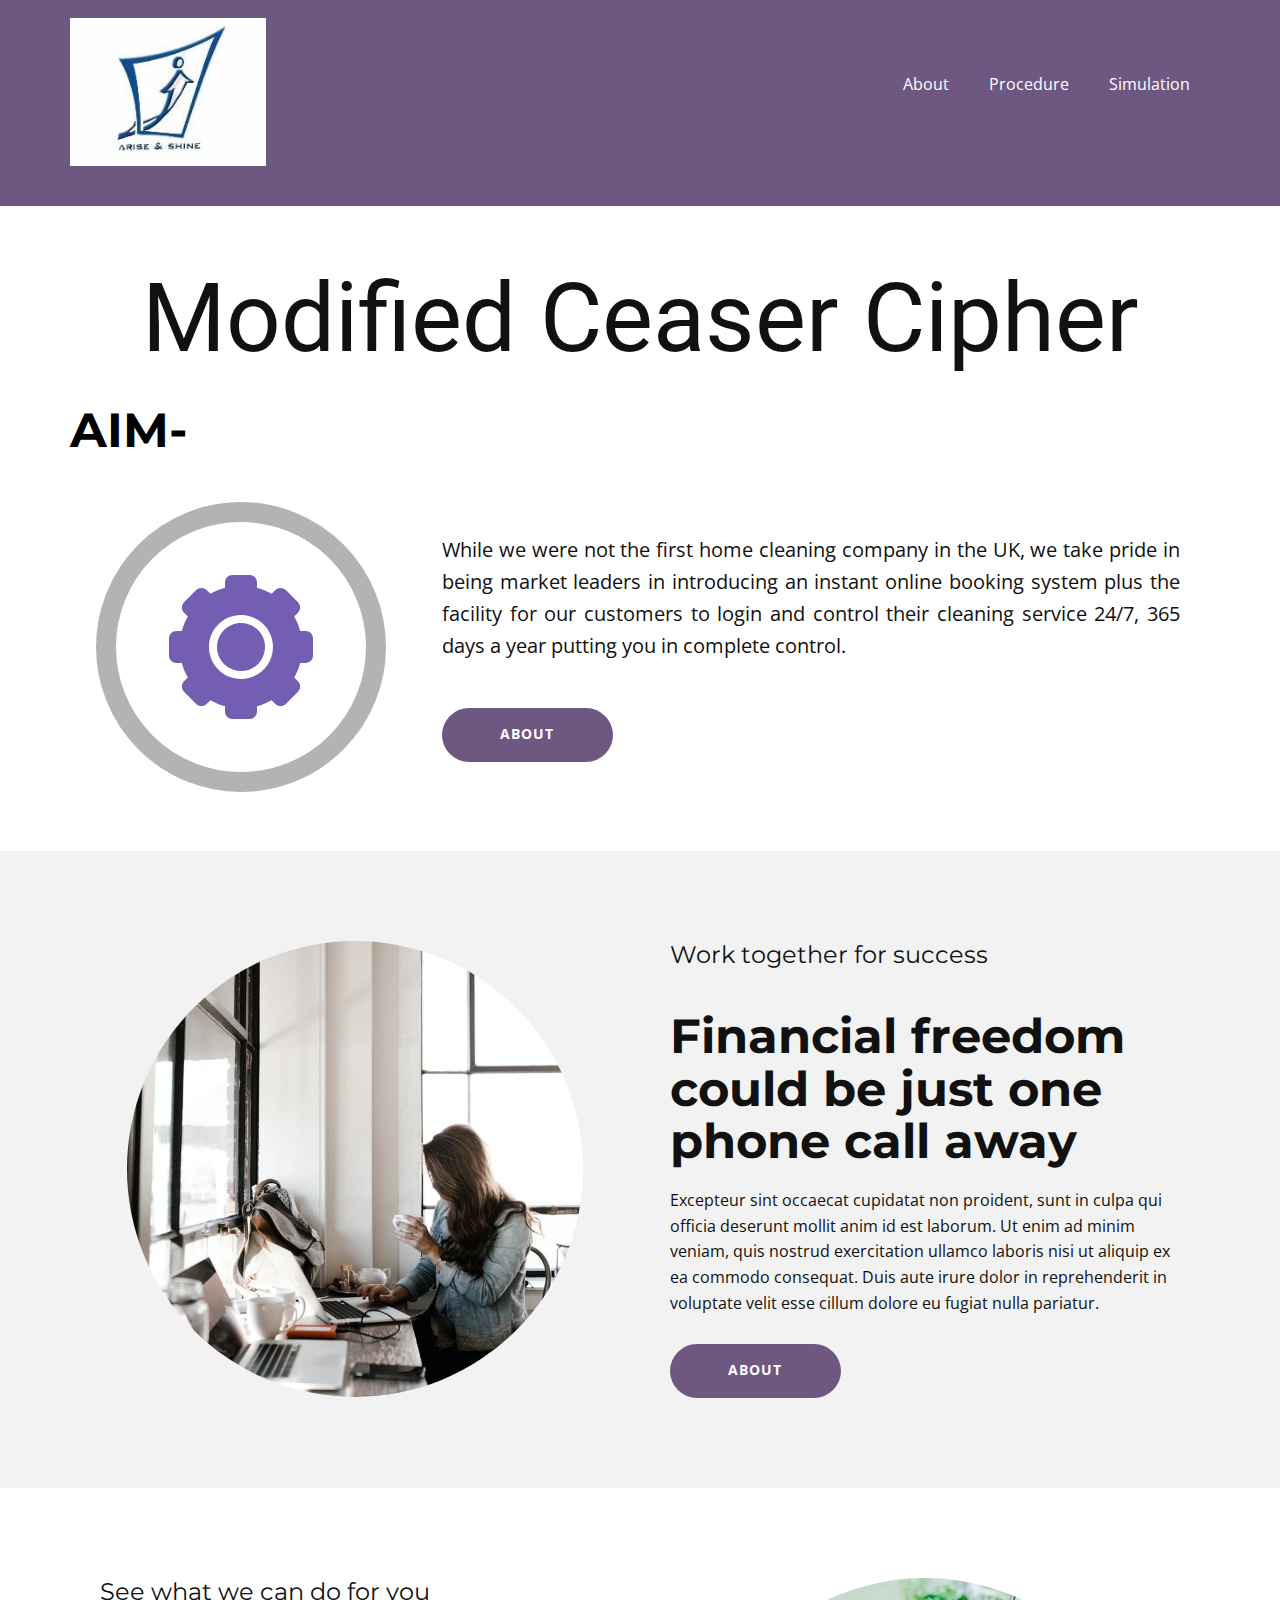
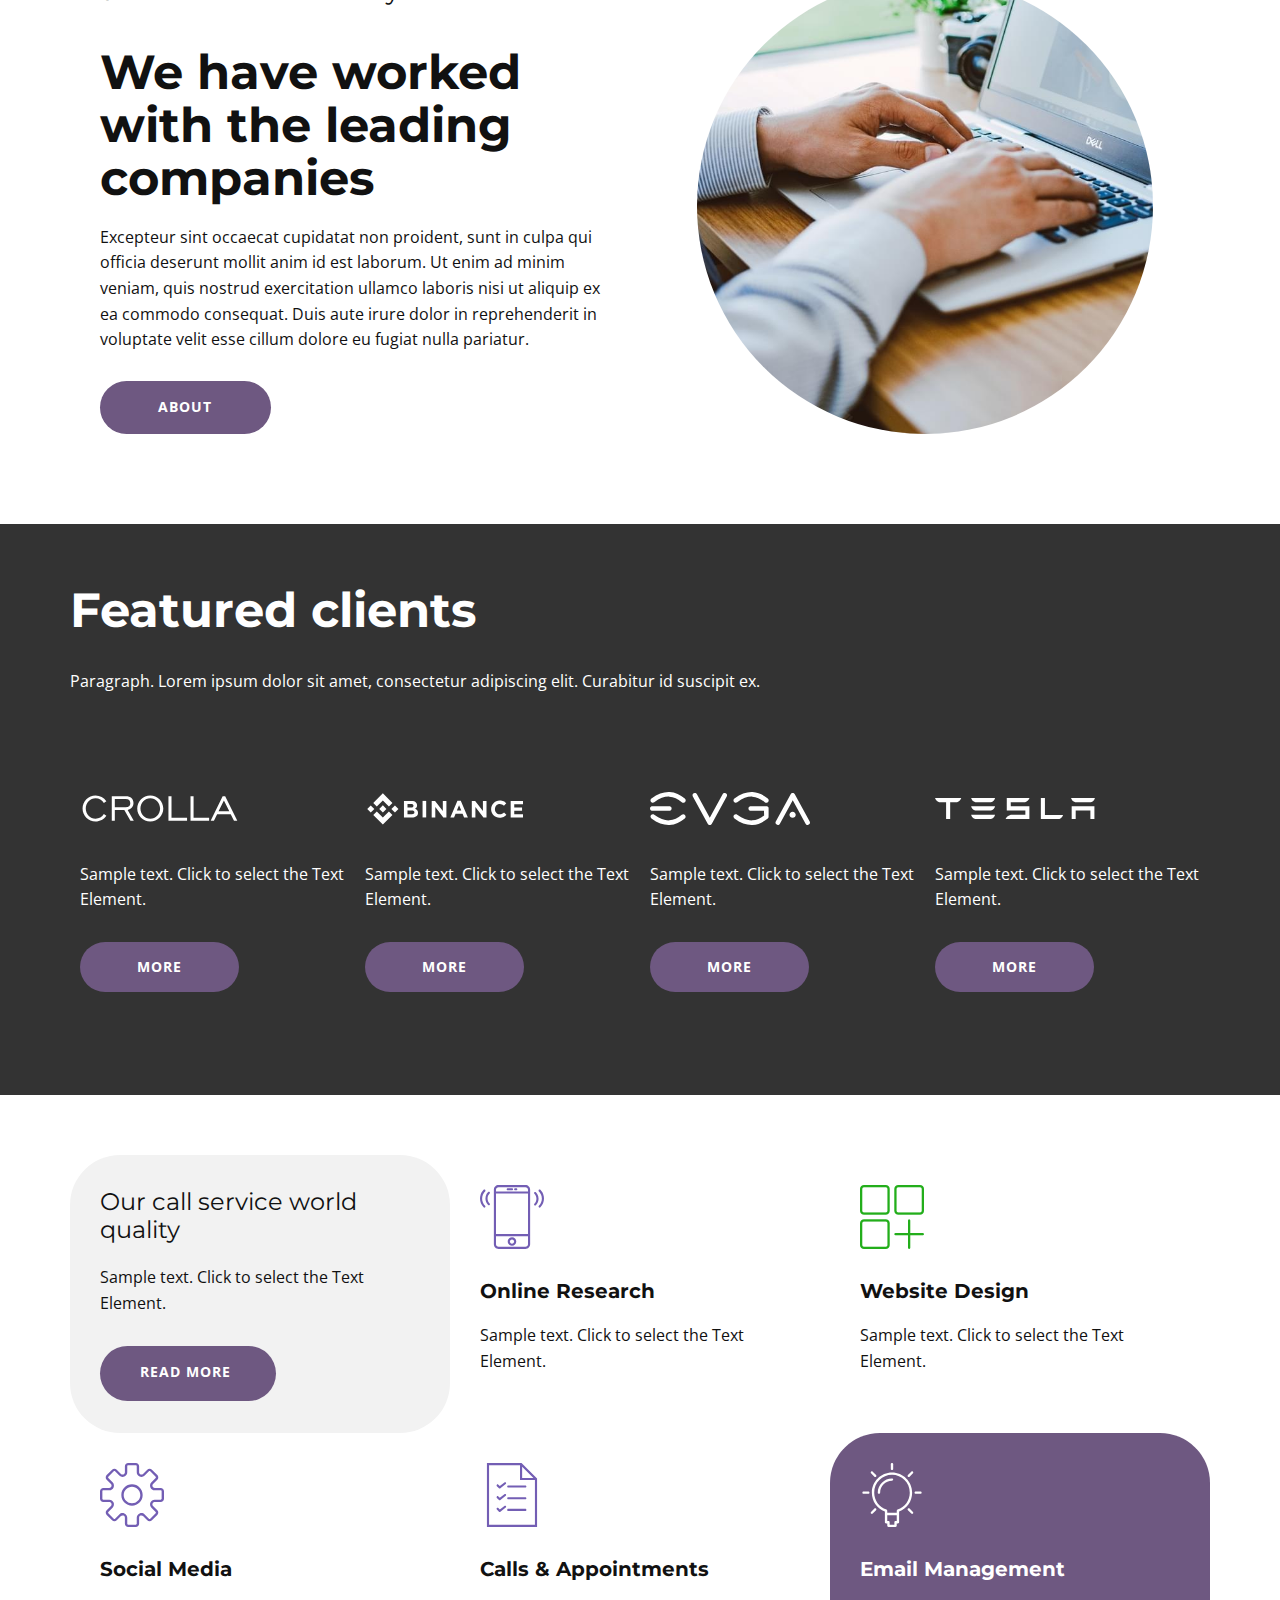
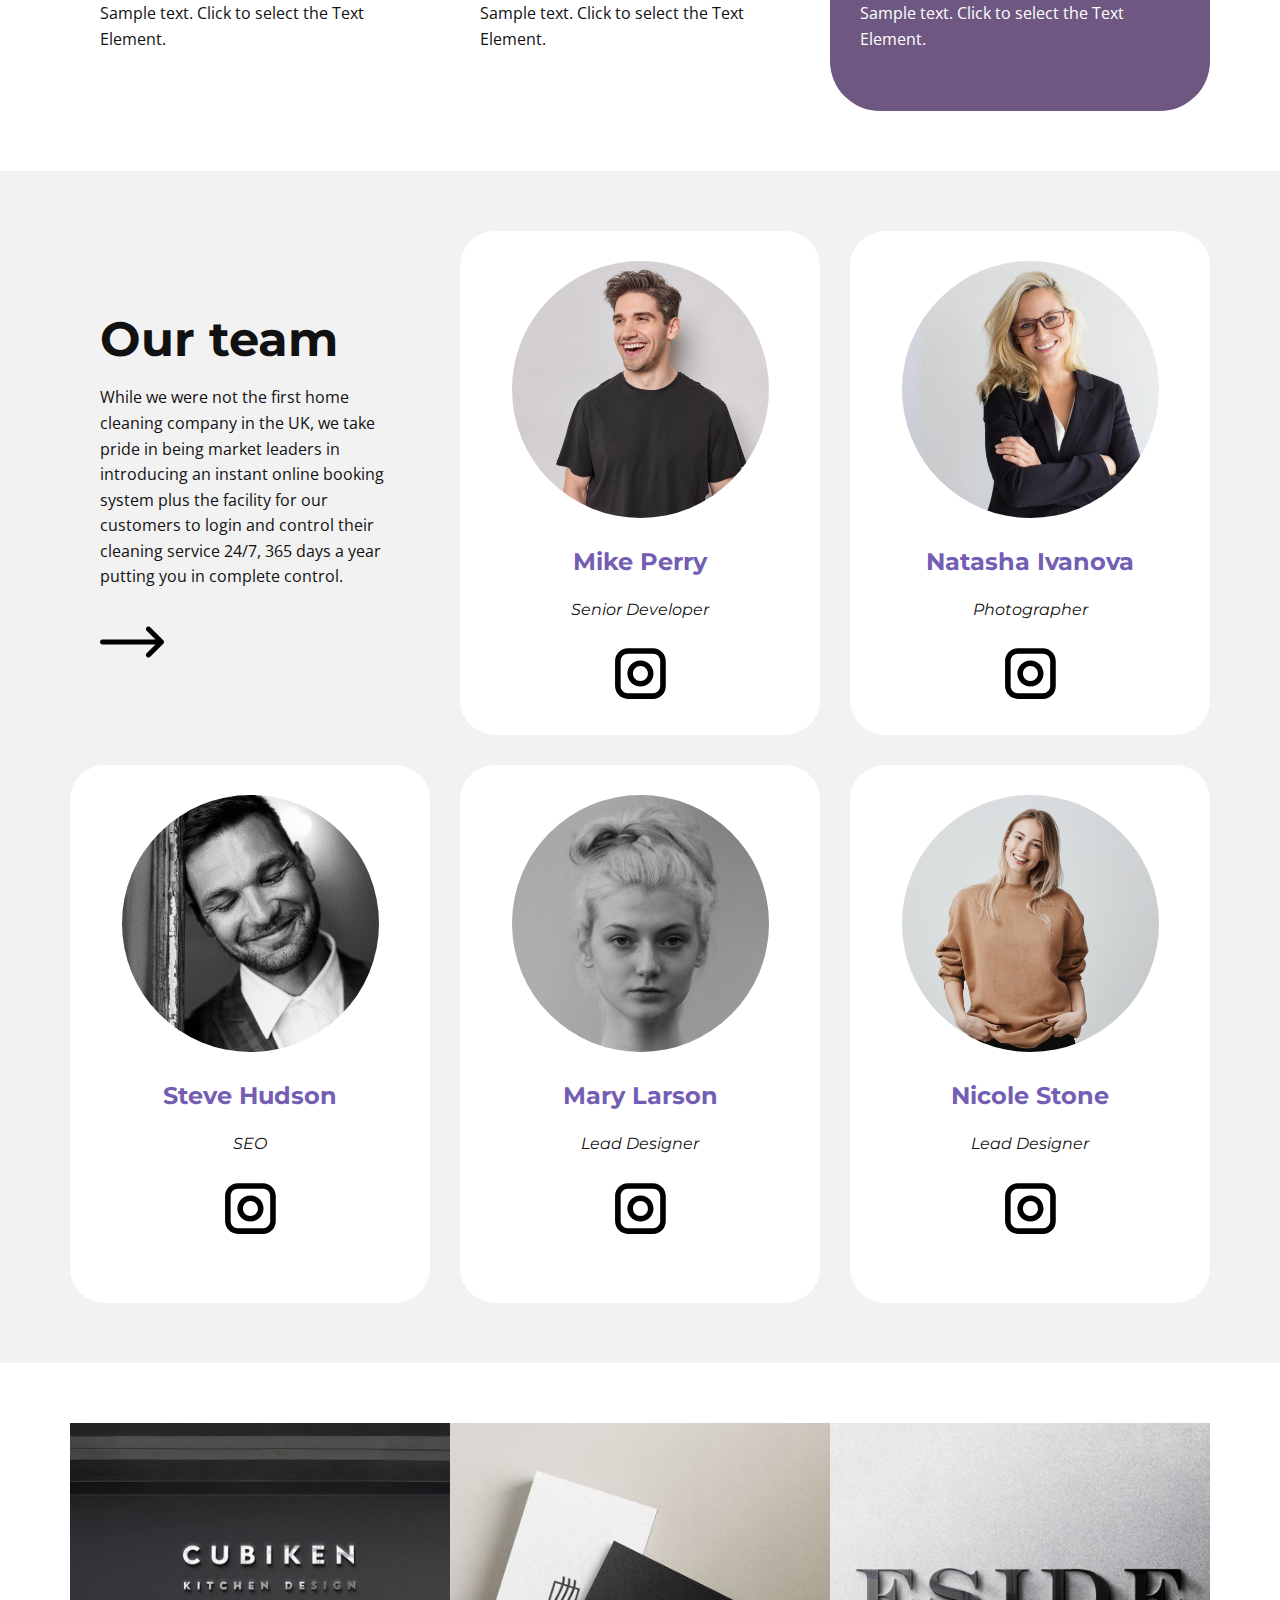
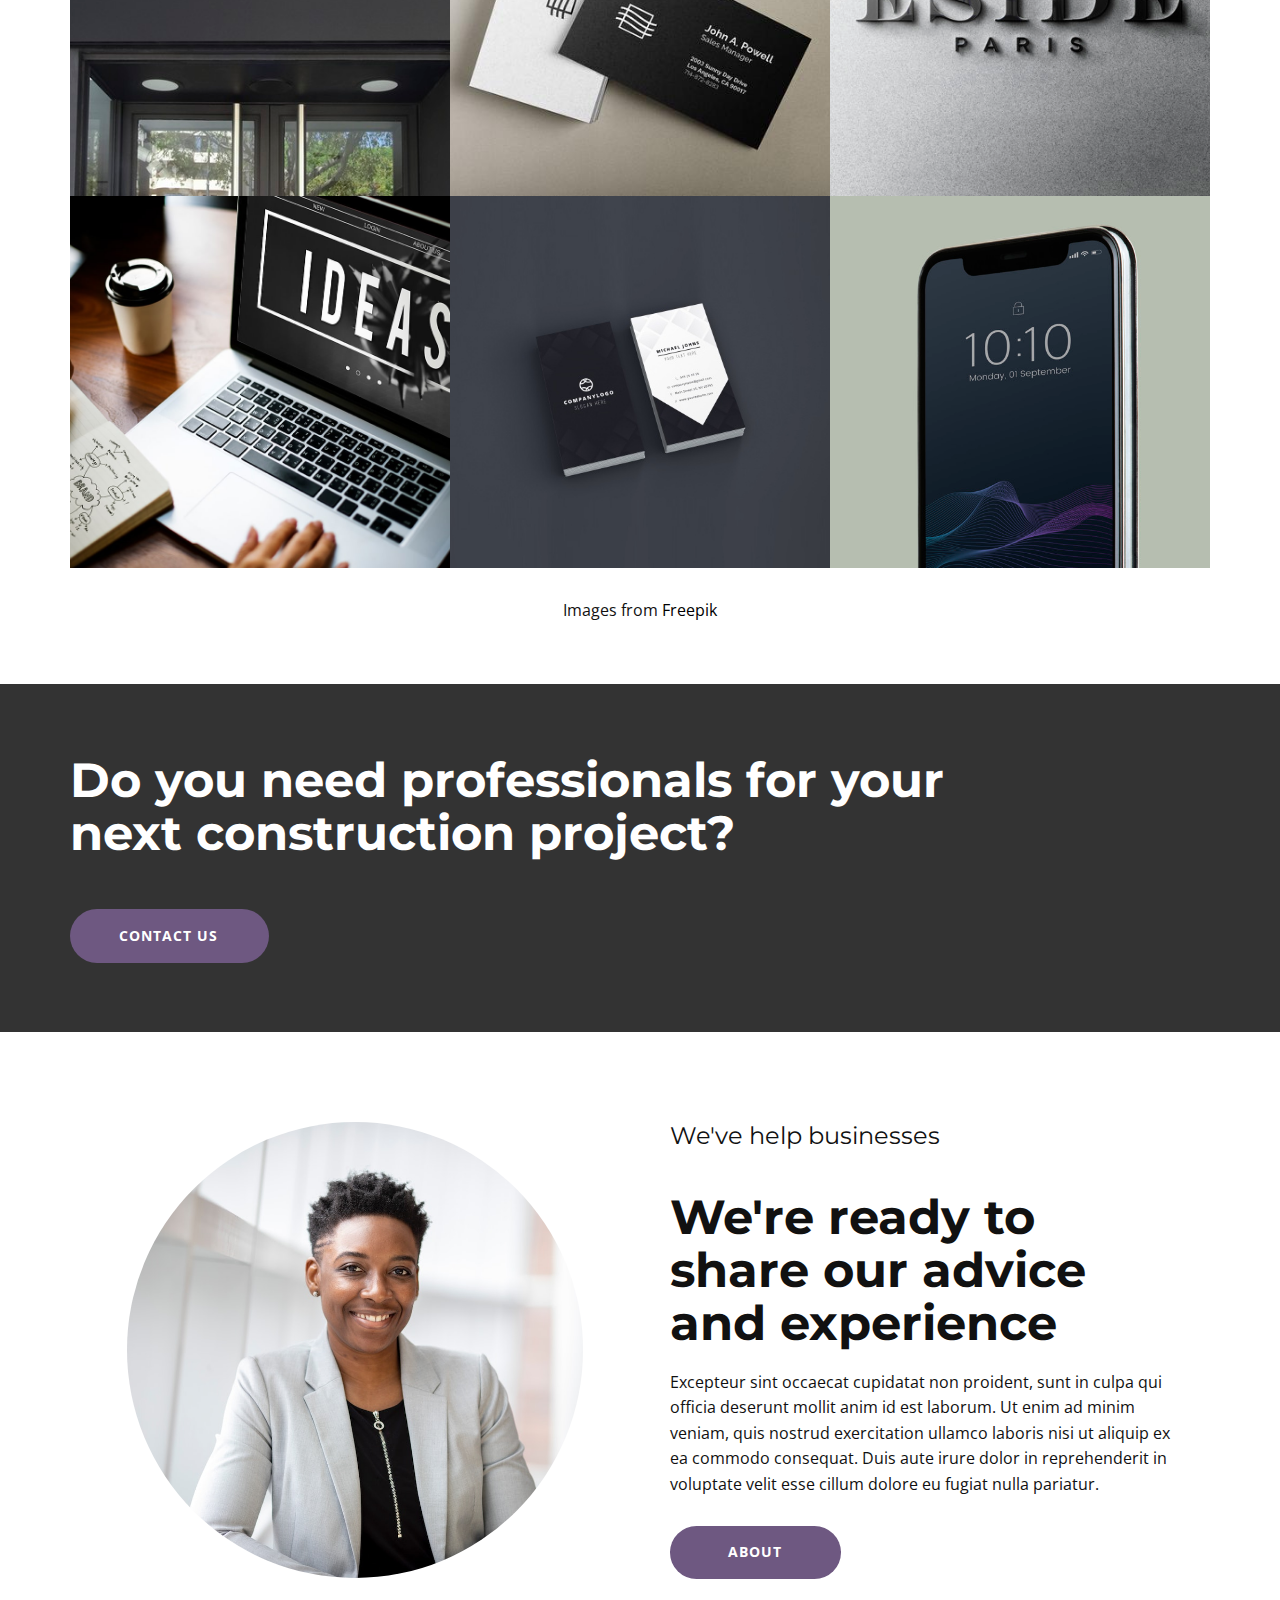
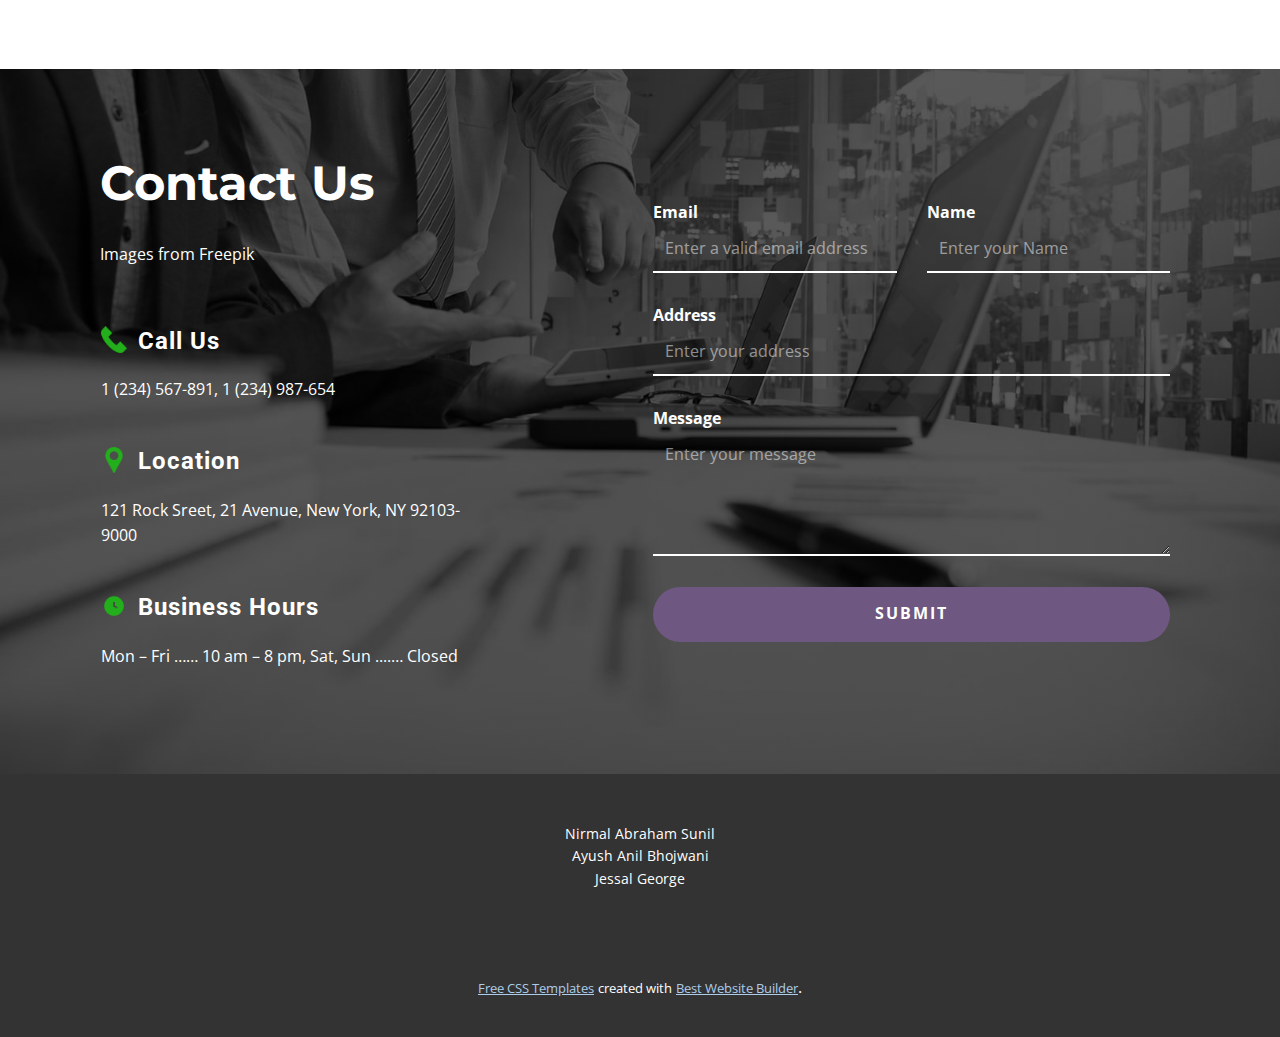
<file: index.html>
<!DOCTYPE html>
<html style="font-size: 16px;" lang="en"><head>
    <meta name="viewport" content="width=device-width, initial-scale=1.0">
    <meta charset="utf-8">
    <meta name="keywords" content="​Financial freedom could be just one phone call away, ​We have worked with the leading companies, Featured clients, Our team, ​Do you need professionals for your next construction project?, ​We&amp;apos;re ready to share our advice and experience, Contact Us">
    <meta name="description" content="">
    <title>Page 2</title>
    <link rel="stylesheet" href="nicepage.css" media="screen">
<link rel="stylesheet" href="Page-2.css" media="screen">
    <script class="u-script" type="text/javascript" src="jquery.js" defer=""></script>
    <script class="u-script" type="text/javascript" src="nicepage.js" defer=""></script>
    <meta name="generator" content="Nicepage 5.0.7, nicepage.com">
    <meta name="referrer" content="origin">
    <link id="u-theme-google-font" rel="stylesheet" href="https://fonts.googleapis.com/css?family=Roboto:100,100i,300,300i,400,400i,500,500i,700,700i,900,900i|Open+Sans:300,300i,400,400i,500,500i,600,600i,700,700i,800,800i">
    <link id="u-page-google-font" rel="stylesheet" href="https://fonts.googleapis.com/css?family=Montserrat:100,100i,200,200i,300,300i,400,400i,500,500i,600,600i,700,700i,800,800i,900,900i">
    
    
    
    
    
    
    
    
    
    
    
    <script type="application/ld+json">{
		"@context": "http://schema.org",
		"@type": "Organization",
		"name": "",
		"logo": "images/svpcet.jpeg"
}</script>
    <meta name="theme-color" content="#478ac9">
    <meta property="og:title" content="Page 2">
    <meta property="og:type" content="website">
  </head>
  <body data-home-page="Page-2.html" data-home-page-title="Page 2" class="u-body u-xl-mode" data-lang="en"><header class="u-clearfix u-header u-palette-2-base u-header" id="sec-3dbc"><div class="u-clearfix u-sheet u-sheet-1">
        <a href="https://nicepage.com" class="u-image u-logo u-image-1" data-image-width="225" data-image-height="169">
          <img src="images/svpcet.jpeg" class="u-logo-image u-logo-image-1">
        </a>
        <nav class="u-menu u-menu-one-level u-offcanvas u-menu-1">
          <div class="menu-collapse" style="font-size: 1rem; letter-spacing: 0px;">
            <a class="u-button-style u-custom-left-right-menu-spacing u-custom-padding-bottom u-custom-top-bottom-menu-spacing u-nav-link u-text-active-palette-1-base u-text-hover-palette-2-base" href="#">
              <svg class="u-svg-link" viewBox="0 0 24 24"><use xmlns:xlink="http://www.w3.org/1999/xlink" xlink:href="#menu-hamburger"></use></svg>
              <svg class="u-svg-content" version="1.1" id="menu-hamburger" viewBox="0 0 16 16" x="0px" y="0px" xmlns:xlink="http://www.w3.org/1999/xlink" xmlns="http://www.w3.org/2000/svg"><g><rect y="1" width="16" height="2"></rect><rect y="7" width="16" height="2"></rect><rect y="13" width="16" height="2"></rect>
</g></svg>
            </a>
          </div>
          <div class="u-custom-menu u-nav-container">
            <ul class="u-nav u-unstyled u-nav-1"><li class="u-nav-item"><a class="u-button-style u-nav-link u-text-active-palette-1-base u-text-hover-palette-2-base" href="Theory.html#carousel_2b8c" style="padding: 10px 20px;">About</a>
</li><li class="u-nav-item"><a class="u-button-style u-nav-link u-text-active-palette-1-base u-text-hover-palette-2-base" href="Theory.html#carousel_6d74" style="padding: 10px 20px;">Procedure</a>
</li><li class="u-nav-item"><a class="u-button-style u-nav-link u-text-active-palette-1-base u-text-hover-palette-2-base" href="Theory.html#carousel_06ce" style="padding: 10px 20px;">Simulation</a>
</li></ul>
          </div>
          <div class="u-custom-menu u-nav-container-collapse">
            <div class="u-black u-container-style u-inner-container-layout u-opacity u-opacity-95 u-sidenav">
              <div class="u-inner-container-layout u-sidenav-overflow">
                <div class="u-menu-close"></div>
                <ul class="u-align-center u-nav u-popupmenu-items u-unstyled u-nav-2"><li class="u-nav-item"><a class="u-button-style u-nav-link" href="Theory.html#carousel_2b8c">About</a>
</li><li class="u-nav-item"><a class="u-button-style u-nav-link" href="Theory.html#carousel_6d74">Procedure</a>
</li><li class="u-nav-item"><a class="u-button-style u-nav-link" href="Theory.html#carousel_06ce">Simulation</a>
</li></ul>
              </div>
            </div>
            <div class="u-black u-menu-overlay u-opacity u-opacity-70"></div>
          </div>
        </nav>
      </div></header>
    <section class="u-align-left u-clearfix u-section-1" id="carousel_2b8c">
      <div class="u-clearfix u-sheet u-sheet-1">
        <h1 class="u-text u-title u-text-1">&nbsp; &nbsp;​Modified Ceaser Cipher</h1>
        <h3 class="u-custom-font u-font-montserrat u-text u-text-black u-text-2">AIM-</h3>
        <div class="u-clearfix u-expanded-width u-layout-wrap u-layout-wrap-1">
          <div class="u-layout">
            <div class="u-layout-row">
              <div class="u-align-center u-container-style u-layout-cell u-shape-rectangle u-size-18 u-layout-cell-1">
                <div class="u-container-layout u-valign-middle-lg u-valign-middle-xl u-container-layout-1"><span class="u-border-20 u-border-grey-30 u-icon u-icon-circle u-text-palette-2-base u-icon-1"><svg class="u-svg-link" preserveAspectRatio="xMidYMin slice" viewBox="0 0 54 54" style=""><use xmlns:xlink="http://www.w3.org/1999/xlink" xlink:href="#svg-cdcd"></use></svg><svg class="u-svg-content" viewBox="0 0 54 54" x="0px" y="0px" id="svg-cdcd" style="enable-background:new 0 0 54 54;"><g><path d="M27,18c-4.962,0-9,4.038-9,9s4.038,9,9,9s9-4.038,9-9S31.962,18,27,18z"></path><path d="M51.22,21h-2.018c-0.515-1.911-1.272-3.74-2.26-5.457l1.426-1.426c0.525-0.525,0.814-1.224,0.814-1.966
		c0-0.743-0.289-1.441-0.814-1.967l-4.553-4.553c-1.05-1.049-2.881-1.051-3.933,0l-1.426,1.426C36.74,6.07,34.911,5.313,33,4.798
		V2.78C33,1.247,31.753,0,30.22,0H23.78C22.247,0,21,1.247,21,2.78v2.018c-1.911,0.515-3.74,1.272-5.457,2.26l-1.426-1.426
		c-1.051-1.052-2.883-1.05-3.933,0l-4.553,4.553c-0.525,0.525-0.814,1.224-0.814,1.967c0,0.742,0.289,1.44,0.814,1.966l1.426,1.426
		C6.07,17.26,5.312,19.089,4.798,21H2.78C1.247,21,0,22.247,0,23.78v6.438C0,31.752,1.247,33,2.78,33h2.018
		c0.515,1.911,1.272,3.74,2.26,5.457l-1.426,1.426c-0.525,0.525-0.814,1.224-0.814,1.966c0,0.743,0.289,1.441,0.814,1.967
		l4.553,4.553c1.05,1.051,2.882,1.052,3.933,0l1.426-1.426c1.717,0.987,3.546,1.745,5.457,2.26v2.017C21,52.752,22.247,54,23.78,54
		h6.439c1.533,0,2.78-1.248,2.78-2.781v-2.017c1.911-0.515,3.74-1.272,5.457-2.26l1.426,1.426c1.052,1.052,2.882,1.05,3.933,0
		l4.553-4.553c0.525-0.525,0.814-1.224,0.814-1.967c0-0.742-0.289-1.44-0.814-1.966l-1.426-1.426
		c0.987-1.717,1.745-3.546,2.26-5.457h2.018c1.533,0,2.78-1.248,2.78-2.781V23.78C54,22.247,52.753,21,51.22,21z M39,27
		c0,6.617-5.383,12-12,12s-12-5.383-12-12s5.383-12,12-12S39,20.383,39,27z"></path>
</g></svg></span>
                </div>
              </div>
              <div class="u-align-justify u-container-style u-layout-cell u-shape-rectangle u-size-42 u-layout-cell-2">
                <div class="u-container-layout u-valign-top-md u-valign-top-sm u-valign-top-xs u-container-layout-2">
                  <p class="u-text u-text-default u-text-3"> While we were not the first home cleaning company in the UK, we take pride in being market leaders in introducing an instant online booking system plus the facility for our customers to login and control their cleaning service 24/7, 365 days a year putting you in complete control.&nbsp;</p>
                  <a href="https://nicepage.studio" class="u-border-none u-btn u-btn-round u-button-style u-hover-black u-palette-2-base u-radius-50 u-btn-1">about</a>
                </div>
              </div>
            </div>
          </div>
        </div>
      </div>
    </section>
    <section class="u-clearfix u-grey-5 u-section-2" id="sec-b6af">
      <div class="u-clearfix u-sheet u-valign-middle u-sheet-1">
        <div class="u-clearfix u-expanded-width u-layout-wrap u-layout-wrap-1">
          <div class="u-layout">
            <div class="u-layout-row">
              <div class="u-container-align-left-sm u-container-align-left-xs u-container-style u-layout-cell u-size-30 u-layout-cell-1">
                <div class="u-container-layout u-valign-middle-lg u-valign-middle-md u-valign-middle-sm u-valign-middle-xs u-valign-top-xl u-container-layout-1">
                  <div class="u-image u-image-circle u-image-1" alt="" data-image-width="720" data-image-height="1080"></div>
                </div>
              </div>
              <div class="u-container-align-left u-container-style u-layout-cell u-size-30 u-layout-cell-2">
                <div class="u-container-layout u-valign-bottom u-container-layout-2">
                  <h5 class="u-align-left u-custom-font u-font-montserrat u-text u-text-default u-text-1"> Work together for success</h5>
                  <h2 class="u-align-left u-custom-font u-font-montserrat u-text u-text-2"> Financial freedom could be just one phone call away</h2>
                  <p class="u-align-left u-text u-text-default u-text-3"> Excepteur sint occaecat cupidatat non proident, sunt in culpa qui officia deserunt mollit anim id est laborum.&nbsp;​Ut enim ad minim veniam, quis nostrud exercitation ullamco laboris nisi ut aliquip ex ea commodo consequat. Duis aute irure dolor in reprehenderit in voluptate velit esse cillum dolore eu fugiat nulla pariatur.</p>
                  <a href="https://nicepage.studio" class="u-align-left u-border-none u-btn u-btn-round u-button-style u-hover-black u-palette-2-base u-radius-50 u-btn-1">about</a>
                </div>
              </div>
            </div>
          </div>
        </div>
      </div>
    </section>
    <section class="u-clearfix u-section-3" id="carousel_6d74">
      <div class="u-clearfix u-sheet u-valign-middle-lg u-valign-middle-xl u-sheet-1">
        <div class="u-clearfix u-expanded-width u-layout-wrap u-layout-wrap-1">
          <div class="u-layout">
            <div class="u-layout-row">
              <div class="u-container-align-left-lg u-container-align-left-xl u-container-style u-layout-cell u-size-30 u-layout-cell-1">
                <div class="u-container-layout u-valign-bottom-lg u-valign-bottom-xl u-valign-middle-md u-valign-middle-sm u-valign-middle-xs u-container-layout-1">
                  <h5 class="u-align-left u-custom-font u-font-montserrat u-text u-text-default-lg u-text-default-xl u-text-1"> See what we can do for you</h5>
                  <h2 class="u-align-left u-custom-font u-font-montserrat u-text u-text-2"> We have worked with the leading companies</h2>
                  <p class="u-align-left u-text u-text-default u-text-3"> Excepteur sint occaecat cupidatat non proident, sunt in culpa qui officia deserunt mollit anim id est laborum.&nbsp;​Ut enim ad minim veniam, quis nostrud exercitation ullamco laboris nisi ut aliquip ex ea commodo consequat. Duis aute irure dolor in reprehenderit in voluptate velit esse cillum dolore eu fugiat nulla pariatur.</p>
                  <a href="https://nicepage.studio" class="u-align-left u-border-none u-btn u-btn-round u-button-style u-hover-black u-palette-2-base u-radius-50 u-btn-1">about</a>
                </div>
              </div>
              <div class="u-container-align-left-sm u-container-align-left-xs u-container-style u-layout-cell u-size-30 u-layout-cell-2">
                <div class="u-container-layout u-valign-middle-lg u-valign-middle-md u-valign-middle-sm u-valign-middle-xs u-valign-top-xl u-container-layout-2">
                  <div class="u-image u-image-circle u-image-1" alt="" data-image-width="720" data-image-height="1080"></div>
                </div>
              </div>
            </div>
          </div>
        </div>
      </div>
    </section>
    <section class="u-align-left u-clearfix u-grey-80 u-section-4" id="carousel_06ce">
      <div class="u-clearfix u-sheet u-sheet-1">
        <h2 class="u-custom-font u-font-montserrat u-text u-text-default u-text-1">Featured clients</h2>
        <p class="u-text u-text-2">Paragraph. Lorem ipsum dolor sit amet, consectetur adipiscing elit. Curabitur id suscipit ex.</p>
        <div class="u-expanded-width u-list u-list-1">
          <div class="u-repeater u-repeater-1">
            <div class="u-container-style u-list-item u-repeater-item">
              <div class="u-container-layout u-similar-container u-valign-top u-container-layout-1">
                <img alt="" class="u-image u-image-contain u-image-default u-image-1" data-image-width="300" data-image-height="90" src="images/logo-amazon.svg">
                <p class="u-text u-text-default u-text-3">Sample text. Click to select the Text Element.</p>
                <a href="https://nicepage.one" class="u-align-left u-btn u-btn-round u-button-style u-hover-black u-palette-2-base u-radius-50 u-btn-1" data-animation-name="" data-animation-duration="0" data-animation-delay="0" data-animation-direction=""> more</a>
              </div>
            </div>
            <div class="u-container-style u-list-item u-repeater-item">
              <div class="u-container-layout u-similar-container u-valign-top u-container-layout-2">
                <img alt="" class="u-image u-image-contain u-image-default u-image-2" data-image-width="300" data-image-height="90" src="images/1.svg">
                <p class="u-text u-text-default u-text-4">Sample text. Click to select the Text Element.</p>
                <a href="https://nicepage.com/c/about-us-html-templates" class="u-align-left u-btn u-btn-round u-button-style u-hover-black u-palette-2-base u-radius-50 u-btn-2" data-animation-name="" data-animation-duration="0" data-animation-delay="0" data-animation-direction="">more</a>
              </div>
            </div>
            <div class="u-container-style u-list-item u-repeater-item">
              <div class="u-container-layout u-similar-container u-valign-top u-container-layout-3">
                <img alt="" class="u-image u-image-contain u-image-default u-image-3" data-image-width="300" data-image-height="63" src="images/evga.svg">
                <p class="u-text u-text-default u-text-5">Sample text. Click to select the Text Element.</p>
                <a href="https://nicepage.com/k/announcement-html-templates" class="u-align-left u-btn u-btn-round u-button-style u-hover-black u-palette-2-base u-radius-50 u-btn-3" data-animation-name="" data-animation-duration="0" data-animation-delay="0" data-animation-direction=""> more</a>
              </div>
            </div>
            <div class="u-container-style u-list-item u-repeater-item">
              <div class="u-container-layout u-similar-container u-valign-top u-container-layout-4">
                <img alt="" class="u-image u-image-contain u-image-default u-image-4" data-image-width="300" data-image-height="39" src="images/tesla-9.svg">
                <p class="u-text u-text-default u-text-6">Sample text. Click to select the Text Element.</p>
                <a href="https://nicepage.site" class="u-align-left u-btn u-btn-round u-button-style u-hover-black u-palette-2-base u-radius-50 u-btn-4" data-animation-name="" data-animation-duration="0" data-animation-delay="0" data-animation-direction=""> more</a>
              </div>
            </div>
          </div>
        </div>
      </div>
    </section>
    <section class="u-clearfix u-section-5" id="carousel_8455">
      <div class="u-clearfix u-sheet u-valign-middle u-sheet-1">
        <div class="u-clearfix u-expanded-width u-layout-wrap u-layout-wrap-1">
          <div class="u-layout">
            <div class="u-layout-col">
              <div class="u-size-30">
                <div class="u-layout-row">
                  <div class="u-container-style u-grey-5 u-layout-cell u-radius-50 u-shape-round u-size-20 u-layout-cell-1">
                    <div class="u-container-layout u-valign-middle u-container-layout-1">
                      <h3 class="u-custom-font u-font-montserrat u-text u-text-default u-text-1"> Our call service world quality</h3>
                      <p class="u-text u-text-default u-text-2">Sample text. Click to select the Text Element.</p>
                      <a href="https://nicepage.com/k/birthday-html-templates" class="u-align-left u-btn u-btn-round u-button-style u-hover-black u-palette-2-base u-radius-50 u-btn-1" data-animation-name="" data-animation-duration="0" data-animation-delay="0" data-animation-direction="">Read More&nbsp; </a>
                    </div>
                  </div>
                  <div class="u-align-left u-container-style u-layout-cell u-size-20 u-layout-cell-2">
                    <div class="u-container-layout u-container-layout-2"><span class="u-icon u-text-palette-2-base u-icon-1"><svg class="u-svg-link" preserveAspectRatio="xMidYMin slice" viewBox="0 0 60 60" style=""><use xmlns:xlink="http://www.w3.org/1999/xlink" xlink:href="#svg-10ac"></use></svg><svg class="u-svg-content" viewBox="0 0 60 60" x="0px" y="0px" id="svg-10ac" style="enable-background:new 0 0 60 60;"><g><path d="M42.595,0H17.405C14.977,0,13,1.977,13,4.405v51.189C13,58.023,14.977,60,17.405,60h25.189C45.023,60,47,58.023,47,55.595
		V4.405C47,1.977,45.023,0,42.595,0z M15,8h30v38H15V8z M17.405,2h25.189C43.921,2,45,3.079,45,4.405V6H15V4.405
		C15,3.079,16.079,2,17.405,2z M42.595,58H17.405C16.079,58,15,56.921,15,55.595V48h30v7.595C45,56.921,43.921,58,42.595,58z"></path><path d="M30,49c-2.206,0-4,1.794-4,4s1.794,4,4,4s4-1.794,4-4S32.206,49,30,49z M30,55c-1.103,0-2-0.897-2-2s0.897-2,2-2
		s2,0.897,2,2S31.103,55,30,55z"></path><path d="M26,5h4c0.553,0,1-0.447,1-1s-0.447-1-1-1h-4c-0.553,0-1,0.447-1,1S25.447,5,26,5z"></path><path d="M33,5h1c0.553,0,1-0.447,1-1s-0.447-1-1-1h-1c-0.553,0-1,0.447-1,1S32.447,5,33,5z"></path><path d="M56.612,4.569c-0.391-0.391-1.023-0.391-1.414,0s-0.391,1.023,0,1.414c3.736,3.736,3.736,9.815,0,13.552
		c-0.391,0.391-0.391,1.023,0,1.414c0.195,0.195,0.451,0.293,0.707,0.293s0.512-0.098,0.707-0.293
		C61.128,16.434,61.128,9.085,56.612,4.569z"></path><path d="M52.401,6.845c-0.391-0.391-1.023-0.391-1.414,0s-0.391,1.023,0,1.414c1.237,1.237,1.918,2.885,1.918,4.639
		s-0.681,3.401-1.918,4.638c-0.391,0.391-0.391,1.023,0,1.414c0.195,0.195,0.451,0.293,0.707,0.293s0.512-0.098,0.707-0.293
		c1.615-1.614,2.504-3.764,2.504-6.052S54.017,8.459,52.401,6.845z"></path><path d="M4.802,5.983c0.391-0.391,0.391-1.023,0-1.414s-1.023-0.391-1.414,0c-4.516,4.516-4.516,11.864,0,16.38
		c0.195,0.195,0.451,0.293,0.707,0.293s0.512-0.098,0.707-0.293c0.391-0.391,0.391-1.023,0-1.414
		C1.065,15.799,1.065,9.72,4.802,5.983z"></path><path d="M9.013,6.569c-0.391-0.391-1.023-0.391-1.414,0c-1.615,1.614-2.504,3.764-2.504,6.052s0.889,4.438,2.504,6.053
		c0.195,0.195,0.451,0.293,0.707,0.293s0.512-0.098,0.707-0.293c0.391-0.391,0.391-1.023,0-1.414
		c-1.237-1.237-1.918-2.885-1.918-4.639S7.775,9.22,9.013,7.983C9.403,7.593,9.403,6.96,9.013,6.569z"></path>
</g></svg></span>
                      <h4 class="u-custom-font u-font-montserrat u-text u-text-default u-text-3"> Online Research</h4>
                      <p class="u-text u-text-default u-text-4">Sample text. Click to select the Text Element.</p>
                    </div>
                  </div>
                  <div class="u-align-left u-container-style u-layout-cell u-shape-round u-size-20 u-layout-cell-3">
                    <div class="u-container-layout u-valign-top u-container-layout-3"><span class="u-file-icon u-icon u-text-palette-2-base u-icon-2"><img src="images/5.png" alt=""></span>
                      <h4 class="u-custom-font u-font-montserrat u-text u-text-default u-text-5"> Website Design</h4>
                      <p class="u-text u-text-default u-text-6">Sample text. Click to select the Text Element.</p>
                    </div>
                  </div>
                </div>
              </div>
              <div class="u-size-30">
                <div class="u-layout-row">
                  <div class="u-align-left u-container-style u-layout-cell u-size-20 u-layout-cell-4">
                    <div class="u-container-layout u-container-layout-4"><span class="u-icon u-text-palette-2-base u-icon-3"><svg class="u-svg-link" preserveAspectRatio="xMidYMin slice" viewBox="0 0 54 54" style=""><use xmlns:xlink="http://www.w3.org/1999/xlink" xlink:href="#svg-c59a"></use></svg><svg class="u-svg-content" viewBox="0 0 54 54" x="0px" y="0px" id="svg-c59a" style="enable-background:new 0 0 54 54;"><g><path d="M51.22,21h-5.052c-0.812,0-1.481-0.447-1.792-1.197s-0.153-1.54,0.42-2.114l3.572-3.571
		c0.525-0.525,0.814-1.224,0.814-1.966c0-0.743-0.289-1.441-0.814-1.967l-4.553-4.553c-1.05-1.05-2.881-1.052-3.933,0l-3.571,3.571
		c-0.574,0.573-1.366,0.733-2.114,0.421C33.447,9.313,33,8.644,33,7.832V2.78C33,1.247,31.753,0,30.22,0H23.78
		C22.247,0,21,1.247,21,2.78v5.052c0,0.812-0.447,1.481-1.197,1.792c-0.748,0.313-1.54,0.152-2.114-0.421l-3.571-3.571
		c-1.052-1.052-2.883-1.05-3.933,0l-4.553,4.553c-0.525,0.525-0.814,1.224-0.814,1.967c0,0.742,0.289,1.44,0.814,1.966l3.572,3.571
		c0.573,0.574,0.73,1.364,0.42,2.114S8.644,21,7.832,21H2.78C1.247,21,0,22.247,0,23.78v6.439C0,31.753,1.247,33,2.78,33h5.052
		c0.812,0,1.481,0.447,1.792,1.197s0.153,1.54-0.42,2.114l-3.572,3.571c-0.525,0.525-0.814,1.224-0.814,1.966
		c0,0.743,0.289,1.441,0.814,1.967l4.553,4.553c1.051,1.051,2.881,1.053,3.933,0l3.571-3.572c0.574-0.573,1.363-0.731,2.114-0.42
		c0.75,0.311,1.197,0.98,1.197,1.792v5.052c0,1.533,1.247,2.78,2.78,2.78h6.439c1.533,0,2.78-1.247,2.78-2.78v-5.052
		c0-0.812,0.447-1.481,1.197-1.792c0.751-0.312,1.54-0.153,2.114,0.42l3.571,3.572c1.052,1.052,2.883,1.05,3.933,0l4.553-4.553
		c0.525-0.525,0.814-1.224,0.814-1.967c0-0.742-0.289-1.44-0.814-1.966l-3.572-3.571c-0.573-0.574-0.73-1.364-0.42-2.114
		S45.356,33,46.168,33h5.052c1.533,0,2.78-1.247,2.78-2.78V23.78C54,22.247,52.753,21,51.22,21z M52,30.22
		C52,30.65,51.65,31,51.22,31h-5.052c-1.624,0-3.019,0.932-3.64,2.432c-0.622,1.5-0.295,3.146,0.854,4.294l3.572,3.571
		c0.305,0.305,0.305,0.8,0,1.104l-4.553,4.553c-0.304,0.304-0.799,0.306-1.104,0l-3.571-3.572c-1.149-1.149-2.794-1.474-4.294-0.854
		c-1.5,0.621-2.432,2.016-2.432,3.64v5.052C31,51.65,30.65,52,30.22,52H23.78C23.35,52,23,51.65,23,51.22v-5.052
		c0-1.624-0.932-3.019-2.432-3.64c-0.503-0.209-1.021-0.311-1.533-0.311c-1.014,0-1.997,0.4-2.761,1.164l-3.571,3.572
		c-0.306,0.306-0.801,0.304-1.104,0l-4.553-4.553c-0.305-0.305-0.305-0.8,0-1.104l3.572-3.571c1.148-1.148,1.476-2.794,0.854-4.294
		C10.851,31.932,9.456,31,7.832,31H2.78C2.35,31,2,30.65,2,30.22V23.78C2,23.35,2.35,23,2.78,23h5.052
		c1.624,0,3.019-0.932,3.64-2.432c0.622-1.5,0.295-3.146-0.854-4.294l-3.572-3.571c-0.305-0.305-0.305-0.8,0-1.104l4.553-4.553
		c0.304-0.305,0.799-0.305,1.104,0l3.571,3.571c1.147,1.147,2.792,1.476,4.294,0.854C22.068,10.851,23,9.456,23,7.832V2.78
		C23,2.35,23.35,2,23.78,2h6.439C30.65,2,31,2.35,31,2.78v5.052c0,1.624,0.932,3.019,2.432,3.64
		c1.502,0.622,3.146,0.294,4.294-0.854l3.571-3.571c0.306-0.305,0.801-0.305,1.104,0l4.553,4.553c0.305,0.305,0.305,0.8,0,1.104
		l-3.572,3.571c-1.148,1.148-1.476,2.794-0.854,4.294c0.621,1.5,2.016,2.432,3.64,2.432h5.052C51.65,23,52,23.35,52,23.78V30.22z"></path><path d="M27,18c-4.963,0-9,4.037-9,9s4.037,9,9,9s9-4.037,9-9S31.963,18,27,18z M27,34c-3.859,0-7-3.141-7-7s3.141-7,7-7
		s7,3.141,7,7S30.859,34,27,34z"></path>
</g></svg></span>
                      <h4 class="u-custom-font u-font-montserrat u-text u-text-default u-text-7"> Social Media</h4>
                      <p class="u-text u-text-default u-text-8">Sample text. Click to select the Text Element.</p>
                    </div>
                  </div>
                  <div class="u-align-left u-container-style u-layout-cell u-size-20 u-layout-cell-5">
                    <div class="u-container-layout u-container-layout-5"><span class="u-icon u-text-palette-2-base u-icon-4"><svg class="u-svg-link" preserveAspectRatio="xMidYMin slice" viewBox="0 0 60 60" style=""><use xmlns:xlink="http://www.w3.org/1999/xlink" xlink:href="#svg-b5d7"></use></svg><svg class="u-svg-content" viewBox="0 0 60 60" x="0px" y="0px" id="svg-b5d7" style="enable-background:new 0 0 60 60;"><g><path d="M38.914,0H6.5v60h47V14.586L38.914,0z M39.5,3.414L50.086,14H39.5V3.414z M8.5,58V2h29v14h14v42H8.5z"></path><path d="M42.5,21h-16c-0.552,0-1,0.447-1,1s0.448,1,1,1h16c0.552,0,1-0.447,1-1S43.052,21,42.5,21z"></path><path d="M22.875,18.219l-4.301,3.441l-1.367-1.367c-0.391-0.391-1.023-0.391-1.414,0s-0.391,1.023,0,1.414l2,2
		C17.987,23.901,18.243,24,18.5,24c0.22,0,0.441-0.072,0.624-0.219l5-4c0.432-0.346,0.501-0.975,0.156-1.406
		C23.936,17.943,23.306,17.874,22.875,18.219z"></path><path d="M42.5,32h-16c-0.552,0-1,0.447-1,1s0.448,1,1,1h16c0.552,0,1-0.447,1-1S43.052,32,42.5,32z"></path><path d="M22.875,29.219l-4.301,3.441l-1.367-1.367c-0.391-0.391-1.023-0.391-1.414,0s-0.391,1.023,0,1.414l2,2
		C17.987,34.901,18.243,35,18.5,35c0.22,0,0.441-0.072,0.624-0.219l5-4c0.432-0.346,0.501-0.975,0.156-1.406
		C23.936,28.943,23.306,28.874,22.875,29.219z"></path><path d="M42.5,43h-16c-0.552,0-1,0.447-1,1s0.448,1,1,1h16c0.552,0,1-0.447,1-1S43.052,43,42.5,43z"></path><path d="M22.875,40.219l-4.301,3.441l-1.367-1.367c-0.391-0.391-1.023-0.391-1.414,0s-0.391,1.023,0,1.414l2,2
		C17.987,45.901,18.243,46,18.5,46c0.22,0,0.441-0.072,0.624-0.219l5-4c0.432-0.346,0.501-0.975,0.156-1.406
		C23.936,39.943,23.306,39.874,22.875,40.219z"></path>
</g></svg></span>
                      <h4 class="u-custom-font u-font-montserrat u-text u-text-default u-text-9"> Calls &amp; Appointments</h4>
                      <p class="u-text u-text-default u-text-10">Sample text. Click to select the Text Element.</p>
                    </div>
                  </div>
                  <div class="u-align-left u-container-style u-layout-cell u-palette-2-base u-radius-50 u-size-20 u-layout-cell-6">
                    <div class="u-container-layout u-container-layout-6"><span class="u-icon u-text-white u-icon-5"><svg class="u-svg-link" preserveAspectRatio="xMidYMin slice" viewBox="0 0 54 54" style=""><use xmlns:xlink="http://www.w3.org/1999/xlink" xlink:href="#svg-2d62"></use></svg><svg class="u-svg-content" viewBox="0 0 54 54" x="0px" y="0px" id="svg-2d62" style="enable-background:new 0 0 54 54;"><g><path d="M27,8c-9.374,0-17,7.626-17,17c0,7.112,4.391,13.412,11,15.9V50c0,0.553,0.447,1,1,1h1v2c0,0.553,0.447,1,1,1h6
		c0.553,0,1-0.447,1-1v-2h1c0.553,0,1-0.447,1-1v-9.1c6.609-2.488,11-8.788,11-15.9C44,15.626,36.374,8,27,8z M30,49
		c-0.553,0-1,0.447-1,1v2h-4v-2c0-0.553-0.447-1-1-1h-1v-5h8v5H30z M31.688,39.242C31.277,39.377,31,39.761,31,40.192V42h-8v-1.808
		c0-0.432-0.277-0.815-0.688-0.95C16.145,37.214,12,31.49,12,25c0-8.271,6.729-15,15-15s15,6.729,15,15
		C42,31.49,37.855,37.214,31.688,39.242z"></path><path d="M27,6c0.553,0,1-0.447,1-1V1c0-0.553-0.447-1-1-1s-1,0.447-1,1v4C26,5.553,26.447,6,27,6z"></path><path d="M51,24h-4c-0.553,0-1,0.447-1,1s0.447,1,1,1h4c0.553,0,1-0.447,1-1S51.553,24,51,24z"></path><path d="M7,24H3c-0.553,0-1,0.447-1,1s0.447,1,1,1h4c0.553,0,1-0.447,1-1S7.553,24,7,24z"></path><path d="M43.264,7.322l-2.828,2.828c-0.391,0.391-0.391,1.023,0,1.414c0.195,0.195,0.451,0.293,0.707,0.293
		s0.512-0.098,0.707-0.293l2.828-2.828c0.391-0.391,0.391-1.023,0-1.414S43.654,6.932,43.264,7.322z"></path><path d="M12.15,38.436l-2.828,2.828c-0.391,0.391-0.391,1.023,0,1.414c0.195,0.195,0.451,0.293,0.707,0.293
		s0.512-0.098,0.707-0.293l2.828-2.828c0.391-0.391,0.391-1.023,0-1.414S12.541,38.045,12.15,38.436z"></path><path d="M41.85,38.436c-0.391-0.391-1.023-0.391-1.414,0s-0.391,1.023,0,1.414l2.828,2.828c0.195,0.195,0.451,0.293,0.707,0.293
		s0.512-0.098,0.707-0.293c0.391-0.391,0.391-1.023,0-1.414L41.85,38.436z"></path><path d="M12.15,11.564c0.195,0.195,0.451,0.293,0.707,0.293s0.512-0.098,0.707-0.293c0.391-0.391,0.391-1.023,0-1.414l-2.828-2.828
		c-0.391-0.391-1.023-0.391-1.414,0s-0.391,1.023,0,1.414L12.15,11.564z"></path><path d="M27,13c-6.617,0-12,5.383-12,12c0,0.553,0.447,1,1,1s1-0.447,1-1c0-5.514,4.486-10,10-10c0.553,0,1-0.447,1-1
		S27.553,13,27,13z"></path>
</g></svg></span>
                      <h4 class="u-custom-font u-font-montserrat u-text u-text-default u-text-11"> Email Management</h4>
                      <p class="u-text u-text-default u-text-12">Sample text. Click to select the Text Element.</p>
                    </div>
                  </div>
                </div>
              </div>
            </div>
          </div>
        </div>
      </div>
    </section>
    <section class="u-clearfix u-grey-5 u-section-6" id="carousel_ec9d">
      <div class="u-clearfix u-sheet u-sheet-1">
        <div class="u-clearfix u-expanded-width u-gutter-30 u-layout-wrap u-layout-wrap-1">
          <div class="u-layout">
            <div class="u-layout-col">
              <div class="u-size-30">
                <div class="u-layout-row">
                  <div class="u-container-align-left u-container-style u-layout-cell u-size-20 u-layout-cell-1">
                    <div class="u-container-layout u-valign-middle u-container-layout-1">
                      <h2 class="u-align-left u-custom-font u-font-montserrat u-text u-text-default u-text-1">Our team</h2>
                      <p class="u-align-left u-text u-text-default u-text-2"> While we were not the first home cleaning company in the UK, we take pride in being market leaders in introducing an instant online booking system plus the facility for our customers to login and control their cleaning service 24/7, 365 days a year putting you in complete control.&nbsp;</p><span class="u-align-left u-file-icon u-icon u-icon-1"><img src="images/545682.png" alt=""></span>
                    </div>
                  </div>
                  <div class="u-align-center-lg u-align-center-xl u-container-style u-layout-cell u-radius-50 u-shape-round u-size-20 u-white u-layout-cell-2">
                    <div class="u-container-layout u-container-layout-2">
                      <div class="u-image u-image-circle u-image-1" alt="" data-image-width="1500" data-image-height="1000"></div>
                      <h5 class="u-align-center-md u-align-center-sm u-align-center-xs u-custom-font u-font-montserrat u-text u-text-default u-text-palette-2-base u-text-3">Mike Perry</h5>
                      <p class="u-align-center-md u-align-center-sm u-align-center-xs u-custom-font u-font-montserrat u-text u-text-default u-text-4"> Senior Developer</p>
                      <div class="u-social-icons u-spacing-10 u-social-icons-1">
                        <a class="u-social-url" title="instagram" target="_blank" href="https://instagram.com/name"><span class="u-icon u-social-icon u-social-instagram u-text-black u-icon-2"><svg class="u-svg-link" preserveAspectRatio="xMidYMin slice" viewBox="0 0 112 112" style=""><use xmlns:xlink="http://www.w3.org/1999/xlink" xlink:href="#svg-841e"></use></svg><svg class="u-svg-content" viewBox="0 0 112 112" x="0" y="0" id="svg-841e"><path fill="currentColor" d="M55.9,32.9c-12.8,0-23.2,10.4-23.2,23.2s10.4,23.2,23.2,23.2s23.2-10.4,23.2-23.2S68.7,32.9,55.9,32.9z
	 M55.9,69.4c-7.4,0-13.3-6-13.3-13.3c-0.1-7.4,6-13.3,13.3-13.3s13.3,6,13.3,13.3C69.3,63.5,63.3,69.4,55.9,69.4z"></path><path fill="#FFFFFF" d="M79.7,26.8c-3,0-5.4,2.5-5.4,5.4s2.5,5.4,5.4,5.4c3,0,5.4-2.5,5.4-5.4S82.7,26.8,79.7,26.8z"></path><path fill="currentColor" d="M78.2,11H33.5C21,11,10.8,21.3,10.8,33.7v44.7c0,12.6,10.2,22.8,22.7,22.8h44.7c12.6,0,22.7-10.2,22.7-22.7
	V33.7C100.8,21.1,90.6,11,78.2,11z M91,78.4c0,7.1-5.8,12.8-12.8,12.8H33.5c-7.1,0-12.8-5.8-12.8-12.8V33.7
	c0-7.1,5.8-12.8,12.8-12.8h44.7c7.1,0,12.8,5.8,12.8,12.8V78.4z"></path></svg></span>
                        </a>
                      </div>
                    </div>
                  </div>
                  <div class="u-align-center-lg u-align-center-xl u-container-style u-layout-cell u-radius-50 u-shape-round u-size-20 u-white u-layout-cell-3">
                    <div class="u-container-layout u-container-layout-3">
                      <div class="u-image u-image-circle u-image-2" alt="" data-image-width="1500" data-image-height="1000"></div>
                      <h5 class="u-align-center-md u-align-center-sm u-align-center-xs u-custom-font u-font-montserrat u-text u-text-default u-text-palette-2-base u-text-5">Natasha Ivanova</h5>
                      <p class="u-align-center-md u-align-center-sm u-align-center-xs u-custom-font u-font-montserrat u-text u-text-default u-text-6">Photographer</p>
                      <div class="u-social-icons u-spacing-10 u-social-icons-2">
                        <a class="u-social-url" title="instagram" target="_blank" href="https://instagram.com/name"><span class="u-icon u-social-icon u-social-instagram u-text-black u-icon-3"><svg class="u-svg-link" preserveAspectRatio="xMidYMin slice" viewBox="0 0 112 112" style=""><use xmlns:xlink="http://www.w3.org/1999/xlink" xlink:href="#svg-9de5"></use></svg><svg class="u-svg-content" viewBox="0 0 112 112" x="0" y="0" id="svg-9de5"><path fill="currentColor" d="M55.9,32.9c-12.8,0-23.2,10.4-23.2,23.2s10.4,23.2,23.2,23.2s23.2-10.4,23.2-23.2S68.7,32.9,55.9,32.9z
	 M55.9,69.4c-7.4,0-13.3-6-13.3-13.3c-0.1-7.4,6-13.3,13.3-13.3s13.3,6,13.3,13.3C69.3,63.5,63.3,69.4,55.9,69.4z"></path><path fill="#FFFFFF" d="M79.7,26.8c-3,0-5.4,2.5-5.4,5.4s2.5,5.4,5.4,5.4c3,0,5.4-2.5,5.4-5.4S82.7,26.8,79.7,26.8z"></path><path fill="currentColor" d="M78.2,11H33.5C21,11,10.8,21.3,10.8,33.7v44.7c0,12.6,10.2,22.8,22.7,22.8h44.7c12.6,0,22.7-10.2,22.7-22.7
	V33.7C100.8,21.1,90.6,11,78.2,11z M91,78.4c0,7.1-5.8,12.8-12.8,12.8H33.5c-7.1,0-12.8-5.8-12.8-12.8V33.7
	c0-7.1,5.8-12.8,12.8-12.8h44.7c7.1,0,12.8,5.8,12.8,12.8V78.4z"></path></svg></span>
                        </a>
                      </div>
                    </div>
                  </div>
                </div>
              </div>
              <div class="u-size-30">
                <div class="u-layout-row">
                  <div class="u-align-center-lg u-align-center-xl u-container-style u-layout-cell u-radius-50 u-shape-round u-size-20 u-white u-layout-cell-4">
                    <div class="u-container-layout u-container-layout-4">
                      <div class="u-image u-image-circle u-image-3" alt="" data-image-width="724" data-image-height="1080"></div>
                      <h5 class="u-align-center-md u-align-center-sm u-align-center-xs u-custom-font u-font-montserrat u-text u-text-default u-text-palette-2-base u-text-7"> Steve Hudson</h5>
                      <p class="u-align-center-md u-align-center-sm u-align-center-xs u-custom-font u-font-montserrat u-text u-text-default u-text-8">SEO</p>
                      <div class="u-social-icons u-spacing-10 u-social-icons-3">
                        <a class="u-social-url" title="instagram" target="_blank" href="https://instagram.com/name"><span class="u-icon u-social-icon u-social-instagram u-text-black u-icon-4"><svg class="u-svg-link" preserveAspectRatio="xMidYMin slice" viewBox="0 0 112 112" style=""><use xmlns:xlink="http://www.w3.org/1999/xlink" xlink:href="#svg-9c2e"></use></svg><svg class="u-svg-content" viewBox="0 0 112 112" x="0" y="0" id="svg-9c2e"><path fill="currentColor" d="M55.9,32.9c-12.8,0-23.2,10.4-23.2,23.2s10.4,23.2,23.2,23.2s23.2-10.4,23.2-23.2S68.7,32.9,55.9,32.9z
	 M55.9,69.4c-7.4,0-13.3-6-13.3-13.3c-0.1-7.4,6-13.3,13.3-13.3s13.3,6,13.3,13.3C69.3,63.5,63.3,69.4,55.9,69.4z"></path><path fill="#FFFFFF" d="M79.7,26.8c-3,0-5.4,2.5-5.4,5.4s2.5,5.4,5.4,5.4c3,0,5.4-2.5,5.4-5.4S82.7,26.8,79.7,26.8z"></path><path fill="currentColor" d="M78.2,11H33.5C21,11,10.8,21.3,10.8,33.7v44.7c0,12.6,10.2,22.8,22.7,22.8h44.7c12.6,0,22.7-10.2,22.7-22.7
	V33.7C100.8,21.1,90.6,11,78.2,11z M91,78.4c0,7.1-5.8,12.8-12.8,12.8H33.5c-7.1,0-12.8-5.8-12.8-12.8V33.7
	c0-7.1,5.8-12.8,12.8-12.8h44.7c7.1,0,12.8,5.8,12.8,12.8V78.4z"></path></svg></span>
                        </a>
                      </div>
                    </div>
                  </div>
                  <div class="u-align-center u-container-style u-layout-cell u-radius-50 u-shape-round u-size-20 u-white u-layout-cell-5">
                    <div class="u-container-layout u-container-layout-5">
                      <div class="u-image u-image-circle u-image-4" data-image-width="1064" data-image-height="1080"></div>
                      <h5 class="u-custom-font u-font-montserrat u-text u-text-default u-text-palette-2-base u-text-9">Mary Larson</h5>
                      <p class="u-custom-font u-font-montserrat u-text u-text-default u-text-10">Lead Designer</p>
                      <div class="u-social-icons u-spacing-10 u-social-icons-4">
                        <a class="u-social-url" title="instagram" target="_blank" href="https://instagram.com/name"><span class="u-icon u-social-icon u-social-instagram u-text-black u-icon-5"><svg class="u-svg-link" preserveAspectRatio="xMidYMin slice" viewBox="0 0 112 112" style=""><use xmlns:xlink="http://www.w3.org/1999/xlink" xlink:href="#svg-6cc0"></use></svg><svg class="u-svg-content" viewBox="0 0 112 112" x="0" y="0" id="svg-6cc0"><path fill="currentColor" d="M55.9,32.9c-12.8,0-23.2,10.4-23.2,23.2s10.4,23.2,23.2,23.2s23.2-10.4,23.2-23.2S68.7,32.9,55.9,32.9z
	 M55.9,69.4c-7.4,0-13.3-6-13.3-13.3c-0.1-7.4,6-13.3,13.3-13.3s13.3,6,13.3,13.3C69.3,63.5,63.3,69.4,55.9,69.4z"></path><path fill="#FFFFFF" d="M79.7,26.8c-3,0-5.4,2.5-5.4,5.4s2.5,5.4,5.4,5.4c3,0,5.4-2.5,5.4-5.4S82.7,26.8,79.7,26.8z"></path><path fill="currentColor" d="M78.2,11H33.5C21,11,10.8,21.3,10.8,33.7v44.7c0,12.6,10.2,22.8,22.7,22.8h44.7c12.6,0,22.7-10.2,22.7-22.7
	V33.7C100.8,21.1,90.6,11,78.2,11z M91,78.4c0,7.1-5.8,12.8-12.8,12.8H33.5c-7.1,0-12.8-5.8-12.8-12.8V33.7
	c0-7.1,5.8-12.8,12.8-12.8h44.7c7.1,0,12.8,5.8,12.8,12.8V78.4z"></path></svg></span>
                        </a>
                      </div>
                    </div>
                  </div>
                  <div class="u-align-center u-container-style u-layout-cell u-radius-50 u-shape-round u-size-20 u-white u-layout-cell-6">
                    <div class="u-container-layout u-container-layout-6">
                      <div class="u-image u-image-circle u-image-5" alt="" data-image-width="1500" data-image-height="1000"></div>
                      <h5 class="u-align-center-md u-align-center-sm u-align-center-xs u-custom-font u-font-montserrat u-text u-text-default u-text-palette-2-base u-text-11">Nicole Stone</h5>
                      <p class="u-align-center-md u-align-center-sm u-align-center-xs u-custom-font u-font-montserrat u-text u-text-default u-text-12">Lead Designer</p>
                      <div class="u-social-icons u-spacing-10 u-social-icons-5">
                        <a class="u-social-url" title="instagram" target="_blank" href="https://instagram.com/name"><span class="u-icon u-social-icon u-social-instagram u-text-black u-icon-6"><svg class="u-svg-link" preserveAspectRatio="xMidYMin slice" viewBox="0 0 112 112" style=""><use xmlns:xlink="http://www.w3.org/1999/xlink" xlink:href="#svg-9508"></use></svg><svg class="u-svg-content" viewBox="0 0 112 112" x="0" y="0" id="svg-9508"><path fill="currentColor" d="M55.9,32.9c-12.8,0-23.2,10.4-23.2,23.2s10.4,23.2,23.2,23.2s23.2-10.4,23.2-23.2S68.7,32.9,55.9,32.9z
	 M55.9,69.4c-7.4,0-13.3-6-13.3-13.3c-0.1-7.4,6-13.3,13.3-13.3s13.3,6,13.3,13.3C69.3,63.5,63.3,69.4,55.9,69.4z"></path><path fill="#FFFFFF" d="M79.7,26.8c-3,0-5.4,2.5-5.4,5.4s2.5,5.4,5.4,5.4c3,0,5.4-2.5,5.4-5.4S82.7,26.8,79.7,26.8z"></path><path fill="currentColor" d="M78.2,11H33.5C21,11,10.8,21.3,10.8,33.7v44.7c0,12.6,10.2,22.8,22.7,22.8h44.7c12.6,0,22.7-10.2,22.7-22.7
	V33.7C100.8,21.1,90.6,11,78.2,11z M91,78.4c0,7.1-5.8,12.8-12.8,12.8H33.5c-7.1,0-12.8-5.8-12.8-12.8V33.7
	c0-7.1,5.8-12.8,12.8-12.8h44.7c7.1,0,12.8,5.8,12.8,12.8V78.4z"></path></svg></span>
                        </a>
                      </div>
                    </div>
                  </div>
                </div>
              </div>
            </div>
          </div>
        </div>
      </div>
    </section>
    <section class="u-align-center u-clearfix u-section-7" id="carousel_b1a2">
      <div class="u-clearfix u-sheet u-sheet-1">
        <div class="u-expanded-width u-gallery u-layout-grid u-lightbox u-show-text-on-hover u-gallery-1">
          <div class="u-gallery-inner u-gallery-inner-1">
            <div class="u-effect-fade u-effect-hover-zoom u-gallery-item">
              <div class="u-back-slide">
                <img class="u-back-image u-expanded" src="images/logo-mockup-black-facade-sign_145275-281.jpg">
              </div>
              <div class="u-over-slide u-shading u-over-slide-1">
                <h3 class="u-gallery-heading"></h3>
                <p class="u-gallery-text"></p>
              </div>
            </div>
            <div class="u-effect-fade u-effect-hover-zoom u-gallery-item">
              <div class="u-back-slide">
                <img class="u-back-image u-expanded" src="images/business-cards-mockup_1389-1137.jpg">
              </div>
              <div class="u-over-slide u-shading u-over-slide-2">
                <h3 class="u-gallery-heading"></h3>
                <p class="u-gallery-text"></p>
              </div>
            </div>
            <div class="u-effect-fade u-effect-hover-zoom u-gallery-item">
              <div class="u-back-slide">
                <img class="u-back-image u-expanded" src="images/3d-logo-mockup_145275-141.jpg">
              </div>
              <div class="u-over-slide u-shading u-over-slide-3">
                <h3 class="u-gallery-heading"></h3>
                <p class="u-gallery-text"></p>
              </div>
            </div>
            <div class="u-effect-fade u-effect-hover-zoom u-gallery-item">
              <div class="u-back-slide" data-image-width="1199" data-image-height="800">
                <img class="u-back-image u-expanded" src="images/yh-min.jpg">
              </div>
              <div class="u-over-slide u-shading u-over-slide-4">
                <h3 class="u-gallery-heading"></h3>
                <p class="u-gallery-text"></p>
              </div>
            </div>
            <div class="u-effect-fade u-effect-hover-zoom u-gallery-item">
              <div class="u-back-slide">
                <img class="u-back-image u-expanded" src="images/rr.jpg">
              </div>
              <div class="u-over-slide u-shading u-over-slide-5">
                <h3 class="u-gallery-heading"></h3>
                <p class="u-gallery-text"></p>
              </div>
            </div>
            <div class="u-effect-fade u-effect-hover-zoom u-gallery-item">
              <div class="u-back-slide">
                <img class="u-back-image u-expanded" src="images/black-screen-smartphone-mockup-design_53876-65977.jpg">
              </div>
              <div class="u-over-slide u-shading u-over-slide-6">
                <h3 class="u-gallery-heading"></h3>
                <p class="u-gallery-text"></p>
              </div>
            </div>
          </div>
        </div>
        <p class="u-align-center u-text u-text-1">Images from <a href="https://www.freepik.com/psd/cards" class="u-border-none u-btn u-button-link u-button-style u-none u-text-black u-btn-1" target="_blank">Freepik</a>
        </p>
      </div>
    </section>
    <section class="u-align-center u-clearfix u-container-align-left u-grey-80 u-section-8" id="carousel_e13e">
      <div class="u-clearfix u-sheet u-valign-middle-xs u-sheet-1">
        <h2 class="u-align-left u-custom-font u-font-montserrat u-text u-text-1"> Do you need professionals for your next construction project?</h2>
        <a href="https://nicepage.com/k/loans-website-templates" class="u-align-left u-btn u-btn-round u-button-style u-hover-black u-palette-2-base u-radius-50 u-btn-1" data-animation-name="" data-animation-duration="0" data-animation-delay="0" data-animation-direction="">Contact Us</a>
      </div>
    </section>
    <section class="u-clearfix u-section-9" id="carousel_9292">
      <div class="u-clearfix u-sheet u-valign-middle u-sheet-1">
        <div class="u-clearfix u-expanded-width u-layout-wrap u-layout-wrap-1">
          <div class="u-layout">
            <div class="u-layout-row">
              <div class="u-container-align-left-sm u-container-align-left-xs u-container-style u-layout-cell u-size-30 u-layout-cell-1">
                <div class="u-container-layout u-valign-middle-lg u-valign-middle-md u-valign-middle-sm u-valign-middle-xs u-valign-top-xl u-container-layout-1">
                  <div class="u-image u-image-circle u-image-1" alt="" data-image-width="1280" data-image-height="853"></div>
                </div>
              </div>
              <div class="u-container-align-left u-container-style u-layout-cell u-size-30 u-layout-cell-2">
                <div class="u-container-layout u-valign-bottom u-container-layout-2">
                  <h5 class="u-align-left u-custom-font u-font-montserrat u-text u-text-default u-text-1"> We've help businesses</h5>
                  <h2 class="u-align-left u-custom-font u-font-montserrat u-text u-text-2"> We're ready to share our advice and experience</h2>
                  <p class="u-align-left u-text u-text-default u-text-3"> Excepteur sint occaecat cupidatat non proident, sunt in culpa qui officia deserunt mollit anim id est laborum.&nbsp;​Ut enim ad minim veniam, quis nostrud exercitation ullamco laboris nisi ut aliquip ex ea commodo consequat. Duis aute irure dolor in reprehenderit in voluptate velit esse cillum dolore eu fugiat nulla pariatur.</p>
                  <a href="https://nicepage.studio" class="u-align-left u-border-none u-btn u-btn-round u-button-style u-hover-black u-palette-2-base u-radius-50 u-btn-1">about</a>
                </div>
              </div>
            </div>
          </div>
        </div>
      </div>
    </section>
    <section class="u-clearfix u-image u-shading u-section-10" id="carousel_9a18" data-image-width="1620" data-image-height="1080">
      <div class="u-clearfix u-sheet u-sheet-1">
        <div class="u-clearfix u-expanded-width u-gutter-0 u-layout-wrap u-layout-wrap-1">
          <div class="u-layout">
            <div class="u-layout-row">
              <div class="u-align-left u-container-style u-layout-cell u-left-cell u-size-27 u-layout-cell-1">
                <div class="u-container-layout u-valign-middle u-container-layout-1">
                  <h2 class="u-custom-font u-font-montserrat u-text u-text-1">Contact Us</h2>
                  <p class="u-text u-text-2">Images from <a href="https://www.freepik.com/" class="u-border-active-palette-3-base u-border-hover-palette-3-base u-border-none u-btn u-button-link u-button-style u-none u-text-body-alt-color u-btn-1" target="_blank">Freepik</a>
                  </p>
                  <div class="u-list u-list-1">
                    <div class="u-repeater u-repeater-1">
                      <div class="u-container-style u-list-item u-repeater-item u-shape-rectangle">
                        <div class="u-container-layout u-similar-container u-container-layout-2">
                          <h5 class="u-text u-text-3"><span class="u-file-icon u-icon u-text-palette-2-base u-icon-1"><img src="images/1082334-85a8c101.png" alt=""></span>&nbsp;Call Us
                          </h5>
                          <p class="u-text u-text-4">1 (234) 567-891, 1 (234) 987-654</p>
                        </div>
                      </div>
                      <div class="u-container-style u-list-item u-repeater-item u-shape-rectangle">
                        <div class="u-container-layout u-similar-container u-container-layout-3">
                          <h5 class="u-text u-text-5"><span class="u-file-icon u-icon u-text-palette-2-base u-icon-2"><img src="images/205d33fb-71c4-40dc-a07f-7a1273e85973-4e7bd97d.png" alt=""></span>&nbsp;Location
                          </h5>
                          <p class="u-text u-text-6">121 Rock Sreet, 21 Avenue, New York, NY 92103-9000</p>
                        </div>
                      </div>
                      <div class="u-container-style u-list-item u-repeater-item u-shape-rectangle">
                        <div class="u-container-layout u-similar-container u-container-layout-4">
                          <h5 class="u-text u-text-7"><span class="u-file-icon u-icon u-text-palette-2-base u-icon-3"><img src="images/2791568-68cb33f0.png" alt=""></span>&nbsp;Business Hours
                          </h5>
                          <p class="u-text u-text-8">Mon – Fri …… 10 am – 8 pm, Sat, Sun ....… Closed</p>
                        </div>
                      </div>
                    </div>
                  </div>
                </div>
              </div>
              <div class="u-container-style u-layout-cell u-right-cell u-size-33 u-layout-cell-2">
                <div class="u-container-layout u-valign-middle u-container-layout-5">
                  <div class="u-form u-form-1">
                    <form action="https://forms.nicepagesrv.com/Form/Process" class="u-clearfix u-form-spacing-30 u-form-vertical u-inner-form" style="padding: 10px" source="email" name="form">
                      <div class="u-form-email u-form-group u-form-partition-factor-2">
                        <label for="email-319a" class="u-label u-text-body-alt-color u-label-1">Email</label>
                        <input type="email" placeholder="Enter a valid email address" id="email-319a" name="email" class="u-border-2 u-border-no-left u-border-no-right u-border-no-top u-border-white u-input u-input-rectangle" required="">
                      </div>
                      <div class="u-form-group u-form-name u-form-partition-factor-2">
                        <label for="name-319a" class="u-label u-text-body-alt-color u-label-2">Name</label>
                        <input type="text" placeholder="Enter your Name" id="name-319a" name="name" class="u-border-2 u-border-no-left u-border-no-right u-border-no-top u-border-white u-input u-input-rectangle" required="">
                      </div>
                      <div class="u-form-address u-form-group u-form-group-3">
                        <label for="address-452f" class="u-label u-text-body-alt-color u-label-3">Address</label>
                        <input type="text" placeholder="Enter your address" id="address-452f" name="address" class="u-border-2 u-border-no-left u-border-no-right u-border-no-top u-border-white u-input u-input-rectangle" required="">
                      </div>
                      <div class="u-form-group u-form-message">
                        <label for="message-319a" class="u-label u-text-body-alt-color u-label-4">Message</label>
                        <textarea placeholder="Enter your message" rows="4" cols="50" id="message-319a" name="message" class="u-border-2 u-border-no-left u-border-no-right u-border-no-top u-border-white u-input u-input-rectangle" required=""></textarea>
                      </div>
                      <div class="u-align-left u-form-group u-form-submit">
                        <a href="#" class="u-active-white u-border-none u-btn u-btn-round u-btn-submit u-button-style u-hover-white u-palette-2-base u-radius-50 u-btn-2">Submit</a>
                        <input type="submit" value="submit" class="u-form-control-hidden">
                      </div>
                      <div class="u-form-send-message u-form-send-success"> Thank you! Your message has been sent. </div>
                      <div class="u-form-send-error u-form-send-message"> Unable to send your message. Please fix errors then try again. </div>
                      <input type="hidden" value="" name="recaptchaResponse">
                      <input type="hidden" name="formServices" value="ffc0adbf73a034ef4c392c3cf4a4f112">
                    </form>
                  </div>
                </div>
              </div>
            </div>
          </div>
        </div>
      </div>
    </section>
    
    
    <footer class="u-align-center u-clearfix u-footer u-grey-80 u-footer" id="sec-4158"><div class="u-clearfix u-sheet u-sheet-1">
        <p class="u-small-text u-text u-text-variant u-text-1">Nirmal Abraham Sunil<br>Ayush Anil Bhojwani<br>Jessal George
        </p>
      </div></footer>
    <section class="u-backlink u-clearfix u-grey-80">
      <a class="u-link" href="https://nicepage.com/css-templates" target="_blank">
        <span>Free CSS Templates</span>
      </a>
      <p class="u-text">
        <span>created with</span>
      </p>
      <a class="u-link" href="https://nicepage.me" target="_blank">
        <span>Best Website Builder</span>
      </a>. 
    </section>
  
</body></html>
</file>
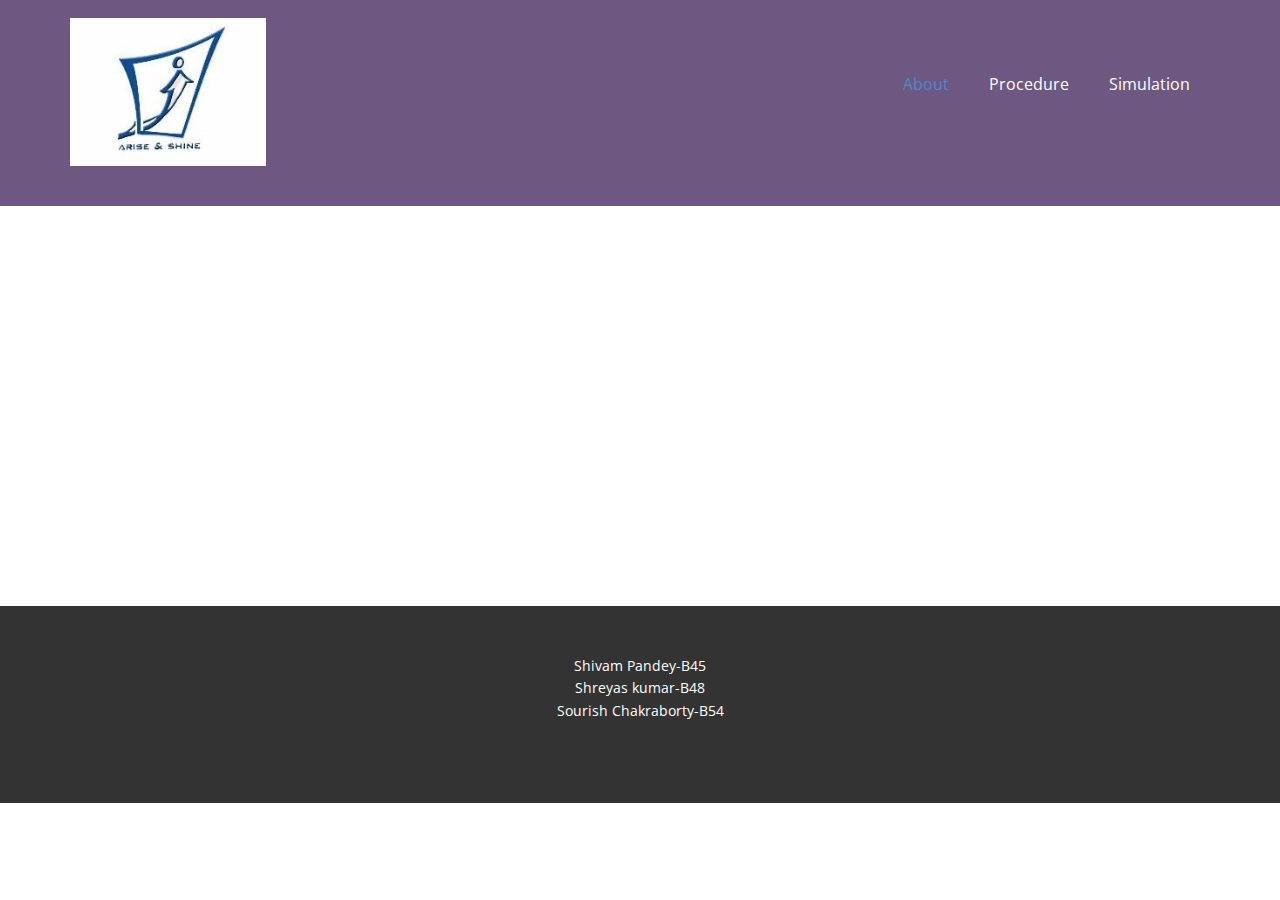
<file: About.html>
<!DOCTYPE html>
<html style="font-size: 16px;" lang="en"><head>
    <meta name="viewport" content="width=device-width, initial-scale=1.0">
    <meta charset="utf-8">
    <meta name="keywords" content="">
    <meta name="description" content="">
    <title>About</title>
    <link rel="stylesheet" href="nicepage.css" media="screen">
<link rel="stylesheet" href="About.css" media="screen">
    <script class="u-script" type="text/javascript" src="jquery.js" defer=""></script>
    <script class="u-script" type="text/javascript" src="nicepage.js" defer=""></script>
    <link id="u-theme-google-font" rel="stylesheet" href="https://fonts.googleapis.com/css?family=Roboto:100,100i,300,300i,400,400i,500,500i,700,700i,900,900i|Open+Sans:300,300i,400,400i,500,500i,600,600i,700,700i,800,800i">
    
    
    <script type="application/ld+json">{
		"@context": "http://schema.org",
		"@type": "Organization",
		"name": "",
		"logo": "images/svpcet.jpeg"
}</script>
    <meta name="theme-color" content="#478ac9">
    <meta property="og:title" content="About">
    <meta property="og:type" content="website">
  </head>
  <body class="u-body u-xl-mode" data-lang="en"><header class="u-clearfix u-header u-palette-2-base u-header" id="sec-3dbc"><div class="u-clearfix u-sheet u-sheet-1">
        <a href="https://nicepage.com" class="u-image u-logo u-image-1" data-image-width="225" data-image-height="169">
          <img src="images/svpcet.jpeg" class="u-logo-image u-logo-image-1">
        </a>
        <nav class="u-menu u-menu-one-level u-offcanvas u-menu-1">
          <div class="menu-collapse" style="font-size: 1rem; letter-spacing: 0px;">
            <a class="u-button-style u-custom-left-right-menu-spacing u-custom-padding-bottom u-custom-top-bottom-menu-spacing u-nav-link u-text-active-palette-1-base u-text-hover-palette-2-base" href="#">
              <svg class="u-svg-link" viewBox="0 0 24 24"><use xmlns:xlink="http://www.w3.org/1999/xlink" xlink:href="#menu-hamburger"></use></svg>
              <svg class="u-svg-content" version="1.1" id="menu-hamburger" viewBox="0 0 16 16" x="0px" y="0px" xmlns:xlink="http://www.w3.org/1999/xlink" xmlns="http://www.w3.org/2000/svg"><g><rect y="1" width="16" height="2"></rect><rect y="7" width="16" height="2"></rect><rect y="13" width="16" height="2"></rect>
</g></svg>
            </a>
          </div>
          <div class="u-custom-menu u-nav-container">
            <ul class="u-nav u-unstyled u-nav-1"><li class="u-nav-item"><a class="u-button-style u-nav-link u-text-active-palette-1-base u-text-hover-palette-2-base" href="Theory.html#carousel_2b8c" style="padding: 10px 20px;">About</a>
</li><li class="u-nav-item"><a class="u-button-style u-nav-link u-text-active-palette-1-base u-text-hover-palette-2-base" href="Theory.html#carousel_6d74" style="padding: 10px 20px;">Procedure</a>
</li><li class="u-nav-item"><a class="u-button-style u-nav-link u-text-active-palette-1-base u-text-hover-palette-2-base" href="Theory.html#carousel_06ce" style="padding: 10px 20px;">Simulation</a>
</li></ul>
          </div>
          <div class="u-custom-menu u-nav-container-collapse">
            <div class="u-black u-container-style u-inner-container-layout u-opacity u-opacity-95 u-sidenav">
              <div class="u-inner-container-layout u-sidenav-overflow">
                <div class="u-menu-close"></div>
                <ul class="u-align-center u-nav u-popupmenu-items u-unstyled u-nav-2"><li class="u-nav-item"><a class="u-button-style u-nav-link" href="Theory.html#carousel_2b8c">About</a>
</li><li class="u-nav-item"><a class="u-button-style u-nav-link" href="Theory.html#carousel_6d74">Procedure</a>
</li><li class="u-nav-item"><a class="u-button-style u-nav-link" href="Theory.html#carousel_06ce">Simulation</a>
</li></ul>
              </div>
            </div>
            <div class="u-black u-menu-overlay u-opacity u-opacity-70"></div>
          </div>
        </nav>
      </div></header>
    <section class="u-clearfix u-section-1" id="sec-b65e">
      <div class="u-clearfix u-sheet u-sheet-1"></div>
    </section>
    
    
    <footer class="u-align-center u-clearfix u-footer u-grey-80 u-footer" id="sec-4158"><div class="u-clearfix u-sheet u-sheet-1">
        <p class="u-small-text u-text u-text-variant u-text-1">Shivam Pandey-B45<br>Shreyas kumar-B48 <br>Sourish Chakraborty-B54
        </p>
      </div></footer>
    <section class="u-backlink u-clearfix u-grey-80">
      
    </section>
  
</body></html>
</file>
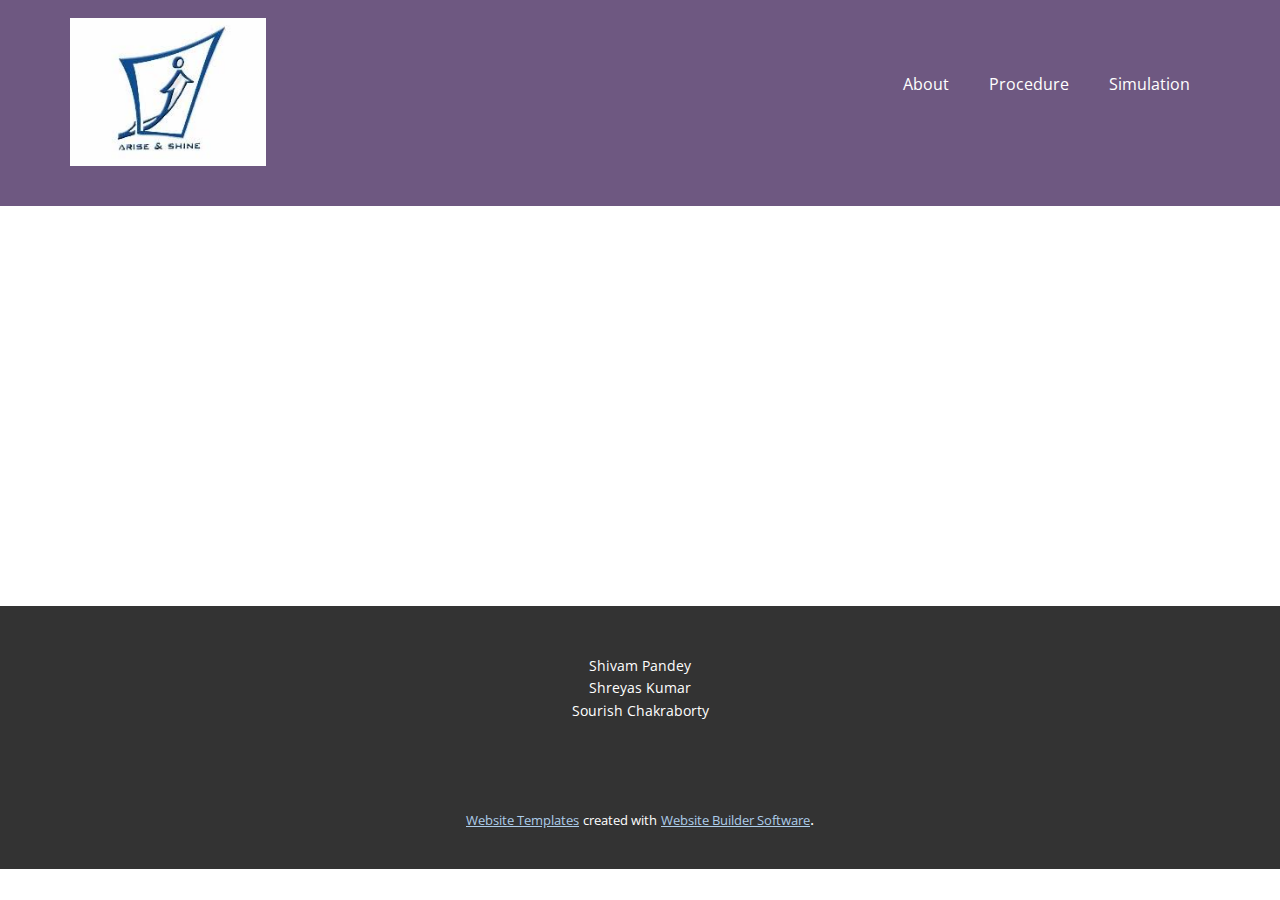
<file: Contact.html>
<!DOCTYPE html>
<html style="font-size: 16px;" lang="en"><head>
    <meta name="viewport" content="width=device-width, initial-scale=1.0">
    <meta charset="utf-8">
    <meta name="keywords" content="">
    <meta name="description" content="">
    <title>Contact</title>
    <link rel="stylesheet" href="nicepage.css" media="screen">
<link rel="stylesheet" href="Contact.css" media="screen">
    <script class="u-script" type="text/javascript" src="jquery.js" defer=""></script>
    <script class="u-script" type="text/javascript" src="nicepage.js" defer=""></script>
    <meta name="generator" content="Nicepage 5.0.7, nicepage.com">
    <link id="u-theme-google-font" rel="stylesheet" href="https://fonts.googleapis.com/css?family=Roboto:100,100i,300,300i,400,400i,500,500i,700,700i,900,900i|Open+Sans:300,300i,400,400i,500,500i,600,600i,700,700i,800,800i">
    
    
    <script type="application/ld+json">{
		"@context": "http://schema.org",
		"@type": "Organization",
		"name": "",
		"logo": "images/svpcet.jpeg"
}</script>
    <meta name="theme-color" content="#478ac9">
    <meta property="og:title" content="Contact">
    <meta property="og:type" content="website">
  </head>
  <body class="u-body u-xl-mode" data-lang="en"><header class="u-clearfix u-header u-palette-2-base u-header" id="sec-3dbc"><div class="u-clearfix u-sheet u-sheet-1">
        <a href="https://nicepage.com" class="u-image u-logo u-image-1" data-image-width="225" data-image-height="169">
          <img src="images/svpcet.jpeg" class="u-logo-image u-logo-image-1">
        </a>
        <nav class="u-menu u-menu-one-level u-offcanvas u-menu-1">
          <div class="menu-collapse" style="font-size: 1rem; letter-spacing: 0px;">
            <a class="u-button-style u-custom-left-right-menu-spacing u-custom-padding-bottom u-custom-top-bottom-menu-spacing u-nav-link u-text-active-palette-1-base u-text-hover-palette-2-base" href="#">
              <svg class="u-svg-link" viewBox="0 0 24 24"><use xmlns:xlink="http://www.w3.org/1999/xlink" xlink:href="#menu-hamburger"></use></svg>
              <svg class="u-svg-content" version="1.1" id="menu-hamburger" viewBox="0 0 16 16" x="0px" y="0px" xmlns:xlink="http://www.w3.org/1999/xlink" xmlns="http://www.w3.org/2000/svg"><g><rect y="1" width="16" height="2"></rect><rect y="7" width="16" height="2"></rect><rect y="13" width="16" height="2"></rect>
</g></svg>
            </a>
          </div>
          <div class="u-custom-menu u-nav-container">
            <ul class="u-nav u-unstyled u-nav-1"><li class="u-nav-item"><a class="u-button-style u-nav-link u-text-active-palette-1-base u-text-hover-palette-2-base" href="Theory.html#carousel_2b8c" style="padding: 10px 20px;">About</a>
</li><li class="u-nav-item"><a class="u-button-style u-nav-link u-text-active-palette-1-base u-text-hover-palette-2-base" href="Theory.html#carousel_6d74" style="padding: 10px 20px;">Procedure</a>
</li><li class="u-nav-item"><a class="u-button-style u-nav-link u-text-active-palette-1-base u-text-hover-palette-2-base" href="Theory.html#carousel_06ce" style="padding: 10px 20px;">Simulation</a>
</li></ul>
          </div>
          <div class="u-custom-menu u-nav-container-collapse">
            <div class="u-black u-container-style u-inner-container-layout u-opacity u-opacity-95 u-sidenav">
              <div class="u-inner-container-layout u-sidenav-overflow">
                <div class="u-menu-close"></div>
                <ul class="u-align-center u-nav u-popupmenu-items u-unstyled u-nav-2"><li class="u-nav-item"><a class="u-button-style u-nav-link" href="Theory.html#carousel_2b8c">About</a>
</li><li class="u-nav-item"><a class="u-button-style u-nav-link" href="Theory.html#carousel_6d74">Procedure</a>
</li><li class="u-nav-item"><a class="u-button-style u-nav-link" href="Theory.html#carousel_06ce">Simulation</a>
</li></ul>
              </div>
            </div>
            <div class="u-black u-menu-overlay u-opacity u-opacity-70"></div>
          </div>
        </nav>
      </div></header>
    <section class="u-clearfix u-section-1" id="sec-e21e">
      <div class="u-clearfix u-sheet u-sheet-1"></div>
    </section>
    
    
    <footer class="u-align-center u-clearfix u-footer u-grey-80 u-footer" id="sec-4158"><div class="u-clearfix u-sheet u-sheet-1">
        <p class="u-small-text u-text u-text-variant u-text-1">Shivam Pandey<br>Shreyas Kumar<br>Sourish Chakraborty
        </p>
      </div></footer>
    <section class="u-backlink u-clearfix u-grey-80">
      <a class="u-link" href="https://nicepage.com/website-templates" target="_blank">
        <span>Website Templates</span>
      </a>
      <p class="u-text">
        <span>created with</span>
      </p>
      <a class="u-link" href="" target="_blank">
        <span>Website Builder Software</span>
      </a>. 
    </section>
  
</body></html>
</file>
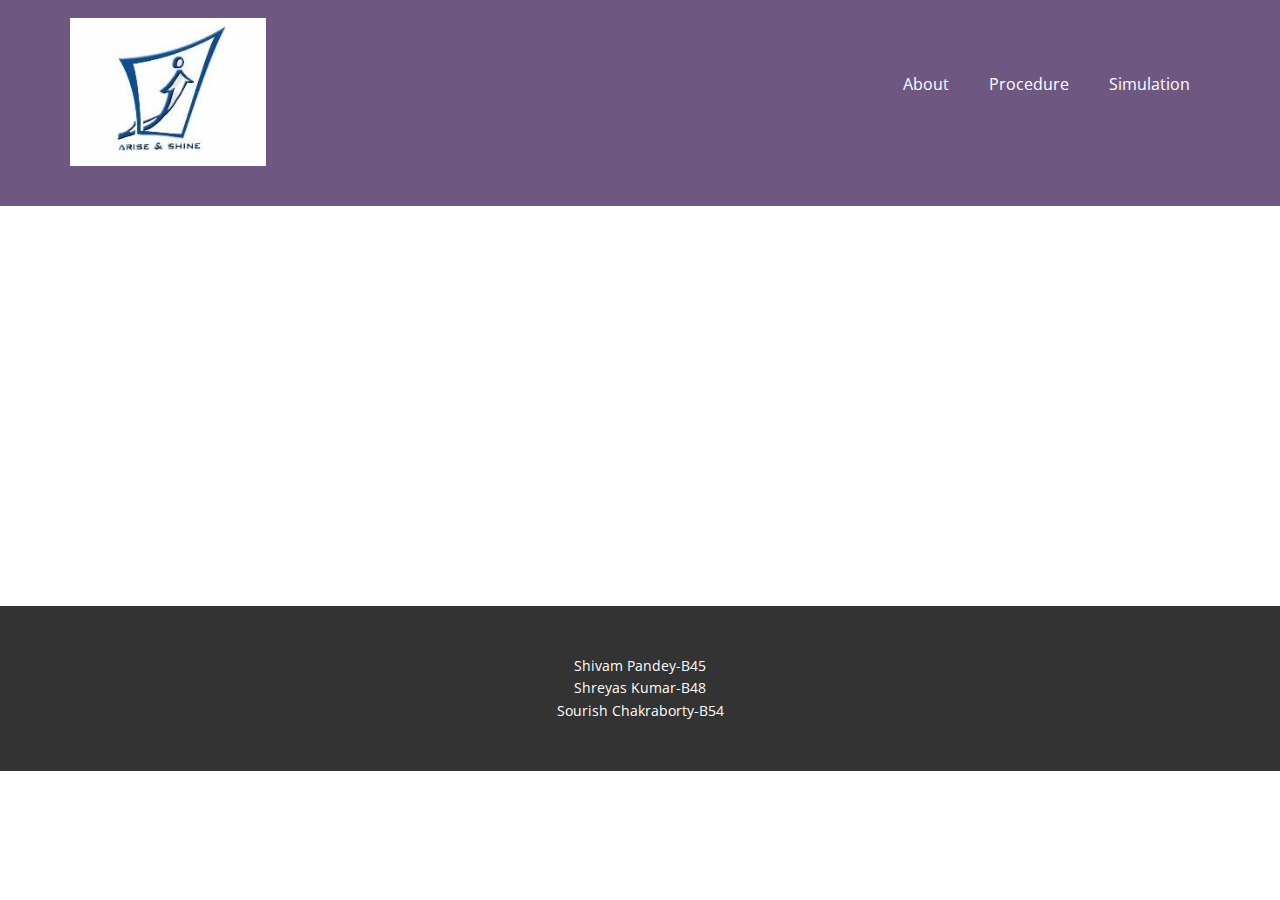
<file: Home.html>
<!DOCTYPE html>
<html style="font-size: 16px;" lang="en"><head>
    <meta name="viewport" content="width=device-width, initial-scale=1.0">
    <meta charset="utf-8">
    <meta name="keywords" content="">
    <meta name="description" content="">
    <title>Home</title>
    <link rel="stylesheet" href="nicepage.css" media="screen">
<link rel="stylesheet" href="Home.css" media="screen">
    <script class="u-script" type="text/javascript" src="jquery.js" defer=""></script>
    <script class="u-script" type="text/javascript" src="nicepage.js" defer=""></script>
    <link id="u-theme-google-font" rel="stylesheet" href="https://fonts.googleapis.com/css?family=Roboto:100,100i,300,300i,400,400i,500,500i,700,700i,900,900i|Open+Sans:300,300i,400,400i,500,500i,600,600i,700,700i,800,800i">
    
    
    <script type="application/ld+json">{
		"@context": "http://schema.org",
		"@type": "Organization",
		"name": "",
		"logo": "images/svpcet.jpeg"
}</script>
    <meta name="theme-color" content="#478ac9">
    <meta property="og:title" content="Home">
    <meta property="og:type" content="website">
  </head>
  <body class="u-body u-xl-mode" data-lang="en"><header class="u-clearfix u-header u-palette-2-base u-header" id="sec-3dbc"><div class="u-clearfix u-sheet u-sheet-1">
        <a href="https://nicepage.com" class="u-image u-logo u-image-1" data-image-width="225" data-image-height="169">
          <img src="images/svpcet.jpeg" class="u-logo-image u-logo-image-1">
        </a>
        <nav class="u-menu u-menu-one-level u-offcanvas u-menu-1">
          <div class="menu-collapse" style="font-size: 1rem; letter-spacing: 0px;">
            <a class="u-button-style u-custom-left-right-menu-spacing u-custom-padding-bottom u-custom-top-bottom-menu-spacing u-nav-link u-text-active-palette-1-base u-text-hover-palette-2-base" href="#">
              <svg class="u-svg-link" viewBox="0 0 24 24"><use xmlns:xlink="http://www.w3.org/1999/xlink" xlink:href="#menu-hamburger"></use></svg>
              <svg class="u-svg-content" version="1.1" id="menu-hamburger" viewBox="0 0 16 16" x="0px" y="0px" xmlns:xlink="http://www.w3.org/1999/xlink" xmlns="http://www.w3.org/2000/svg"><g><rect y="1" width="16" height="2"></rect><rect y="7" width="16" height="2"></rect><rect y="13" width="16" height="2"></rect>
</g></svg>
            </a>
          </div>
          <div class="u-custom-menu u-nav-container">
            <ul class="u-nav u-unstyled u-nav-1"><li class="u-nav-item"><a class="u-button-style u-nav-link u-text-active-palette-1-base u-text-hover-palette-2-base" href="Theory.html#carousel_2b8c" style="padding: 10px 20px;">About</a>
</li><li class="u-nav-item"><a class="u-button-style u-nav-link u-text-active-palette-1-base u-text-hover-palette-2-base" href="Theory.html#carousel_6d74" style="padding: 10px 20px;">Procedure</a>
</li><li class="u-nav-item"><a class="u-button-style u-nav-link u-text-active-palette-1-base u-text-hover-palette-2-base" href="Theory.html#carousel_06ce" style="padding: 10px 20px;">Simulation</a>
</li></ul>
          </div>
          <div class="u-custom-menu u-nav-container-collapse">
            <div class="u-black u-container-style u-inner-container-layout u-opacity u-opacity-95 u-sidenav">
              <div class="u-inner-container-layout u-sidenav-overflow">
                <div class="u-menu-close"></div>
                <ul class="u-align-center u-nav u-popupmenu-items u-unstyled u-nav-2"><li class="u-nav-item"><a class="u-button-style u-nav-link" href="Theory.html#carousel_2b8c">About</a>
</li><li class="u-nav-item"><a class="u-button-style u-nav-link" href="Theory.html#carousel_6d74">Procedure</a>
</li><li class="u-nav-item"><a class="u-button-style u-nav-link" href="Theory.html#carousel_06ce">Simulation</a>
</li></ul>
              </div>
            </div>
            <div class="u-black u-menu-overlay u-opacity u-opacity-70"></div>
          </div>
        </nav>
      </div></header>
    <section class="u-clearfix u-section-1" id="sec-fe5a">
      <div class="u-clearfix u-sheet u-sheet-1"></div>
    </section>
    
    
    <footer class="u-align-center u-clearfix u-footer u-grey-80 u-footer" id="sec-4158"><div class="u-clearfix u-sheet u-sheet-1">
        <p class="u-small-text u-text u-text-variant u-text-1">Shivam Pandey-B45<br>Shreyas Kumar-B48<br>Sourish Chakraborty-B54
        </p>
      </div></footer>
    
  
</body></html>
</file>
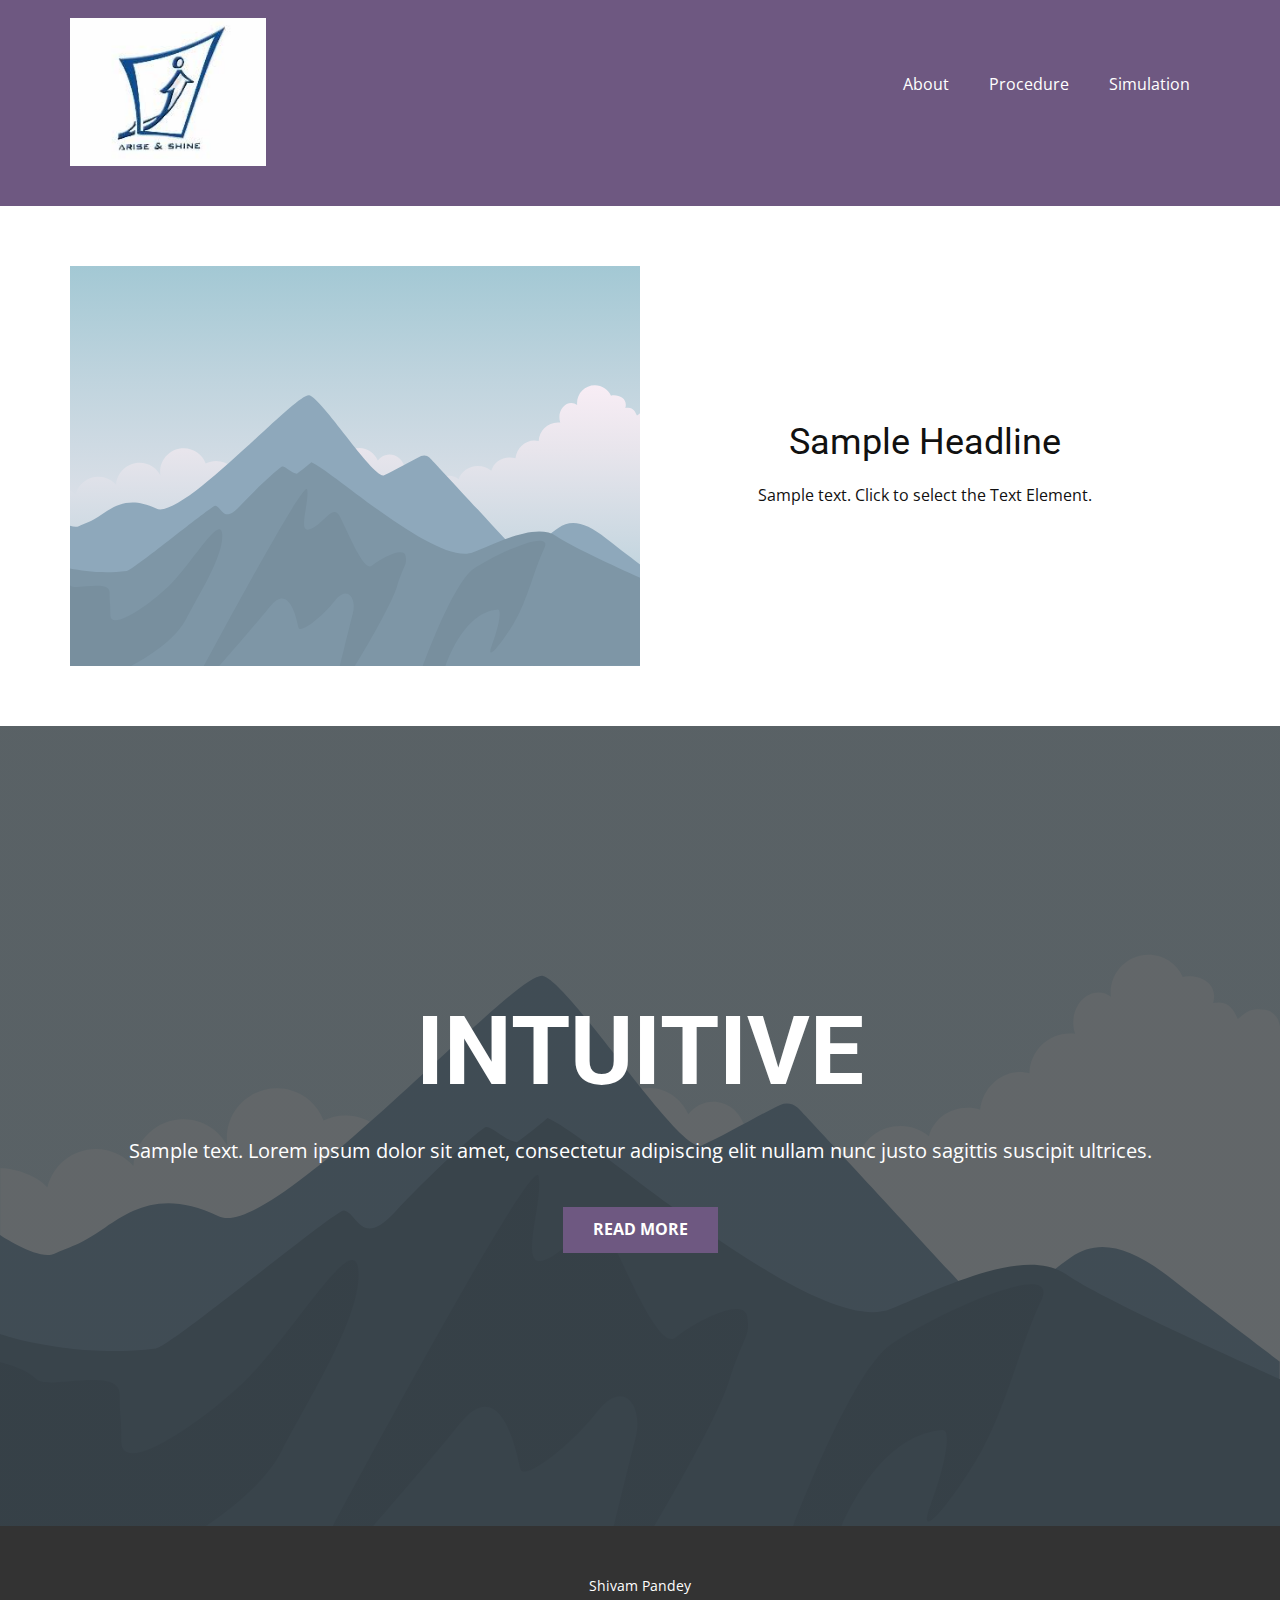
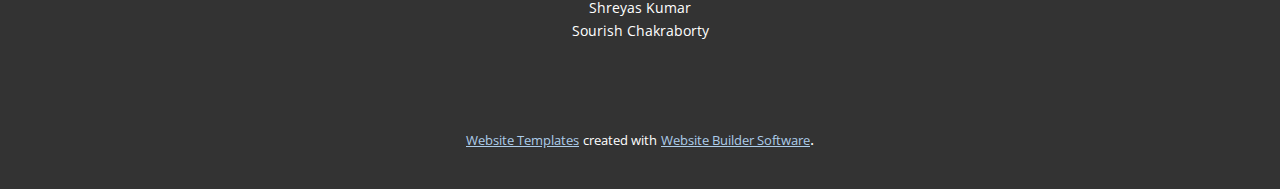
<file: Page-1.html>
<!DOCTYPE html>
<html style="font-size: 16px;" lang="en"><head>
    <meta name="viewport" content="width=device-width, initial-scale=1.0">
    <meta charset="utf-8">
    <meta name="keywords" content="INTUITIVE">
    <meta name="description" content="">
    <title>Page 1</title>
    <link rel="stylesheet" href="nicepage.css" media="screen">
<link rel="stylesheet" href="Page-1.css" media="screen">
    <script class="u-script" type="text/javascript" src="jquery.js" defer=""></script>
    <script class="u-script" type="text/javascript" src="nicepage.js" defer=""></script>
    <meta name="generator" content="Nicepage 5.0.7, nicepage.com">
    <link id="u-theme-google-font" rel="stylesheet" href="https://fonts.googleapis.com/css?family=Roboto:100,100i,300,300i,400,400i,500,500i,700,700i,900,900i|Open+Sans:300,300i,400,400i,500,500i,600,600i,700,700i,800,800i">
    
    
    
    <script type="application/ld+json">{
		"@context": "http://schema.org",
		"@type": "Organization",
		"name": "",
		"logo": "images/svpcet.jpeg"
}</script>
    <meta name="theme-color" content="#478ac9">
    <meta property="og:title" content="Page 1">
    <meta property="og:type" content="website">
  </head>
  <body class="u-body u-xl-mode" data-lang="en"><header class="u-clearfix u-header u-palette-2-base u-header" id="sec-3dbc"><div class="u-clearfix u-sheet u-sheet-1">
        <a href="https://nicepage.com" class="u-image u-logo u-image-1" data-image-width="225" data-image-height="169">
          <img src="images/svpcet.jpeg" class="u-logo-image u-logo-image-1">
        </a>
        <nav class="u-menu u-menu-one-level u-offcanvas u-menu-1">
          <div class="menu-collapse" style="font-size: 1rem; letter-spacing: 0px;">
            <a class="u-button-style u-custom-left-right-menu-spacing u-custom-padding-bottom u-custom-top-bottom-menu-spacing u-nav-link u-text-active-palette-1-base u-text-hover-palette-2-base" href="#">
              <svg class="u-svg-link" viewBox="0 0 24 24"><use xmlns:xlink="http://www.w3.org/1999/xlink" xlink:href="#menu-hamburger"></use></svg>
              <svg class="u-svg-content" version="1.1" id="menu-hamburger" viewBox="0 0 16 16" x="0px" y="0px" xmlns:xlink="http://www.w3.org/1999/xlink" xmlns="http://www.w3.org/2000/svg"><g><rect y="1" width="16" height="2"></rect><rect y="7" width="16" height="2"></rect><rect y="13" width="16" height="2"></rect>
</g></svg>
            </a>
          </div>
          <div class="u-custom-menu u-nav-container">
            <ul class="u-nav u-unstyled u-nav-1"><li class="u-nav-item"><a class="u-button-style u-nav-link u-text-active-palette-1-base u-text-hover-palette-2-base" href="Theory.html#carousel_2b8c" style="padding: 10px 20px;">About</a>
</li><li class="u-nav-item"><a class="u-button-style u-nav-link u-text-active-palette-1-base u-text-hover-palette-2-base" href="Theory.html#carousel_6d74" style="padding: 10px 20px;">Procedure</a>
</li><li class="u-nav-item"><a class="u-button-style u-nav-link u-text-active-palette-1-base u-text-hover-palette-2-base" href="Theory.html#carousel_06ce" style="padding: 10px 20px;">Simulation</a>
</li></ul>
          </div>
          <div class="u-custom-menu u-nav-container-collapse">
            <div class="u-black u-container-style u-inner-container-layout u-opacity u-opacity-95 u-sidenav">
              <div class="u-inner-container-layout u-sidenav-overflow">
                <div class="u-menu-close"></div>
                <ul class="u-align-center u-nav u-popupmenu-items u-unstyled u-nav-2"><li class="u-nav-item"><a class="u-button-style u-nav-link" href="Theory.html#carousel_2b8c">About</a>
</li><li class="u-nav-item"><a class="u-button-style u-nav-link" href="Theory.html#carousel_6d74">Procedure</a>
</li><li class="u-nav-item"><a class="u-button-style u-nav-link" href="Theory.html#carousel_06ce">Simulation</a>
</li></ul>
              </div>
            </div>
            <div class="u-black u-menu-overlay u-opacity u-opacity-70"></div>
          </div>
        </nav>
      </div></header>
    <section class="u-clearfix u-section-1" id="sec-a39c">
      <div class="u-clearfix u-sheet u-sheet-1">
        <div class="u-clearfix u-expanded-width u-layout-wrap u-layout-wrap-1">
          <div class="u-layout">
            <div class="u-layout-row">
              <div class="u-container-style u-image u-layout-cell u-size-30 u-image-1" data-image-width="400" data-image-height="265">
                <div class="u-container-layout u-container-layout-1"></div>
              </div>
              <div class="u-container-align-center u-container-style u-layout-cell u-size-30 u-layout-cell-2">
                <div class="u-container-layout u-valign-middle u-container-layout-2">
                  <h2 class="u-align-center u-text u-text-default u-text-1">Sample Headline</h2>
                  <p class="u-align-center u-text u-text-default u-text-2">Sample text. Click to select the Text Element.</p>
                </div>
              </div>
            </div>
          </div>
        </div>
      </div>
    </section>
    <section class="u-align-center u-clearfix u-image u-shading u-section-2" src="" data-image-width="256" data-image-height="256" id="sec-7bdb">
      <div class="u-clearfix u-sheet u-valign-middle u-sheet-1">
        <h1 class="u-text u-text-default u-title u-text-1">INTUITIVE</h1>
        <p class="u-large-text u-text u-text-default u-text-variant u-text-2">Sample text. Lorem ipsum dolor sit amet, consectetur adipiscing elit nullam nunc justo sagittis suscipit ultrices.</p>
        <a href="#" class="u-btn u-button-style u-palette-2-base u-btn-1">Read More</a>
      </div>
    </section>
    
    
    <footer class="u-align-center u-clearfix u-footer u-grey-80 u-footer" id="sec-4158"><div class="u-clearfix u-sheet u-sheet-1">
        <p class="u-small-text u-text u-text-variant u-text-1">Shivam Pandey<br>Shreyas Kumar<br>Sourish Chakraborty
        </p>
      </div></footer>
    <section class="u-backlink u-clearfix u-grey-80">
      <a class="u-link" href="https://nicepage.com/website-templates" target="_blank">
        <span>Website Templates</span>
      </a>
      <p class="u-text">
        <span>created with</span>
      </p>
      <a class="u-link" href="" target="_blank">
        <span>Website Builder Software</span>
      </a>. 
    </section>
  
</body></html>
</file>
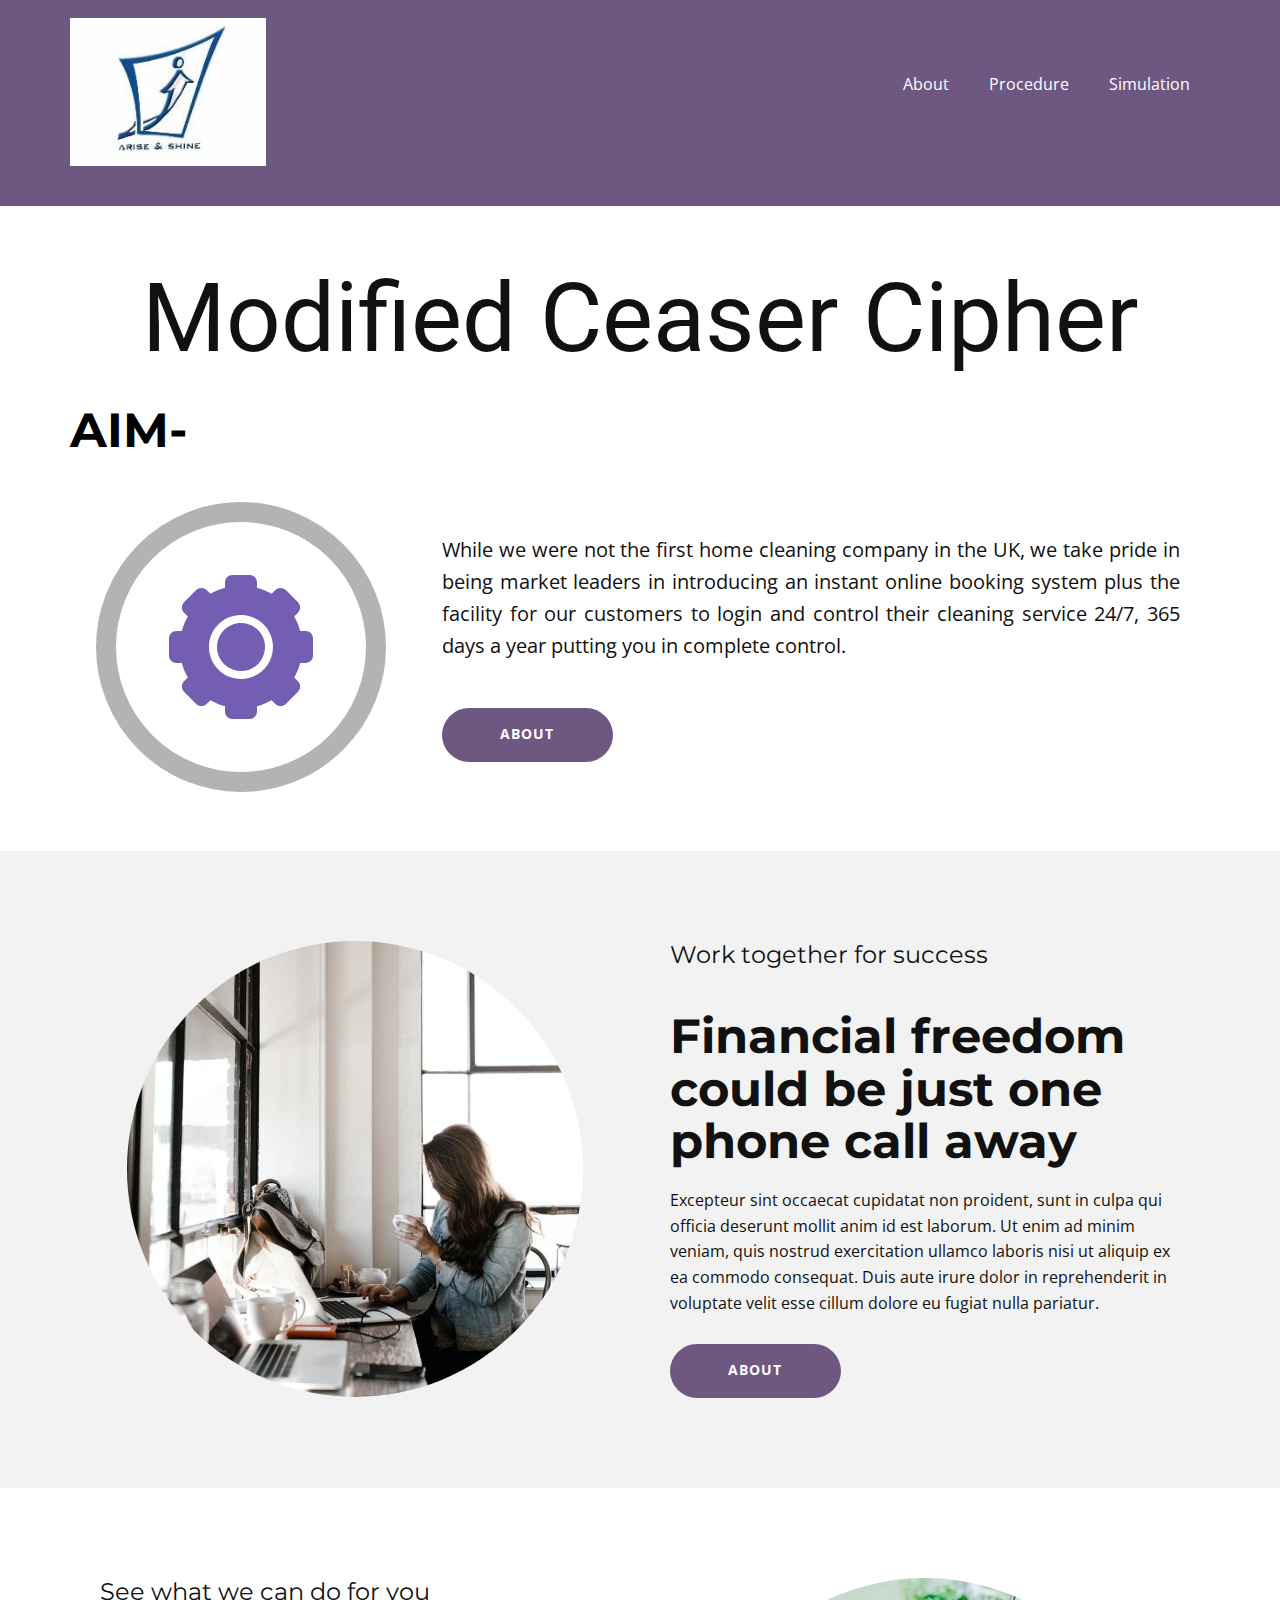
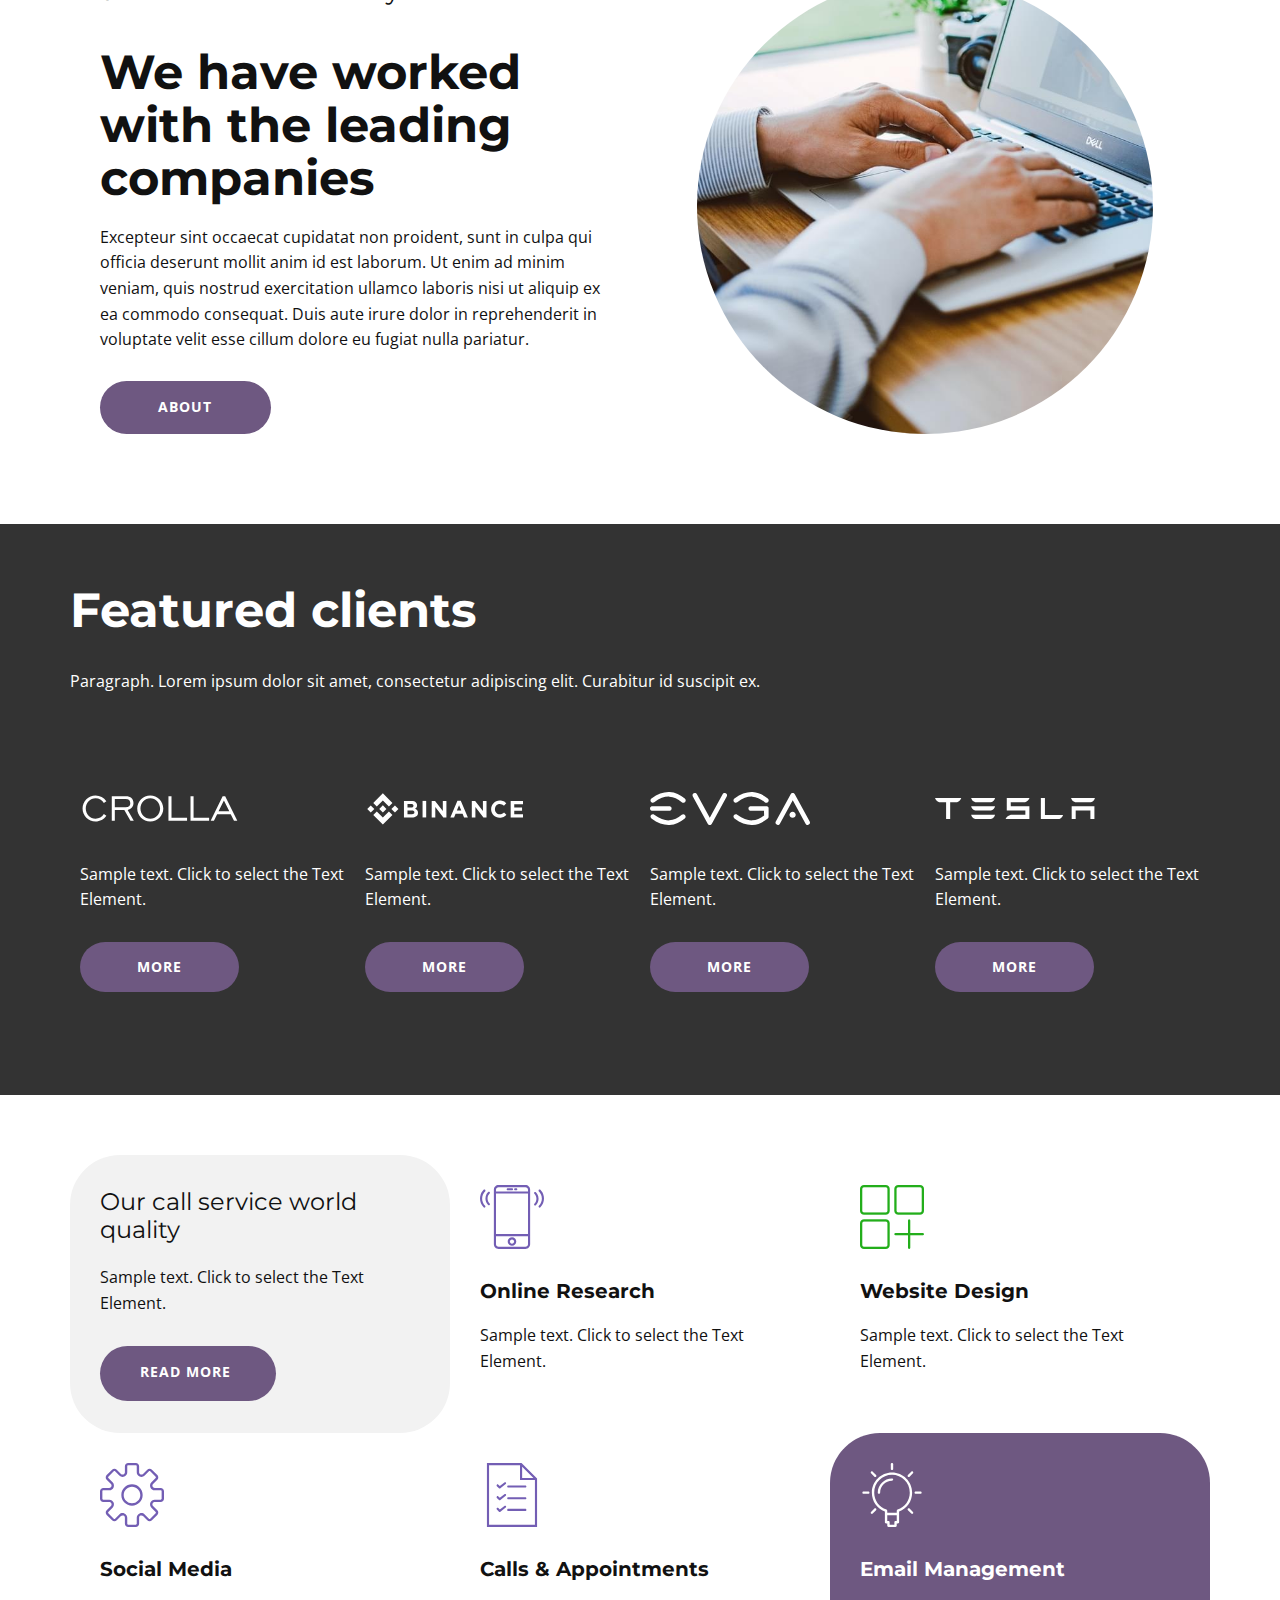
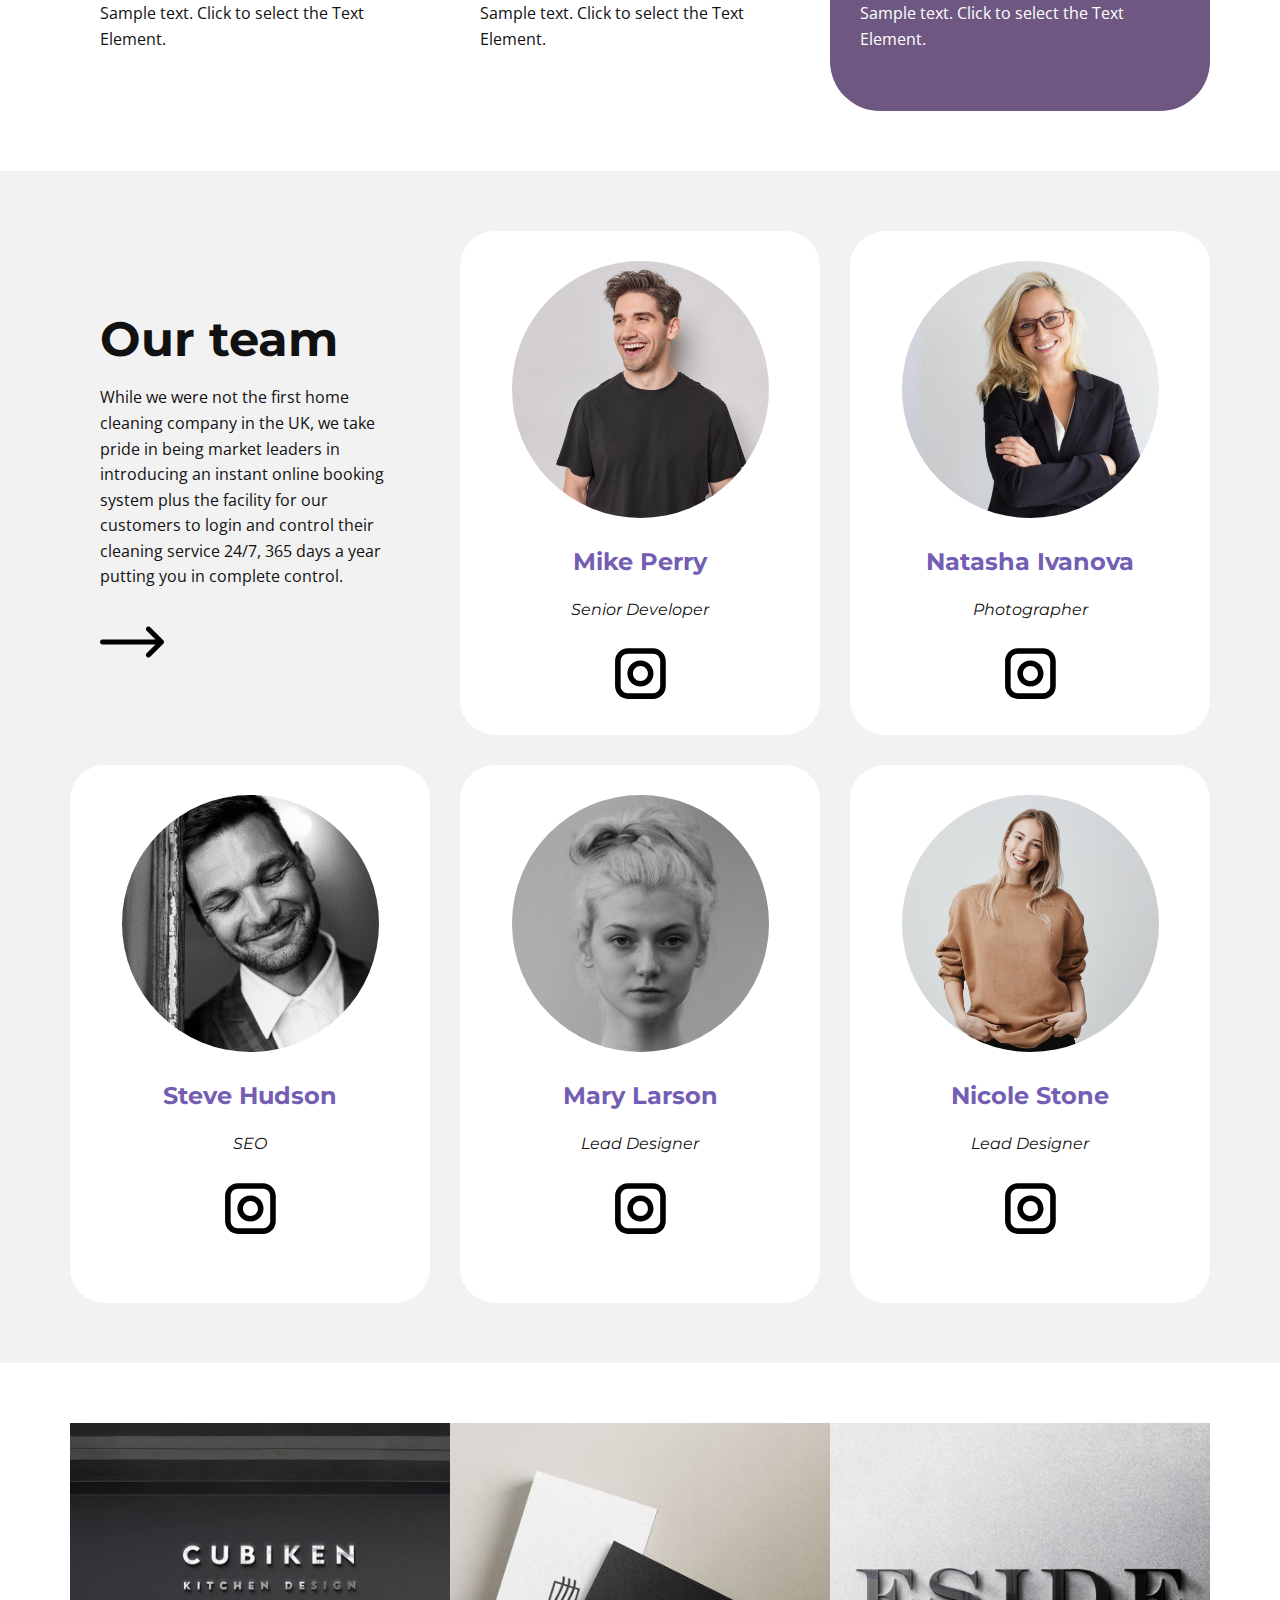
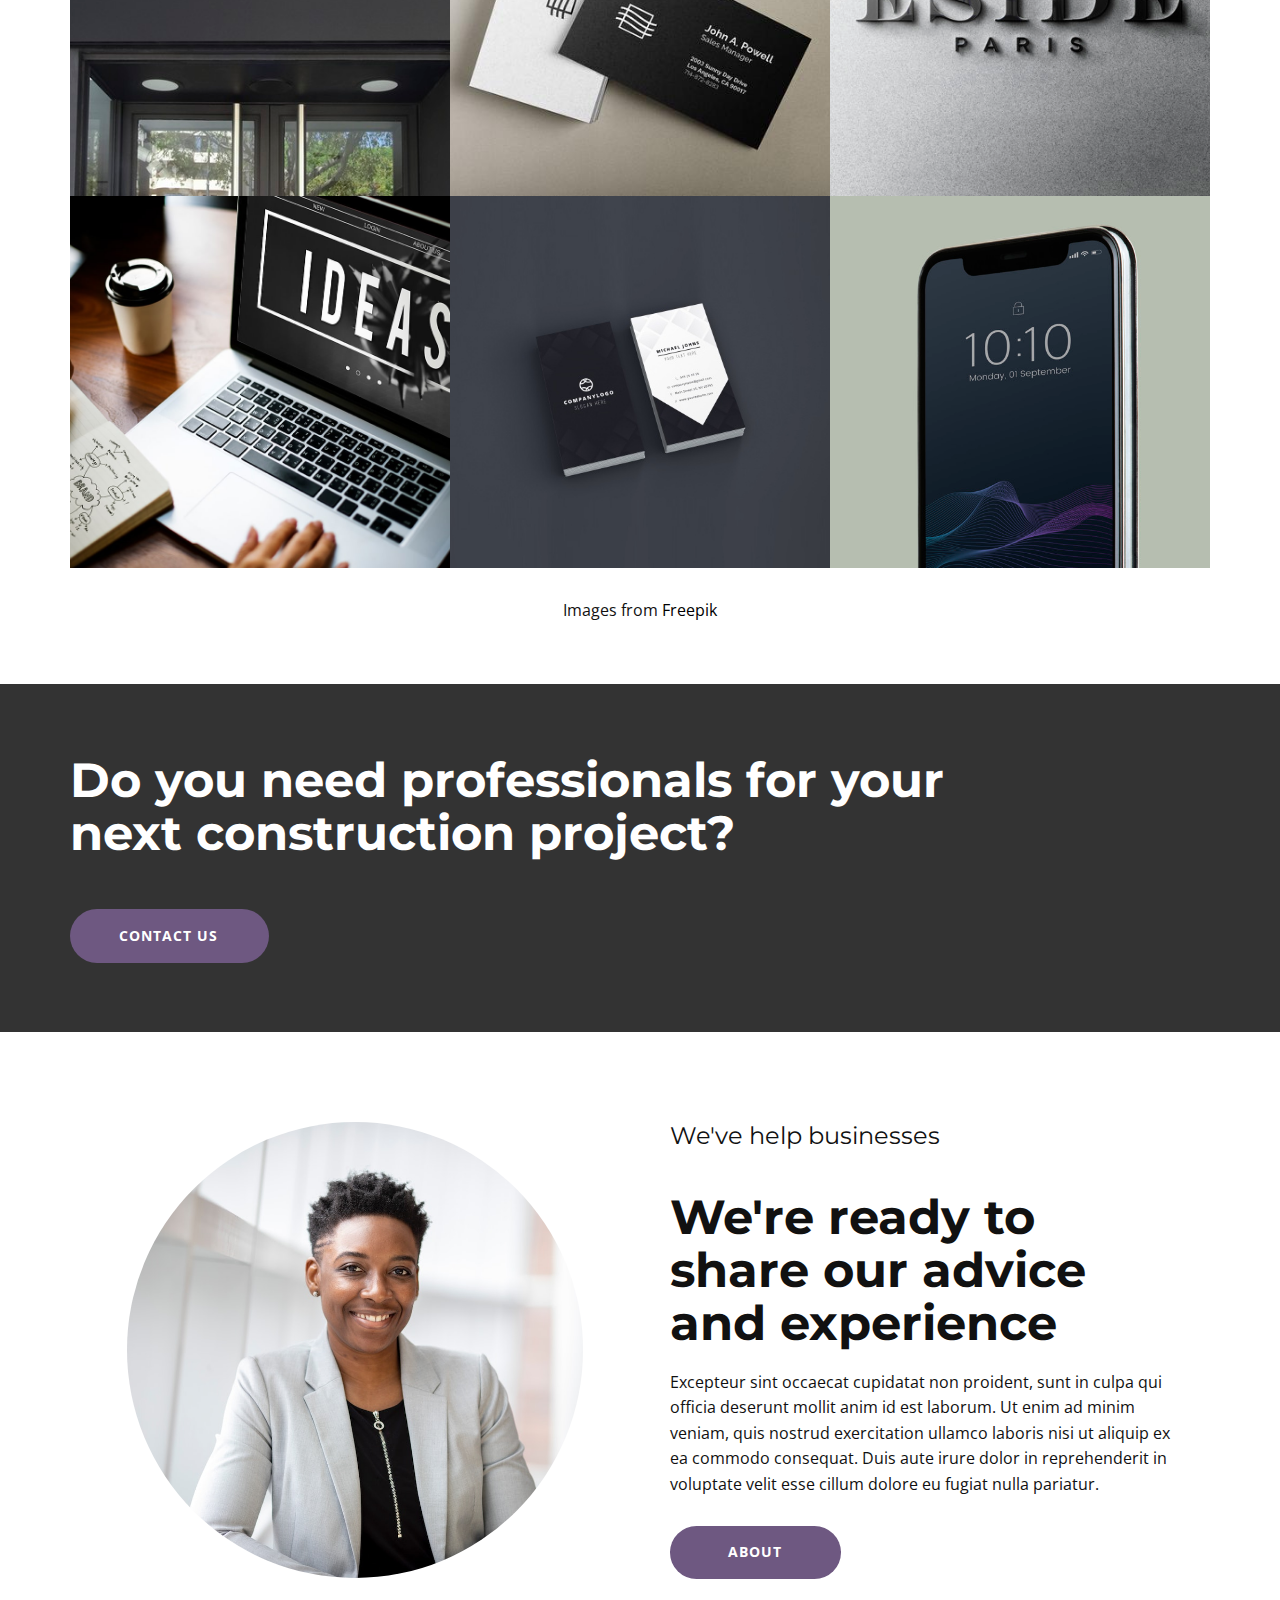
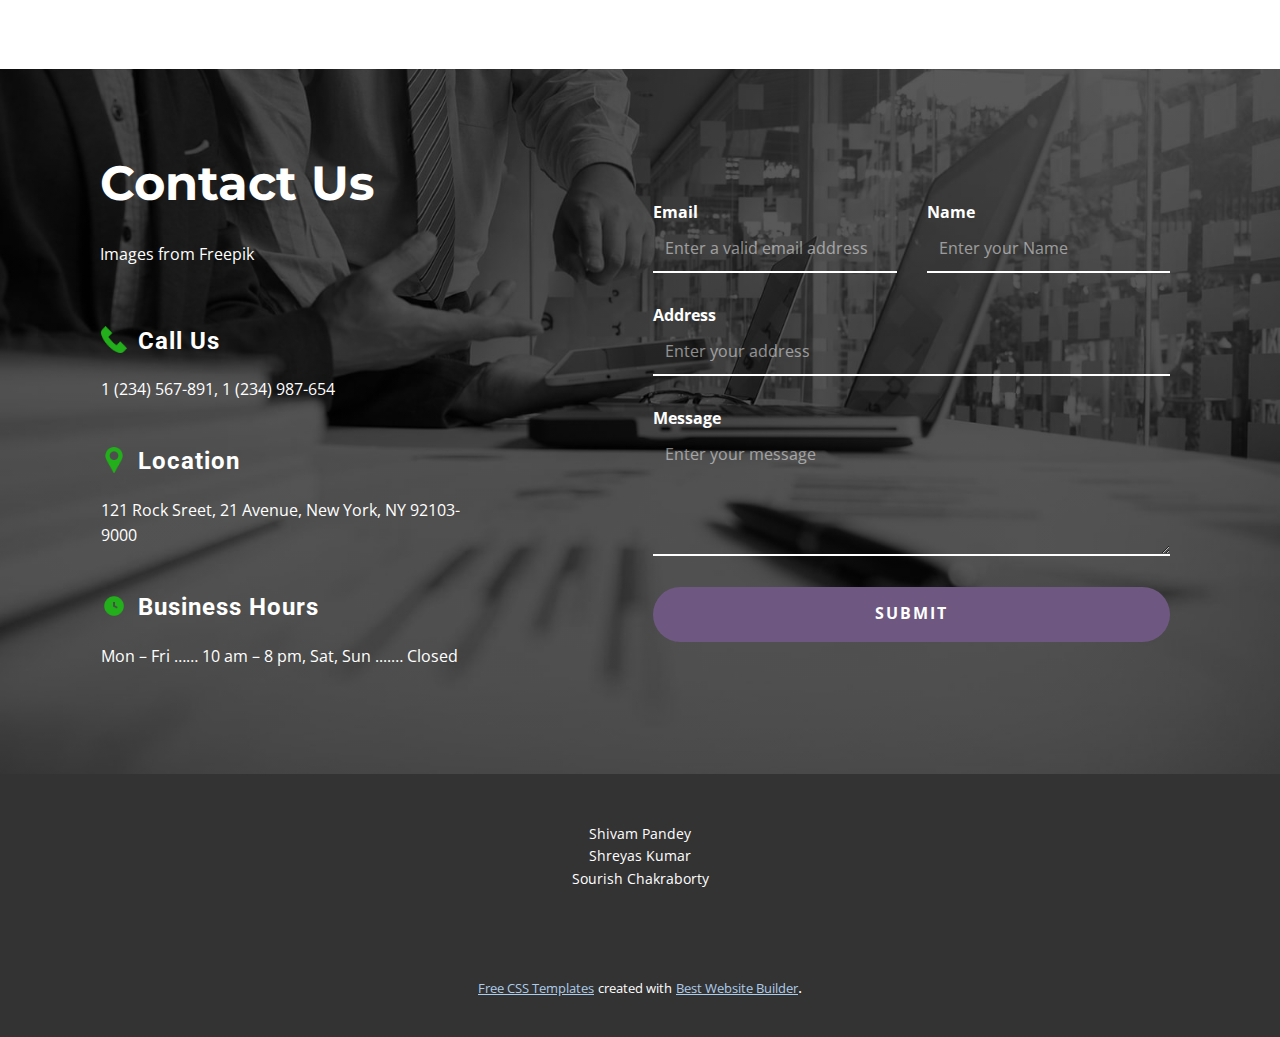
<file: Page-2.html>
<!DOCTYPE html>
<html style="font-size: 16px;" lang="en"><head>
    <meta name="viewport" content="width=device-width, initial-scale=1.0">
    <meta charset="utf-8">
    <meta name="keywords" content="​Financial freedom could be just one phone call away, ​We have worked with the leading companies, Featured clients, Our team, ​Do you need professionals for your next construction project?, ​We&amp;apos;re ready to share our advice and experience, Contact Us">
    <meta name="description" content="">
    <title>Page 2</title>
    <link rel="stylesheet" href="nicepage.css" media="screen">
<link rel="stylesheet" href="Page-2.css" media="screen">
    <script class="u-script" type="text/javascript" src="jquery.js" defer=""></script>
    <script class="u-script" type="text/javascript" src="nicepage.js" defer=""></script>
    <meta name="generator" content="Nicepage 5.0.7, nicepage.com">
    <meta name="referrer" content="origin">
    <link id="u-theme-google-font" rel="stylesheet" href="https://fonts.googleapis.com/css?family=Roboto:100,100i,300,300i,400,400i,500,500i,700,700i,900,900i|Open+Sans:300,300i,400,400i,500,500i,600,600i,700,700i,800,800i">
    <link id="u-page-google-font" rel="stylesheet" href="https://fonts.googleapis.com/css?family=Montserrat:100,100i,200,200i,300,300i,400,400i,500,500i,600,600i,700,700i,800,800i,900,900i">
    
    
    
    
    
    
    
    
    
    
    
    <script type="application/ld+json">{
		"@context": "http://schema.org",
		"@type": "Organization",
		"name": "",
		"logo": "images/svpcet.jpeg"
}</script>
    <meta name="theme-color" content="#478ac9">
    <meta property="og:title" content="Page 2">
    <meta property="og:type" content="website">
  </head>
  <body class="u-body u-xl-mode" data-lang="en"><header class="u-clearfix u-header u-palette-2-base u-header" id="sec-3dbc"><div class="u-clearfix u-sheet u-sheet-1">
        <a href="https://nicepage.com" class="u-image u-logo u-image-1" data-image-width="225" data-image-height="169">
          <img src="images/svpcet.jpeg" class="u-logo-image u-logo-image-1">
        </a>
        <nav class="u-menu u-menu-one-level u-offcanvas u-menu-1">
          <div class="menu-collapse" style="font-size: 1rem; letter-spacing: 0px;">
            <a class="u-button-style u-custom-left-right-menu-spacing u-custom-padding-bottom u-custom-top-bottom-menu-spacing u-nav-link u-text-active-palette-1-base u-text-hover-palette-2-base" href="#">
              <svg class="u-svg-link" viewBox="0 0 24 24"><use xmlns:xlink="http://www.w3.org/1999/xlink" xlink:href="#menu-hamburger"></use></svg>
              <svg class="u-svg-content" version="1.1" id="menu-hamburger" viewBox="0 0 16 16" x="0px" y="0px" xmlns:xlink="http://www.w3.org/1999/xlink" xmlns="http://www.w3.org/2000/svg"><g><rect y="1" width="16" height="2"></rect><rect y="7" width="16" height="2"></rect><rect y="13" width="16" height="2"></rect>
</g></svg>
            </a>
          </div>
          <div class="u-custom-menu u-nav-container">
            <ul class="u-nav u-unstyled u-nav-1"><li class="u-nav-item"><a class="u-button-style u-nav-link u-text-active-palette-1-base u-text-hover-palette-2-base" href="Theory.html#carousel_2b8c" style="padding: 10px 20px;">About</a>
</li><li class="u-nav-item"><a class="u-button-style u-nav-link u-text-active-palette-1-base u-text-hover-palette-2-base" href="Theory.html#carousel_6d74" style="padding: 10px 20px;">Procedure</a>
</li><li class="u-nav-item"><a class="u-button-style u-nav-link u-text-active-palette-1-base u-text-hover-palette-2-base" href="Theory.html#carousel_06ce" style="padding: 10px 20px;">Simulation</a>
</li></ul>
          </div>
          <div class="u-custom-menu u-nav-container-collapse">
            <div class="u-black u-container-style u-inner-container-layout u-opacity u-opacity-95 u-sidenav">
              <div class="u-inner-container-layout u-sidenav-overflow">
                <div class="u-menu-close"></div>
                <ul class="u-align-center u-nav u-popupmenu-items u-unstyled u-nav-2"><li class="u-nav-item"><a class="u-button-style u-nav-link" href="Theory.html#carousel_2b8c">About</a>
</li><li class="u-nav-item"><a class="u-button-style u-nav-link" href="Theory.html#carousel_6d74">Procedure</a>
</li><li class="u-nav-item"><a class="u-button-style u-nav-link" href="Theory.html#carousel_06ce">Simulation</a>
</li></ul>
              </div>
            </div>
            <div class="u-black u-menu-overlay u-opacity u-opacity-70"></div>
          </div>
        </nav>
      </div></header>
    <section class="u-align-left u-clearfix u-section-1" id="carousel_2b8c">
      <div class="u-clearfix u-sheet u-sheet-1">
        <h1 class="u-text u-title u-text-1">&nbsp; &nbsp;​Modified Ceaser Cipher</h1>
        <h3 class="u-custom-font u-font-montserrat u-text u-text-black u-text-2">AIM-</h3>
        <div class="u-clearfix u-expanded-width u-layout-wrap u-layout-wrap-1">
          <div class="u-layout">
            <div class="u-layout-row">
              <div class="u-align-center u-container-style u-layout-cell u-shape-rectangle u-size-18 u-layout-cell-1">
                <div class="u-container-layout u-valign-middle-lg u-valign-middle-xl u-container-layout-1"><span class="u-border-20 u-border-grey-30 u-icon u-icon-circle u-text-palette-2-base u-icon-1"><svg class="u-svg-link" preserveAspectRatio="xMidYMin slice" viewBox="0 0 54 54" style=""><use xmlns:xlink="http://www.w3.org/1999/xlink" xlink:href="#svg-cdcd"></use></svg><svg class="u-svg-content" viewBox="0 0 54 54" x="0px" y="0px" id="svg-cdcd" style="enable-background:new 0 0 54 54;"><g><path d="M27,18c-4.962,0-9,4.038-9,9s4.038,9,9,9s9-4.038,9-9S31.962,18,27,18z"></path><path d="M51.22,21h-2.018c-0.515-1.911-1.272-3.74-2.26-5.457l1.426-1.426c0.525-0.525,0.814-1.224,0.814-1.966
		c0-0.743-0.289-1.441-0.814-1.967l-4.553-4.553c-1.05-1.049-2.881-1.051-3.933,0l-1.426,1.426C36.74,6.07,34.911,5.313,33,4.798
		V2.78C33,1.247,31.753,0,30.22,0H23.78C22.247,0,21,1.247,21,2.78v2.018c-1.911,0.515-3.74,1.272-5.457,2.26l-1.426-1.426
		c-1.051-1.052-2.883-1.05-3.933,0l-4.553,4.553c-0.525,0.525-0.814,1.224-0.814,1.967c0,0.742,0.289,1.44,0.814,1.966l1.426,1.426
		C6.07,17.26,5.312,19.089,4.798,21H2.78C1.247,21,0,22.247,0,23.78v6.438C0,31.752,1.247,33,2.78,33h2.018
		c0.515,1.911,1.272,3.74,2.26,5.457l-1.426,1.426c-0.525,0.525-0.814,1.224-0.814,1.966c0,0.743,0.289,1.441,0.814,1.967
		l4.553,4.553c1.05,1.051,2.882,1.052,3.933,0l1.426-1.426c1.717,0.987,3.546,1.745,5.457,2.26v2.017C21,52.752,22.247,54,23.78,54
		h6.439c1.533,0,2.78-1.248,2.78-2.781v-2.017c1.911-0.515,3.74-1.272,5.457-2.26l1.426,1.426c1.052,1.052,2.882,1.05,3.933,0
		l4.553-4.553c0.525-0.525,0.814-1.224,0.814-1.967c0-0.742-0.289-1.44-0.814-1.966l-1.426-1.426
		c0.987-1.717,1.745-3.546,2.26-5.457h2.018c1.533,0,2.78-1.248,2.78-2.781V23.78C54,22.247,52.753,21,51.22,21z M39,27
		c0,6.617-5.383,12-12,12s-12-5.383-12-12s5.383-12,12-12S39,20.383,39,27z"></path>
</g></svg></span>
                </div>
              </div>
              <div class="u-align-justify u-container-style u-layout-cell u-shape-rectangle u-size-42 u-layout-cell-2">
                <div class="u-container-layout u-valign-top-md u-valign-top-sm u-valign-top-xs u-container-layout-2">
                  <p class="u-text u-text-default u-text-3"> While we were not the first home cleaning company in the UK, we take pride in being market leaders in introducing an instant online booking system plus the facility for our customers to login and control their cleaning service 24/7, 365 days a year putting you in complete control.&nbsp;</p>
                  <a href="https://nicepage.studio" class="u-border-none u-btn u-btn-round u-button-style u-hover-black u-palette-2-base u-radius-50 u-btn-1">about</a>
                </div>
              </div>
            </div>
          </div>
        </div>
      </div>
    </section>
    <section class="u-clearfix u-grey-5 u-section-2" id="sec-b6af">
      <div class="u-clearfix u-sheet u-valign-middle u-sheet-1">
        <div class="u-clearfix u-expanded-width u-layout-wrap u-layout-wrap-1">
          <div class="u-layout">
            <div class="u-layout-row">
              <div class="u-container-align-left-sm u-container-align-left-xs u-container-style u-layout-cell u-size-30 u-layout-cell-1">
                <div class="u-container-layout u-valign-middle-lg u-valign-middle-md u-valign-middle-sm u-valign-middle-xs u-valign-top-xl u-container-layout-1">
                  <div class="u-image u-image-circle u-image-1" alt="" data-image-width="720" data-image-height="1080"></div>
                </div>
              </div>
              <div class="u-container-align-left u-container-style u-layout-cell u-size-30 u-layout-cell-2">
                <div class="u-container-layout u-valign-bottom u-container-layout-2">
                  <h5 class="u-align-left u-custom-font u-font-montserrat u-text u-text-default u-text-1"> Work together for success</h5>
                  <h2 class="u-align-left u-custom-font u-font-montserrat u-text u-text-2"> Financial freedom could be just one phone call away</h2>
                  <p class="u-align-left u-text u-text-default u-text-3"> Excepteur sint occaecat cupidatat non proident, sunt in culpa qui officia deserunt mollit anim id est laborum.&nbsp;​Ut enim ad minim veniam, quis nostrud exercitation ullamco laboris nisi ut aliquip ex ea commodo consequat. Duis aute irure dolor in reprehenderit in voluptate velit esse cillum dolore eu fugiat nulla pariatur.</p>
                  <a href="https://nicepage.studio" class="u-align-left u-border-none u-btn u-btn-round u-button-style u-hover-black u-palette-2-base u-radius-50 u-btn-1">about</a>
                </div>
              </div>
            </div>
          </div>
        </div>
      </div>
    </section>
    <section class="u-clearfix u-section-3" id="carousel_6d74">
      <div class="u-clearfix u-sheet u-valign-middle-lg u-valign-middle-xl u-sheet-1">
        <div class="u-clearfix u-expanded-width u-layout-wrap u-layout-wrap-1">
          <div class="u-layout">
            <div class="u-layout-row">
              <div class="u-container-align-left-lg u-container-align-left-xl u-container-style u-layout-cell u-size-30 u-layout-cell-1">
                <div class="u-container-layout u-valign-bottom-lg u-valign-bottom-xl u-valign-middle-md u-valign-middle-sm u-valign-middle-xs u-container-layout-1">
                  <h5 class="u-align-left u-custom-font u-font-montserrat u-text u-text-default-lg u-text-default-xl u-text-1"> See what we can do for you</h5>
                  <h2 class="u-align-left u-custom-font u-font-montserrat u-text u-text-2"> We have worked with the leading companies</h2>
                  <p class="u-align-left u-text u-text-default u-text-3"> Excepteur sint occaecat cupidatat non proident, sunt in culpa qui officia deserunt mollit anim id est laborum.&nbsp;​Ut enim ad minim veniam, quis nostrud exercitation ullamco laboris nisi ut aliquip ex ea commodo consequat. Duis aute irure dolor in reprehenderit in voluptate velit esse cillum dolore eu fugiat nulla pariatur.</p>
                  <a href="https://nicepage.studio" class="u-align-left u-border-none u-btn u-btn-round u-button-style u-hover-black u-palette-2-base u-radius-50 u-btn-1">about</a>
                </div>
              </div>
              <div class="u-container-align-left-sm u-container-align-left-xs u-container-style u-layout-cell u-size-30 u-layout-cell-2">
                <div class="u-container-layout u-valign-middle-lg u-valign-middle-md u-valign-middle-sm u-valign-middle-xs u-valign-top-xl u-container-layout-2">
                  <div class="u-image u-image-circle u-image-1" alt="" data-image-width="720" data-image-height="1080"></div>
                </div>
              </div>
            </div>
          </div>
        </div>
      </div>
    </section>
    <section class="u-align-left u-clearfix u-grey-80 u-section-4" id="carousel_06ce">
      <div class="u-clearfix u-sheet u-sheet-1">
        <h2 class="u-custom-font u-font-montserrat u-text u-text-default u-text-1">Featured clients</h2>
        <p class="u-text u-text-2">Paragraph. Lorem ipsum dolor sit amet, consectetur adipiscing elit. Curabitur id suscipit ex.</p>
        <div class="u-expanded-width u-list u-list-1">
          <div class="u-repeater u-repeater-1">
            <div class="u-container-style u-list-item u-repeater-item">
              <div class="u-container-layout u-similar-container u-valign-top u-container-layout-1">
                <img alt="" class="u-image u-image-contain u-image-default u-image-1" data-image-width="300" data-image-height="90" src="images/logo-amazon.svg">
                <p class="u-text u-text-default u-text-3">Sample text. Click to select the Text Element.</p>
                <a href="https://nicepage.one" class="u-align-left u-btn u-btn-round u-button-style u-hover-black u-palette-2-base u-radius-50 u-btn-1" data-animation-name="" data-animation-duration="0" data-animation-delay="0" data-animation-direction=""> more</a>
              </div>
            </div>
            <div class="u-container-style u-list-item u-repeater-item">
              <div class="u-container-layout u-similar-container u-valign-top u-container-layout-2">
                <img alt="" class="u-image u-image-contain u-image-default u-image-2" data-image-width="300" data-image-height="90" src="images/1.svg">
                <p class="u-text u-text-default u-text-4">Sample text. Click to select the Text Element.</p>
                <a href="https://nicepage.com/c/about-us-html-templates" class="u-align-left u-btn u-btn-round u-button-style u-hover-black u-palette-2-base u-radius-50 u-btn-2" data-animation-name="" data-animation-duration="0" data-animation-delay="0" data-animation-direction="">more</a>
              </div>
            </div>
            <div class="u-container-style u-list-item u-repeater-item">
              <div class="u-container-layout u-similar-container u-valign-top u-container-layout-3">
                <img alt="" class="u-image u-image-contain u-image-default u-image-3" data-image-width="300" data-image-height="63" src="images/evga.svg">
                <p class="u-text u-text-default u-text-5">Sample text. Click to select the Text Element.</p>
                <a href="https://nicepage.com/k/announcement-html-templates" class="u-align-left u-btn u-btn-round u-button-style u-hover-black u-palette-2-base u-radius-50 u-btn-3" data-animation-name="" data-animation-duration="0" data-animation-delay="0" data-animation-direction=""> more</a>
              </div>
            </div>
            <div class="u-container-style u-list-item u-repeater-item">
              <div class="u-container-layout u-similar-container u-valign-top u-container-layout-4">
                <img alt="" class="u-image u-image-contain u-image-default u-image-4" data-image-width="300" data-image-height="39" src="images/tesla-9.svg">
                <p class="u-text u-text-default u-text-6">Sample text. Click to select the Text Element.</p>
                <a href="https://nicepage.site" class="u-align-left u-btn u-btn-round u-button-style u-hover-black u-palette-2-base u-radius-50 u-btn-4" data-animation-name="" data-animation-duration="0" data-animation-delay="0" data-animation-direction=""> more</a>
              </div>
            </div>
          </div>
        </div>
      </div>
    </section>
    <section class="u-clearfix u-section-5" id="carousel_8455">
      <div class="u-clearfix u-sheet u-valign-middle u-sheet-1">
        <div class="u-clearfix u-expanded-width u-layout-wrap u-layout-wrap-1">
          <div class="u-layout">
            <div class="u-layout-col">
              <div class="u-size-30">
                <div class="u-layout-row">
                  <div class="u-container-style u-grey-5 u-layout-cell u-radius-50 u-shape-round u-size-20 u-layout-cell-1">
                    <div class="u-container-layout u-valign-middle u-container-layout-1">
                      <h3 class="u-custom-font u-font-montserrat u-text u-text-default u-text-1"> Our call service world quality</h3>
                      <p class="u-text u-text-default u-text-2">Sample text. Click to select the Text Element.</p>
                      <a href="https://nicepage.com/k/birthday-html-templates" class="u-align-left u-btn u-btn-round u-button-style u-hover-black u-palette-2-base u-radius-50 u-btn-1" data-animation-name="" data-animation-duration="0" data-animation-delay="0" data-animation-direction="">Read More&nbsp; </a>
                    </div>
                  </div>
                  <div class="u-align-left u-container-style u-layout-cell u-size-20 u-layout-cell-2">
                    <div class="u-container-layout u-container-layout-2"><span class="u-icon u-text-palette-2-base u-icon-1"><svg class="u-svg-link" preserveAspectRatio="xMidYMin slice" viewBox="0 0 60 60" style=""><use xmlns:xlink="http://www.w3.org/1999/xlink" xlink:href="#svg-10ac"></use></svg><svg class="u-svg-content" viewBox="0 0 60 60" x="0px" y="0px" id="svg-10ac" style="enable-background:new 0 0 60 60;"><g><path d="M42.595,0H17.405C14.977,0,13,1.977,13,4.405v51.189C13,58.023,14.977,60,17.405,60h25.189C45.023,60,47,58.023,47,55.595
		V4.405C47,1.977,45.023,0,42.595,0z M15,8h30v38H15V8z M17.405,2h25.189C43.921,2,45,3.079,45,4.405V6H15V4.405
		C15,3.079,16.079,2,17.405,2z M42.595,58H17.405C16.079,58,15,56.921,15,55.595V48h30v7.595C45,56.921,43.921,58,42.595,58z"></path><path d="M30,49c-2.206,0-4,1.794-4,4s1.794,4,4,4s4-1.794,4-4S32.206,49,30,49z M30,55c-1.103,0-2-0.897-2-2s0.897-2,2-2
		s2,0.897,2,2S31.103,55,30,55z"></path><path d="M26,5h4c0.553,0,1-0.447,1-1s-0.447-1-1-1h-4c-0.553,0-1,0.447-1,1S25.447,5,26,5z"></path><path d="M33,5h1c0.553,0,1-0.447,1-1s-0.447-1-1-1h-1c-0.553,0-1,0.447-1,1S32.447,5,33,5z"></path><path d="M56.612,4.569c-0.391-0.391-1.023-0.391-1.414,0s-0.391,1.023,0,1.414c3.736,3.736,3.736,9.815,0,13.552
		c-0.391,0.391-0.391,1.023,0,1.414c0.195,0.195,0.451,0.293,0.707,0.293s0.512-0.098,0.707-0.293
		C61.128,16.434,61.128,9.085,56.612,4.569z"></path><path d="M52.401,6.845c-0.391-0.391-1.023-0.391-1.414,0s-0.391,1.023,0,1.414c1.237,1.237,1.918,2.885,1.918,4.639
		s-0.681,3.401-1.918,4.638c-0.391,0.391-0.391,1.023,0,1.414c0.195,0.195,0.451,0.293,0.707,0.293s0.512-0.098,0.707-0.293
		c1.615-1.614,2.504-3.764,2.504-6.052S54.017,8.459,52.401,6.845z"></path><path d="M4.802,5.983c0.391-0.391,0.391-1.023,0-1.414s-1.023-0.391-1.414,0c-4.516,4.516-4.516,11.864,0,16.38
		c0.195,0.195,0.451,0.293,0.707,0.293s0.512-0.098,0.707-0.293c0.391-0.391,0.391-1.023,0-1.414
		C1.065,15.799,1.065,9.72,4.802,5.983z"></path><path d="M9.013,6.569c-0.391-0.391-1.023-0.391-1.414,0c-1.615,1.614-2.504,3.764-2.504,6.052s0.889,4.438,2.504,6.053
		c0.195,0.195,0.451,0.293,0.707,0.293s0.512-0.098,0.707-0.293c0.391-0.391,0.391-1.023,0-1.414
		c-1.237-1.237-1.918-2.885-1.918-4.639S7.775,9.22,9.013,7.983C9.403,7.593,9.403,6.96,9.013,6.569z"></path>
</g></svg></span>
                      <h4 class="u-custom-font u-font-montserrat u-text u-text-default u-text-3"> Online Research</h4>
                      <p class="u-text u-text-default u-text-4">Sample text. Click to select the Text Element.</p>
                    </div>
                  </div>
                  <div class="u-align-left u-container-style u-layout-cell u-shape-round u-size-20 u-layout-cell-3">
                    <div class="u-container-layout u-valign-top u-container-layout-3"><span class="u-file-icon u-icon u-text-palette-2-base u-icon-2"><img src="images/5.png" alt=""></span>
                      <h4 class="u-custom-font u-font-montserrat u-text u-text-default u-text-5"> Website Design</h4>
                      <p class="u-text u-text-default u-text-6">Sample text. Click to select the Text Element.</p>
                    </div>
                  </div>
                </div>
              </div>
              <div class="u-size-30">
                <div class="u-layout-row">
                  <div class="u-align-left u-container-style u-layout-cell u-size-20 u-layout-cell-4">
                    <div class="u-container-layout u-container-layout-4"><span class="u-icon u-text-palette-2-base u-icon-3"><svg class="u-svg-link" preserveAspectRatio="xMidYMin slice" viewBox="0 0 54 54" style=""><use xmlns:xlink="http://www.w3.org/1999/xlink" xlink:href="#svg-c59a"></use></svg><svg class="u-svg-content" viewBox="0 0 54 54" x="0px" y="0px" id="svg-c59a" style="enable-background:new 0 0 54 54;"><g><path d="M51.22,21h-5.052c-0.812,0-1.481-0.447-1.792-1.197s-0.153-1.54,0.42-2.114l3.572-3.571
		c0.525-0.525,0.814-1.224,0.814-1.966c0-0.743-0.289-1.441-0.814-1.967l-4.553-4.553c-1.05-1.05-2.881-1.052-3.933,0l-3.571,3.571
		c-0.574,0.573-1.366,0.733-2.114,0.421C33.447,9.313,33,8.644,33,7.832V2.78C33,1.247,31.753,0,30.22,0H23.78
		C22.247,0,21,1.247,21,2.78v5.052c0,0.812-0.447,1.481-1.197,1.792c-0.748,0.313-1.54,0.152-2.114-0.421l-3.571-3.571
		c-1.052-1.052-2.883-1.05-3.933,0l-4.553,4.553c-0.525,0.525-0.814,1.224-0.814,1.967c0,0.742,0.289,1.44,0.814,1.966l3.572,3.571
		c0.573,0.574,0.73,1.364,0.42,2.114S8.644,21,7.832,21H2.78C1.247,21,0,22.247,0,23.78v6.439C0,31.753,1.247,33,2.78,33h5.052
		c0.812,0,1.481,0.447,1.792,1.197s0.153,1.54-0.42,2.114l-3.572,3.571c-0.525,0.525-0.814,1.224-0.814,1.966
		c0,0.743,0.289,1.441,0.814,1.967l4.553,4.553c1.051,1.051,2.881,1.053,3.933,0l3.571-3.572c0.574-0.573,1.363-0.731,2.114-0.42
		c0.75,0.311,1.197,0.98,1.197,1.792v5.052c0,1.533,1.247,2.78,2.78,2.78h6.439c1.533,0,2.78-1.247,2.78-2.78v-5.052
		c0-0.812,0.447-1.481,1.197-1.792c0.751-0.312,1.54-0.153,2.114,0.42l3.571,3.572c1.052,1.052,2.883,1.05,3.933,0l4.553-4.553
		c0.525-0.525,0.814-1.224,0.814-1.967c0-0.742-0.289-1.44-0.814-1.966l-3.572-3.571c-0.573-0.574-0.73-1.364-0.42-2.114
		S45.356,33,46.168,33h5.052c1.533,0,2.78-1.247,2.78-2.78V23.78C54,22.247,52.753,21,51.22,21z M52,30.22
		C52,30.65,51.65,31,51.22,31h-5.052c-1.624,0-3.019,0.932-3.64,2.432c-0.622,1.5-0.295,3.146,0.854,4.294l3.572,3.571
		c0.305,0.305,0.305,0.8,0,1.104l-4.553,4.553c-0.304,0.304-0.799,0.306-1.104,0l-3.571-3.572c-1.149-1.149-2.794-1.474-4.294-0.854
		c-1.5,0.621-2.432,2.016-2.432,3.64v5.052C31,51.65,30.65,52,30.22,52H23.78C23.35,52,23,51.65,23,51.22v-5.052
		c0-1.624-0.932-3.019-2.432-3.64c-0.503-0.209-1.021-0.311-1.533-0.311c-1.014,0-1.997,0.4-2.761,1.164l-3.571,3.572
		c-0.306,0.306-0.801,0.304-1.104,0l-4.553-4.553c-0.305-0.305-0.305-0.8,0-1.104l3.572-3.571c1.148-1.148,1.476-2.794,0.854-4.294
		C10.851,31.932,9.456,31,7.832,31H2.78C2.35,31,2,30.65,2,30.22V23.78C2,23.35,2.35,23,2.78,23h5.052
		c1.624,0,3.019-0.932,3.64-2.432c0.622-1.5,0.295-3.146-0.854-4.294l-3.572-3.571c-0.305-0.305-0.305-0.8,0-1.104l4.553-4.553
		c0.304-0.305,0.799-0.305,1.104,0l3.571,3.571c1.147,1.147,2.792,1.476,4.294,0.854C22.068,10.851,23,9.456,23,7.832V2.78
		C23,2.35,23.35,2,23.78,2h6.439C30.65,2,31,2.35,31,2.78v5.052c0,1.624,0.932,3.019,2.432,3.64
		c1.502,0.622,3.146,0.294,4.294-0.854l3.571-3.571c0.306-0.305,0.801-0.305,1.104,0l4.553,4.553c0.305,0.305,0.305,0.8,0,1.104
		l-3.572,3.571c-1.148,1.148-1.476,2.794-0.854,4.294c0.621,1.5,2.016,2.432,3.64,2.432h5.052C51.65,23,52,23.35,52,23.78V30.22z"></path><path d="M27,18c-4.963,0-9,4.037-9,9s4.037,9,9,9s9-4.037,9-9S31.963,18,27,18z M27,34c-3.859,0-7-3.141-7-7s3.141-7,7-7
		s7,3.141,7,7S30.859,34,27,34z"></path>
</g></svg></span>
                      <h4 class="u-custom-font u-font-montserrat u-text u-text-default u-text-7"> Social Media</h4>
                      <p class="u-text u-text-default u-text-8">Sample text. Click to select the Text Element.</p>
                    </div>
                  </div>
                  <div class="u-align-left u-container-style u-layout-cell u-size-20 u-layout-cell-5">
                    <div class="u-container-layout u-container-layout-5"><span class="u-icon u-text-palette-2-base u-icon-4"><svg class="u-svg-link" preserveAspectRatio="xMidYMin slice" viewBox="0 0 60 60" style=""><use xmlns:xlink="http://www.w3.org/1999/xlink" xlink:href="#svg-b5d7"></use></svg><svg class="u-svg-content" viewBox="0 0 60 60" x="0px" y="0px" id="svg-b5d7" style="enable-background:new 0 0 60 60;"><g><path d="M38.914,0H6.5v60h47V14.586L38.914,0z M39.5,3.414L50.086,14H39.5V3.414z M8.5,58V2h29v14h14v42H8.5z"></path><path d="M42.5,21h-16c-0.552,0-1,0.447-1,1s0.448,1,1,1h16c0.552,0,1-0.447,1-1S43.052,21,42.5,21z"></path><path d="M22.875,18.219l-4.301,3.441l-1.367-1.367c-0.391-0.391-1.023-0.391-1.414,0s-0.391,1.023,0,1.414l2,2
		C17.987,23.901,18.243,24,18.5,24c0.22,0,0.441-0.072,0.624-0.219l5-4c0.432-0.346,0.501-0.975,0.156-1.406
		C23.936,17.943,23.306,17.874,22.875,18.219z"></path><path d="M42.5,32h-16c-0.552,0-1,0.447-1,1s0.448,1,1,1h16c0.552,0,1-0.447,1-1S43.052,32,42.5,32z"></path><path d="M22.875,29.219l-4.301,3.441l-1.367-1.367c-0.391-0.391-1.023-0.391-1.414,0s-0.391,1.023,0,1.414l2,2
		C17.987,34.901,18.243,35,18.5,35c0.22,0,0.441-0.072,0.624-0.219l5-4c0.432-0.346,0.501-0.975,0.156-1.406
		C23.936,28.943,23.306,28.874,22.875,29.219z"></path><path d="M42.5,43h-16c-0.552,0-1,0.447-1,1s0.448,1,1,1h16c0.552,0,1-0.447,1-1S43.052,43,42.5,43z"></path><path d="M22.875,40.219l-4.301,3.441l-1.367-1.367c-0.391-0.391-1.023-0.391-1.414,0s-0.391,1.023,0,1.414l2,2
		C17.987,45.901,18.243,46,18.5,46c0.22,0,0.441-0.072,0.624-0.219l5-4c0.432-0.346,0.501-0.975,0.156-1.406
		C23.936,39.943,23.306,39.874,22.875,40.219z"></path>
</g></svg></span>
                      <h4 class="u-custom-font u-font-montserrat u-text u-text-default u-text-9"> Calls &amp; Appointments</h4>
                      <p class="u-text u-text-default u-text-10">Sample text. Click to select the Text Element.</p>
                    </div>
                  </div>
                  <div class="u-align-left u-container-style u-layout-cell u-palette-2-base u-radius-50 u-size-20 u-layout-cell-6">
                    <div class="u-container-layout u-container-layout-6"><span class="u-icon u-text-white u-icon-5"><svg class="u-svg-link" preserveAspectRatio="xMidYMin slice" viewBox="0 0 54 54" style=""><use xmlns:xlink="http://www.w3.org/1999/xlink" xlink:href="#svg-2d62"></use></svg><svg class="u-svg-content" viewBox="0 0 54 54" x="0px" y="0px" id="svg-2d62" style="enable-background:new 0 0 54 54;"><g><path d="M27,8c-9.374,0-17,7.626-17,17c0,7.112,4.391,13.412,11,15.9V50c0,0.553,0.447,1,1,1h1v2c0,0.553,0.447,1,1,1h6
		c0.553,0,1-0.447,1-1v-2h1c0.553,0,1-0.447,1-1v-9.1c6.609-2.488,11-8.788,11-15.9C44,15.626,36.374,8,27,8z M30,49
		c-0.553,0-1,0.447-1,1v2h-4v-2c0-0.553-0.447-1-1-1h-1v-5h8v5H30z M31.688,39.242C31.277,39.377,31,39.761,31,40.192V42h-8v-1.808
		c0-0.432-0.277-0.815-0.688-0.95C16.145,37.214,12,31.49,12,25c0-8.271,6.729-15,15-15s15,6.729,15,15
		C42,31.49,37.855,37.214,31.688,39.242z"></path><path d="M27,6c0.553,0,1-0.447,1-1V1c0-0.553-0.447-1-1-1s-1,0.447-1,1v4C26,5.553,26.447,6,27,6z"></path><path d="M51,24h-4c-0.553,0-1,0.447-1,1s0.447,1,1,1h4c0.553,0,1-0.447,1-1S51.553,24,51,24z"></path><path d="M7,24H3c-0.553,0-1,0.447-1,1s0.447,1,1,1h4c0.553,0,1-0.447,1-1S7.553,24,7,24z"></path><path d="M43.264,7.322l-2.828,2.828c-0.391,0.391-0.391,1.023,0,1.414c0.195,0.195,0.451,0.293,0.707,0.293
		s0.512-0.098,0.707-0.293l2.828-2.828c0.391-0.391,0.391-1.023,0-1.414S43.654,6.932,43.264,7.322z"></path><path d="M12.15,38.436l-2.828,2.828c-0.391,0.391-0.391,1.023,0,1.414c0.195,0.195,0.451,0.293,0.707,0.293
		s0.512-0.098,0.707-0.293l2.828-2.828c0.391-0.391,0.391-1.023,0-1.414S12.541,38.045,12.15,38.436z"></path><path d="M41.85,38.436c-0.391-0.391-1.023-0.391-1.414,0s-0.391,1.023,0,1.414l2.828,2.828c0.195,0.195,0.451,0.293,0.707,0.293
		s0.512-0.098,0.707-0.293c0.391-0.391,0.391-1.023,0-1.414L41.85,38.436z"></path><path d="M12.15,11.564c0.195,0.195,0.451,0.293,0.707,0.293s0.512-0.098,0.707-0.293c0.391-0.391,0.391-1.023,0-1.414l-2.828-2.828
		c-0.391-0.391-1.023-0.391-1.414,0s-0.391,1.023,0,1.414L12.15,11.564z"></path><path d="M27,13c-6.617,0-12,5.383-12,12c0,0.553,0.447,1,1,1s1-0.447,1-1c0-5.514,4.486-10,10-10c0.553,0,1-0.447,1-1
		S27.553,13,27,13z"></path>
</g></svg></span>
                      <h4 class="u-custom-font u-font-montserrat u-text u-text-default u-text-11"> Email Management</h4>
                      <p class="u-text u-text-default u-text-12">Sample text. Click to select the Text Element.</p>
                    </div>
                  </div>
                </div>
              </div>
            </div>
          </div>
        </div>
      </div>
    </section>
    <section class="u-clearfix u-grey-5 u-section-6" id="carousel_ec9d">
      <div class="u-clearfix u-sheet u-sheet-1">
        <div class="u-clearfix u-expanded-width u-gutter-30 u-layout-wrap u-layout-wrap-1">
          <div class="u-layout">
            <div class="u-layout-col">
              <div class="u-size-30">
                <div class="u-layout-row">
                  <div class="u-container-align-left u-container-style u-layout-cell u-size-20 u-layout-cell-1">
                    <div class="u-container-layout u-valign-middle u-container-layout-1">
                      <h2 class="u-align-left u-custom-font u-font-montserrat u-text u-text-default u-text-1">Our team</h2>
                      <p class="u-align-left u-text u-text-default u-text-2"> While we were not the first home cleaning company in the UK, we take pride in being market leaders in introducing an instant online booking system plus the facility for our customers to login and control their cleaning service 24/7, 365 days a year putting you in complete control.&nbsp;</p><span class="u-align-left u-file-icon u-icon u-icon-1"><img src="images/545682.png" alt=""></span>
                    </div>
                  </div>
                  <div class="u-align-center-lg u-align-center-xl u-container-style u-layout-cell u-radius-50 u-shape-round u-size-20 u-white u-layout-cell-2">
                    <div class="u-container-layout u-container-layout-2">
                      <div class="u-image u-image-circle u-image-1" alt="" data-image-width="1500" data-image-height="1000"></div>
                      <h5 class="u-align-center-md u-align-center-sm u-align-center-xs u-custom-font u-font-montserrat u-text u-text-default u-text-palette-2-base u-text-3">Mike Perry</h5>
                      <p class="u-align-center-md u-align-center-sm u-align-center-xs u-custom-font u-font-montserrat u-text u-text-default u-text-4"> Senior Developer</p>
                      <div class="u-social-icons u-spacing-10 u-social-icons-1">
                        <a class="u-social-url" title="instagram" target="_blank" href="https://instagram.com/name"><span class="u-icon u-social-icon u-social-instagram u-text-black u-icon-2"><svg class="u-svg-link" preserveAspectRatio="xMidYMin slice" viewBox="0 0 112 112" style=""><use xmlns:xlink="http://www.w3.org/1999/xlink" xlink:href="#svg-841e"></use></svg><svg class="u-svg-content" viewBox="0 0 112 112" x="0" y="0" id="svg-841e"><path fill="currentColor" d="M55.9,32.9c-12.8,0-23.2,10.4-23.2,23.2s10.4,23.2,23.2,23.2s23.2-10.4,23.2-23.2S68.7,32.9,55.9,32.9z
	 M55.9,69.4c-7.4,0-13.3-6-13.3-13.3c-0.1-7.4,6-13.3,13.3-13.3s13.3,6,13.3,13.3C69.3,63.5,63.3,69.4,55.9,69.4z"></path><path fill="#FFFFFF" d="M79.7,26.8c-3,0-5.4,2.5-5.4,5.4s2.5,5.4,5.4,5.4c3,0,5.4-2.5,5.4-5.4S82.7,26.8,79.7,26.8z"></path><path fill="currentColor" d="M78.2,11H33.5C21,11,10.8,21.3,10.8,33.7v44.7c0,12.6,10.2,22.8,22.7,22.8h44.7c12.6,0,22.7-10.2,22.7-22.7
	V33.7C100.8,21.1,90.6,11,78.2,11z M91,78.4c0,7.1-5.8,12.8-12.8,12.8H33.5c-7.1,0-12.8-5.8-12.8-12.8V33.7
	c0-7.1,5.8-12.8,12.8-12.8h44.7c7.1,0,12.8,5.8,12.8,12.8V78.4z"></path></svg></span>
                        </a>
                      </div>
                    </div>
                  </div>
                  <div class="u-align-center-lg u-align-center-xl u-container-style u-layout-cell u-radius-50 u-shape-round u-size-20 u-white u-layout-cell-3">
                    <div class="u-container-layout u-container-layout-3">
                      <div class="u-image u-image-circle u-image-2" alt="" data-image-width="1500" data-image-height="1000"></div>
                      <h5 class="u-align-center-md u-align-center-sm u-align-center-xs u-custom-font u-font-montserrat u-text u-text-default u-text-palette-2-base u-text-5">Natasha Ivanova</h5>
                      <p class="u-align-center-md u-align-center-sm u-align-center-xs u-custom-font u-font-montserrat u-text u-text-default u-text-6">Photographer</p>
                      <div class="u-social-icons u-spacing-10 u-social-icons-2">
                        <a class="u-social-url" title="instagram" target="_blank" href="https://instagram.com/name"><span class="u-icon u-social-icon u-social-instagram u-text-black u-icon-3"><svg class="u-svg-link" preserveAspectRatio="xMidYMin slice" viewBox="0 0 112 112" style=""><use xmlns:xlink="http://www.w3.org/1999/xlink" xlink:href="#svg-9de5"></use></svg><svg class="u-svg-content" viewBox="0 0 112 112" x="0" y="0" id="svg-9de5"><path fill="currentColor" d="M55.9,32.9c-12.8,0-23.2,10.4-23.2,23.2s10.4,23.2,23.2,23.2s23.2-10.4,23.2-23.2S68.7,32.9,55.9,32.9z
	 M55.9,69.4c-7.4,0-13.3-6-13.3-13.3c-0.1-7.4,6-13.3,13.3-13.3s13.3,6,13.3,13.3C69.3,63.5,63.3,69.4,55.9,69.4z"></path><path fill="#FFFFFF" d="M79.7,26.8c-3,0-5.4,2.5-5.4,5.4s2.5,5.4,5.4,5.4c3,0,5.4-2.5,5.4-5.4S82.7,26.8,79.7,26.8z"></path><path fill="currentColor" d="M78.2,11H33.5C21,11,10.8,21.3,10.8,33.7v44.7c0,12.6,10.2,22.8,22.7,22.8h44.7c12.6,0,22.7-10.2,22.7-22.7
	V33.7C100.8,21.1,90.6,11,78.2,11z M91,78.4c0,7.1-5.8,12.8-12.8,12.8H33.5c-7.1,0-12.8-5.8-12.8-12.8V33.7
	c0-7.1,5.8-12.8,12.8-12.8h44.7c7.1,0,12.8,5.8,12.8,12.8V78.4z"></path></svg></span>
                        </a>
                      </div>
                    </div>
                  </div>
                </div>
              </div>
              <div class="u-size-30">
                <div class="u-layout-row">
                  <div class="u-align-center-lg u-align-center-xl u-container-style u-layout-cell u-radius-50 u-shape-round u-size-20 u-white u-layout-cell-4">
                    <div class="u-container-layout u-container-layout-4">
                      <div class="u-image u-image-circle u-image-3" alt="" data-image-width="724" data-image-height="1080"></div>
                      <h5 class="u-align-center-md u-align-center-sm u-align-center-xs u-custom-font u-font-montserrat u-text u-text-default u-text-palette-2-base u-text-7"> Steve Hudson</h5>
                      <p class="u-align-center-md u-align-center-sm u-align-center-xs u-custom-font u-font-montserrat u-text u-text-default u-text-8">SEO</p>
                      <div class="u-social-icons u-spacing-10 u-social-icons-3">
                        <a class="u-social-url" title="instagram" target="_blank" href="https://instagram.com/name"><span class="u-icon u-social-icon u-social-instagram u-text-black u-icon-4"><svg class="u-svg-link" preserveAspectRatio="xMidYMin slice" viewBox="0 0 112 112" style=""><use xmlns:xlink="http://www.w3.org/1999/xlink" xlink:href="#svg-9c2e"></use></svg><svg class="u-svg-content" viewBox="0 0 112 112" x="0" y="0" id="svg-9c2e"><path fill="currentColor" d="M55.9,32.9c-12.8,0-23.2,10.4-23.2,23.2s10.4,23.2,23.2,23.2s23.2-10.4,23.2-23.2S68.7,32.9,55.9,32.9z
	 M55.9,69.4c-7.4,0-13.3-6-13.3-13.3c-0.1-7.4,6-13.3,13.3-13.3s13.3,6,13.3,13.3C69.3,63.5,63.3,69.4,55.9,69.4z"></path><path fill="#FFFFFF" d="M79.7,26.8c-3,0-5.4,2.5-5.4,5.4s2.5,5.4,5.4,5.4c3,0,5.4-2.5,5.4-5.4S82.7,26.8,79.7,26.8z"></path><path fill="currentColor" d="M78.2,11H33.5C21,11,10.8,21.3,10.8,33.7v44.7c0,12.6,10.2,22.8,22.7,22.8h44.7c12.6,0,22.7-10.2,22.7-22.7
	V33.7C100.8,21.1,90.6,11,78.2,11z M91,78.4c0,7.1-5.8,12.8-12.8,12.8H33.5c-7.1,0-12.8-5.8-12.8-12.8V33.7
	c0-7.1,5.8-12.8,12.8-12.8h44.7c7.1,0,12.8,5.8,12.8,12.8V78.4z"></path></svg></span>
                        </a>
                      </div>
                    </div>
                  </div>
                  <div class="u-align-center u-container-style u-layout-cell u-radius-50 u-shape-round u-size-20 u-white u-layout-cell-5">
                    <div class="u-container-layout u-container-layout-5">
                      <div class="u-image u-image-circle u-image-4" data-image-width="1064" data-image-height="1080"></div>
                      <h5 class="u-custom-font u-font-montserrat u-text u-text-default u-text-palette-2-base u-text-9">Mary Larson</h5>
                      <p class="u-custom-font u-font-montserrat u-text u-text-default u-text-10">Lead Designer</p>
                      <div class="u-social-icons u-spacing-10 u-social-icons-4">
                        <a class="u-social-url" title="instagram" target="_blank" href="https://instagram.com/name"><span class="u-icon u-social-icon u-social-instagram u-text-black u-icon-5"><svg class="u-svg-link" preserveAspectRatio="xMidYMin slice" viewBox="0 0 112 112" style=""><use xmlns:xlink="http://www.w3.org/1999/xlink" xlink:href="#svg-6cc0"></use></svg><svg class="u-svg-content" viewBox="0 0 112 112" x="0" y="0" id="svg-6cc0"><path fill="currentColor" d="M55.9,32.9c-12.8,0-23.2,10.4-23.2,23.2s10.4,23.2,23.2,23.2s23.2-10.4,23.2-23.2S68.7,32.9,55.9,32.9z
	 M55.9,69.4c-7.4,0-13.3-6-13.3-13.3c-0.1-7.4,6-13.3,13.3-13.3s13.3,6,13.3,13.3C69.3,63.5,63.3,69.4,55.9,69.4z"></path><path fill="#FFFFFF" d="M79.7,26.8c-3,0-5.4,2.5-5.4,5.4s2.5,5.4,5.4,5.4c3,0,5.4-2.5,5.4-5.4S82.7,26.8,79.7,26.8z"></path><path fill="currentColor" d="M78.2,11H33.5C21,11,10.8,21.3,10.8,33.7v44.7c0,12.6,10.2,22.8,22.7,22.8h44.7c12.6,0,22.7-10.2,22.7-22.7
	V33.7C100.8,21.1,90.6,11,78.2,11z M91,78.4c0,7.1-5.8,12.8-12.8,12.8H33.5c-7.1,0-12.8-5.8-12.8-12.8V33.7
	c0-7.1,5.8-12.8,12.8-12.8h44.7c7.1,0,12.8,5.8,12.8,12.8V78.4z"></path></svg></span>
                        </a>
                      </div>
                    </div>
                  </div>
                  <div class="u-align-center u-container-style u-layout-cell u-radius-50 u-shape-round u-size-20 u-white u-layout-cell-6">
                    <div class="u-container-layout u-container-layout-6">
                      <div class="u-image u-image-circle u-image-5" alt="" data-image-width="1500" data-image-height="1000"></div>
                      <h5 class="u-align-center-md u-align-center-sm u-align-center-xs u-custom-font u-font-montserrat u-text u-text-default u-text-palette-2-base u-text-11">Nicole Stone</h5>
                      <p class="u-align-center-md u-align-center-sm u-align-center-xs u-custom-font u-font-montserrat u-text u-text-default u-text-12">Lead Designer</p>
                      <div class="u-social-icons u-spacing-10 u-social-icons-5">
                        <a class="u-social-url" title="instagram" target="_blank" href="https://instagram.com/name"><span class="u-icon u-social-icon u-social-instagram u-text-black u-icon-6"><svg class="u-svg-link" preserveAspectRatio="xMidYMin slice" viewBox="0 0 112 112" style=""><use xmlns:xlink="http://www.w3.org/1999/xlink" xlink:href="#svg-9508"></use></svg><svg class="u-svg-content" viewBox="0 0 112 112" x="0" y="0" id="svg-9508"><path fill="currentColor" d="M55.9,32.9c-12.8,0-23.2,10.4-23.2,23.2s10.4,23.2,23.2,23.2s23.2-10.4,23.2-23.2S68.7,32.9,55.9,32.9z
	 M55.9,69.4c-7.4,0-13.3-6-13.3-13.3c-0.1-7.4,6-13.3,13.3-13.3s13.3,6,13.3,13.3C69.3,63.5,63.3,69.4,55.9,69.4z"></path><path fill="#FFFFFF" d="M79.7,26.8c-3,0-5.4,2.5-5.4,5.4s2.5,5.4,5.4,5.4c3,0,5.4-2.5,5.4-5.4S82.7,26.8,79.7,26.8z"></path><path fill="currentColor" d="M78.2,11H33.5C21,11,10.8,21.3,10.8,33.7v44.7c0,12.6,10.2,22.8,22.7,22.8h44.7c12.6,0,22.7-10.2,22.7-22.7
	V33.7C100.8,21.1,90.6,11,78.2,11z M91,78.4c0,7.1-5.8,12.8-12.8,12.8H33.5c-7.1,0-12.8-5.8-12.8-12.8V33.7
	c0-7.1,5.8-12.8,12.8-12.8h44.7c7.1,0,12.8,5.8,12.8,12.8V78.4z"></path></svg></span>
                        </a>
                      </div>
                    </div>
                  </div>
                </div>
              </div>
            </div>
          </div>
        </div>
      </div>
    </section>
    <section class="u-align-center u-clearfix u-section-7" id="carousel_b1a2">
      <div class="u-clearfix u-sheet u-sheet-1">
        <div class="u-expanded-width u-gallery u-layout-grid u-lightbox u-show-text-on-hover u-gallery-1">
          <div class="u-gallery-inner u-gallery-inner-1">
            <div class="u-effect-fade u-effect-hover-zoom u-gallery-item">
              <div class="u-back-slide">
                <img class="u-back-image u-expanded" src="images/logo-mockup-black-facade-sign_145275-281.jpg">
              </div>
              <div class="u-over-slide u-shading u-over-slide-1">
                <h3 class="u-gallery-heading"></h3>
                <p class="u-gallery-text"></p>
              </div>
            </div>
            <div class="u-effect-fade u-effect-hover-zoom u-gallery-item">
              <div class="u-back-slide">
                <img class="u-back-image u-expanded" src="images/business-cards-mockup_1389-1137.jpg">
              </div>
              <div class="u-over-slide u-shading u-over-slide-2">
                <h3 class="u-gallery-heading"></h3>
                <p class="u-gallery-text"></p>
              </div>
            </div>
            <div class="u-effect-fade u-effect-hover-zoom u-gallery-item">
              <div class="u-back-slide">
                <img class="u-back-image u-expanded" src="images/3d-logo-mockup_145275-141.jpg">
              </div>
              <div class="u-over-slide u-shading u-over-slide-3">
                <h3 class="u-gallery-heading"></h3>
                <p class="u-gallery-text"></p>
              </div>
            </div>
            <div class="u-effect-fade u-effect-hover-zoom u-gallery-item">
              <div class="u-back-slide" data-image-width="1199" data-image-height="800">
                <img class="u-back-image u-expanded" src="images/yh-min.jpg">
              </div>
              <div class="u-over-slide u-shading u-over-slide-4">
                <h3 class="u-gallery-heading"></h3>
                <p class="u-gallery-text"></p>
              </div>
            </div>
            <div class="u-effect-fade u-effect-hover-zoom u-gallery-item">
              <div class="u-back-slide">
                <img class="u-back-image u-expanded" src="images/rr.jpg">
              </div>
              <div class="u-over-slide u-shading u-over-slide-5">
                <h3 class="u-gallery-heading"></h3>
                <p class="u-gallery-text"></p>
              </div>
            </div>
            <div class="u-effect-fade u-effect-hover-zoom u-gallery-item">
              <div class="u-back-slide">
                <img class="u-back-image u-expanded" src="images/black-screen-smartphone-mockup-design_53876-65977.jpg">
              </div>
              <div class="u-over-slide u-shading u-over-slide-6">
                <h3 class="u-gallery-heading"></h3>
                <p class="u-gallery-text"></p>
              </div>
            </div>
          </div>
        </div>
        <p class="u-align-center u-text u-text-1">Images from <a href="https://www.freepik.com/psd/cards" class="u-border-none u-btn u-button-link u-button-style u-none u-text-black u-btn-1" target="_blank">Freepik</a>
        </p>
      </div>
    </section>
    <section class="u-align-center u-clearfix u-container-align-left u-grey-80 u-section-8" id="carousel_e13e">
      <div class="u-clearfix u-sheet u-valign-middle-xs u-sheet-1">
        <h2 class="u-align-left u-custom-font u-font-montserrat u-text u-text-1"> Do you need professionals for your next construction project?</h2>
        <a href="https://nicepage.com/k/loans-website-templates" class="u-align-left u-btn u-btn-round u-button-style u-hover-black u-palette-2-base u-radius-50 u-btn-1" data-animation-name="" data-animation-duration="0" data-animation-delay="0" data-animation-direction="">Contact Us</a>
      </div>
    </section>
    <section class="u-clearfix u-section-9" id="carousel_9292">
      <div class="u-clearfix u-sheet u-valign-middle u-sheet-1">
        <div class="u-clearfix u-expanded-width u-layout-wrap u-layout-wrap-1">
          <div class="u-layout">
            <div class="u-layout-row">
              <div class="u-container-align-left-sm u-container-align-left-xs u-container-style u-layout-cell u-size-30 u-layout-cell-1">
                <div class="u-container-layout u-valign-middle-lg u-valign-middle-md u-valign-middle-sm u-valign-middle-xs u-valign-top-xl u-container-layout-1">
                  <div class="u-image u-image-circle u-image-1" alt="" data-image-width="1280" data-image-height="853"></div>
                </div>
              </div>
              <div class="u-container-align-left u-container-style u-layout-cell u-size-30 u-layout-cell-2">
                <div class="u-container-layout u-valign-bottom u-container-layout-2">
                  <h5 class="u-align-left u-custom-font u-font-montserrat u-text u-text-default u-text-1"> We've help businesses</h5>
                  <h2 class="u-align-left u-custom-font u-font-montserrat u-text u-text-2"> We're ready to share our advice and experience</h2>
                  <p class="u-align-left u-text u-text-default u-text-3"> Excepteur sint occaecat cupidatat non proident, sunt in culpa qui officia deserunt mollit anim id est laborum.&nbsp;​Ut enim ad minim veniam, quis nostrud exercitation ullamco laboris nisi ut aliquip ex ea commodo consequat. Duis aute irure dolor in reprehenderit in voluptate velit esse cillum dolore eu fugiat nulla pariatur.</p>
                  <a href="https://nicepage.studio" class="u-align-left u-border-none u-btn u-btn-round u-button-style u-hover-black u-palette-2-base u-radius-50 u-btn-1">about</a>
                </div>
              </div>
            </div>
          </div>
        </div>
      </div>
    </section>
    <section class="u-clearfix u-image u-shading u-section-10" id="carousel_9a18" data-image-width="1620" data-image-height="1080">
      <div class="u-clearfix u-sheet u-sheet-1">
        <div class="u-clearfix u-expanded-width u-gutter-0 u-layout-wrap u-layout-wrap-1">
          <div class="u-layout">
            <div class="u-layout-row">
              <div class="u-align-left u-container-style u-layout-cell u-left-cell u-size-27 u-layout-cell-1">
                <div class="u-container-layout u-valign-middle u-container-layout-1">
                  <h2 class="u-custom-font u-font-montserrat u-text u-text-1">Contact Us</h2>
                  <p class="u-text u-text-2">Images from <a href="https://www.freepik.com/" class="u-border-active-palette-3-base u-border-hover-palette-3-base u-border-none u-btn u-button-link u-button-style u-none u-text-body-alt-color u-btn-1" target="_blank">Freepik</a>
                  </p>
                  <div class="u-list u-list-1">
                    <div class="u-repeater u-repeater-1">
                      <div class="u-container-style u-list-item u-repeater-item u-shape-rectangle">
                        <div class="u-container-layout u-similar-container u-container-layout-2">
                          <h5 class="u-text u-text-3"><span class="u-file-icon u-icon u-text-palette-2-base u-icon-1"><img src="images/1082334-85a8c101.png" alt=""></span>&nbsp;Call Us
                          </h5>
                          <p class="u-text u-text-4">1 (234) 567-891, 1 (234) 987-654</p>
                        </div>
                      </div>
                      <div class="u-container-style u-list-item u-repeater-item u-shape-rectangle">
                        <div class="u-container-layout u-similar-container u-container-layout-3">
                          <h5 class="u-text u-text-5"><span class="u-file-icon u-icon u-text-palette-2-base u-icon-2"><img src="images/205d33fb-71c4-40dc-a07f-7a1273e85973-4e7bd97d.png" alt=""></span>&nbsp;Location
                          </h5>
                          <p class="u-text u-text-6">121 Rock Sreet, 21 Avenue, New York, NY 92103-9000</p>
                        </div>
                      </div>
                      <div class="u-container-style u-list-item u-repeater-item u-shape-rectangle">
                        <div class="u-container-layout u-similar-container u-container-layout-4">
                          <h5 class="u-text u-text-7"><span class="u-file-icon u-icon u-text-palette-2-base u-icon-3"><img src="images/2791568-68cb33f0.png" alt=""></span>&nbsp;Business Hours
                          </h5>
                          <p class="u-text u-text-8">Mon – Fri …… 10 am – 8 pm, Sat, Sun ....… Closed</p>
                        </div>
                      </div>
                    </div>
                  </div>
                </div>
              </div>
              <div class="u-container-style u-layout-cell u-right-cell u-size-33 u-layout-cell-2">
                <div class="u-container-layout u-valign-middle u-container-layout-5">
                  <div class="u-form u-form-1">
                    <form action="https://forms.nicepagesrv.com/Form/Process" class="u-clearfix u-form-spacing-30 u-form-vertical u-inner-form" style="padding: 10px" source="email" name="form">
                      <div class="u-form-email u-form-group u-form-partition-factor-2">
                        <label for="email-319a" class="u-label u-text-body-alt-color u-label-1">Email</label>
                        <input type="email" placeholder="Enter a valid email address" id="email-319a" name="email" class="u-border-2 u-border-no-left u-border-no-right u-border-no-top u-border-white u-input u-input-rectangle" required="">
                      </div>
                      <div class="u-form-group u-form-name u-form-partition-factor-2">
                        <label for="name-319a" class="u-label u-text-body-alt-color u-label-2">Name</label>
                        <input type="text" placeholder="Enter your Name" id="name-319a" name="name" class="u-border-2 u-border-no-left u-border-no-right u-border-no-top u-border-white u-input u-input-rectangle" required="">
                      </div>
                      <div class="u-form-address u-form-group u-form-group-3">
                        <label for="address-452f" class="u-label u-text-body-alt-color u-label-3">Address</label>
                        <input type="text" placeholder="Enter your address" id="address-452f" name="address" class="u-border-2 u-border-no-left u-border-no-right u-border-no-top u-border-white u-input u-input-rectangle" required="">
                      </div>
                      <div class="u-form-group u-form-message">
                        <label for="message-319a" class="u-label u-text-body-alt-color u-label-4">Message</label>
                        <textarea placeholder="Enter your message" rows="4" cols="50" id="message-319a" name="message" class="u-border-2 u-border-no-left u-border-no-right u-border-no-top u-border-white u-input u-input-rectangle" required=""></textarea>
                      </div>
                      <div class="u-align-left u-form-group u-form-submit">
                        <a href="#" class="u-active-white u-border-none u-btn u-btn-round u-btn-submit u-button-style u-hover-white u-palette-2-base u-radius-50 u-btn-2">Submit</a>
                        <input type="submit" value="submit" class="u-form-control-hidden">
                      </div>
                      <div class="u-form-send-message u-form-send-success"> Thank you! Your message has been sent. </div>
                      <div class="u-form-send-error u-form-send-message"> Unable to send your message. Please fix errors then try again. </div>
                      <input type="hidden" value="" name="recaptchaResponse">
                      <input type="hidden" name="formServices" value="ffc0adbf73a034ef4c392c3cf4a4f112">
                    </form>
                  </div>
                </div>
              </div>
            </div>
          </div>
        </div>
      </div>
    </section>
    
    
    <footer class="u-align-center u-clearfix u-footer u-grey-80 u-footer" id="sec-4158"><div class="u-clearfix u-sheet u-sheet-1">
        <p class="u-small-text u-text u-text-variant u-text-1">Shivam Pandey<br>Shreyas Kumar<br>Sourish Chakraborty
        </p>
      </div></footer>
    <section class="u-backlink u-clearfix u-grey-80">
      <a class="u-link" href="https://nicepage.com/css-templates" target="_blank">
        <span>Free CSS Templates</span>
      </a>
      <p class="u-text">
        <span>created with</span>
      </p>
      <a class="u-link" href="https://nicepage.me" target="_blank">
        <span>Best Website Builder</span>
      </a>. 
    </section>
  
</body></html>
</file>
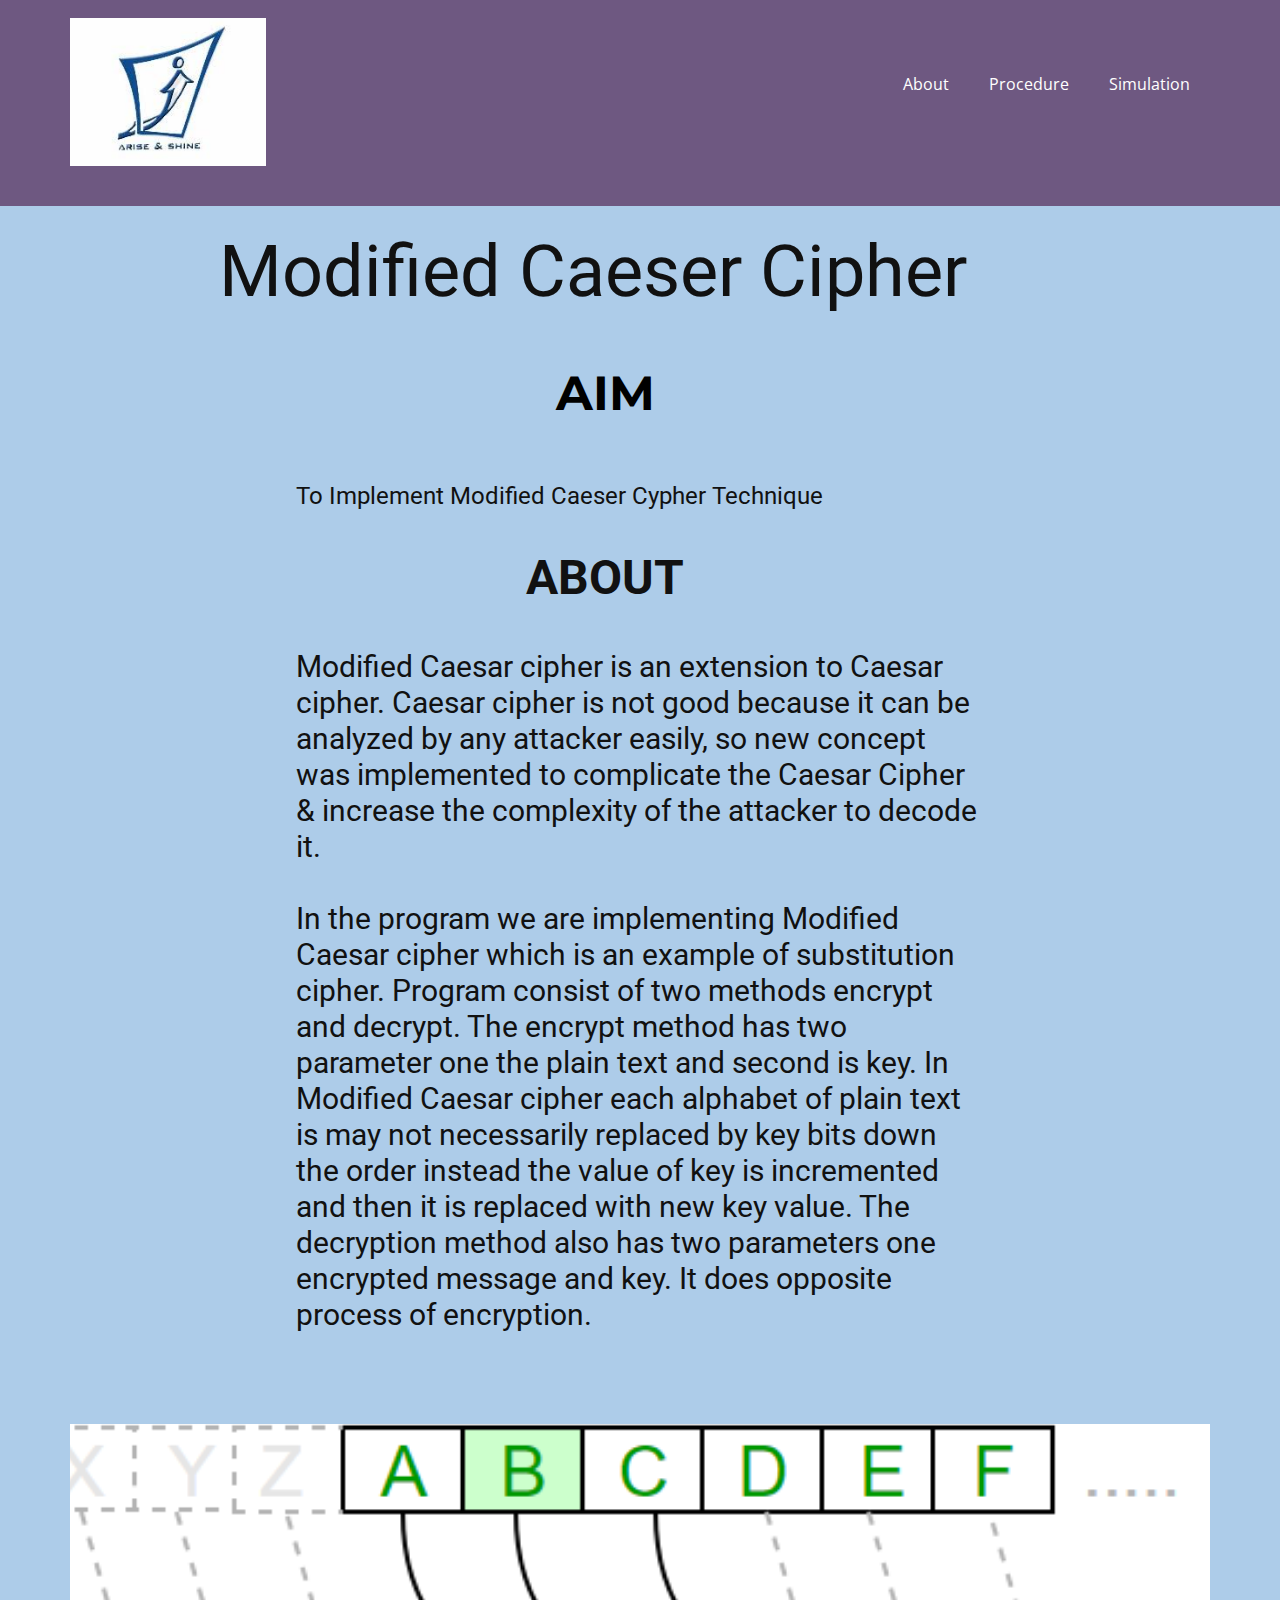
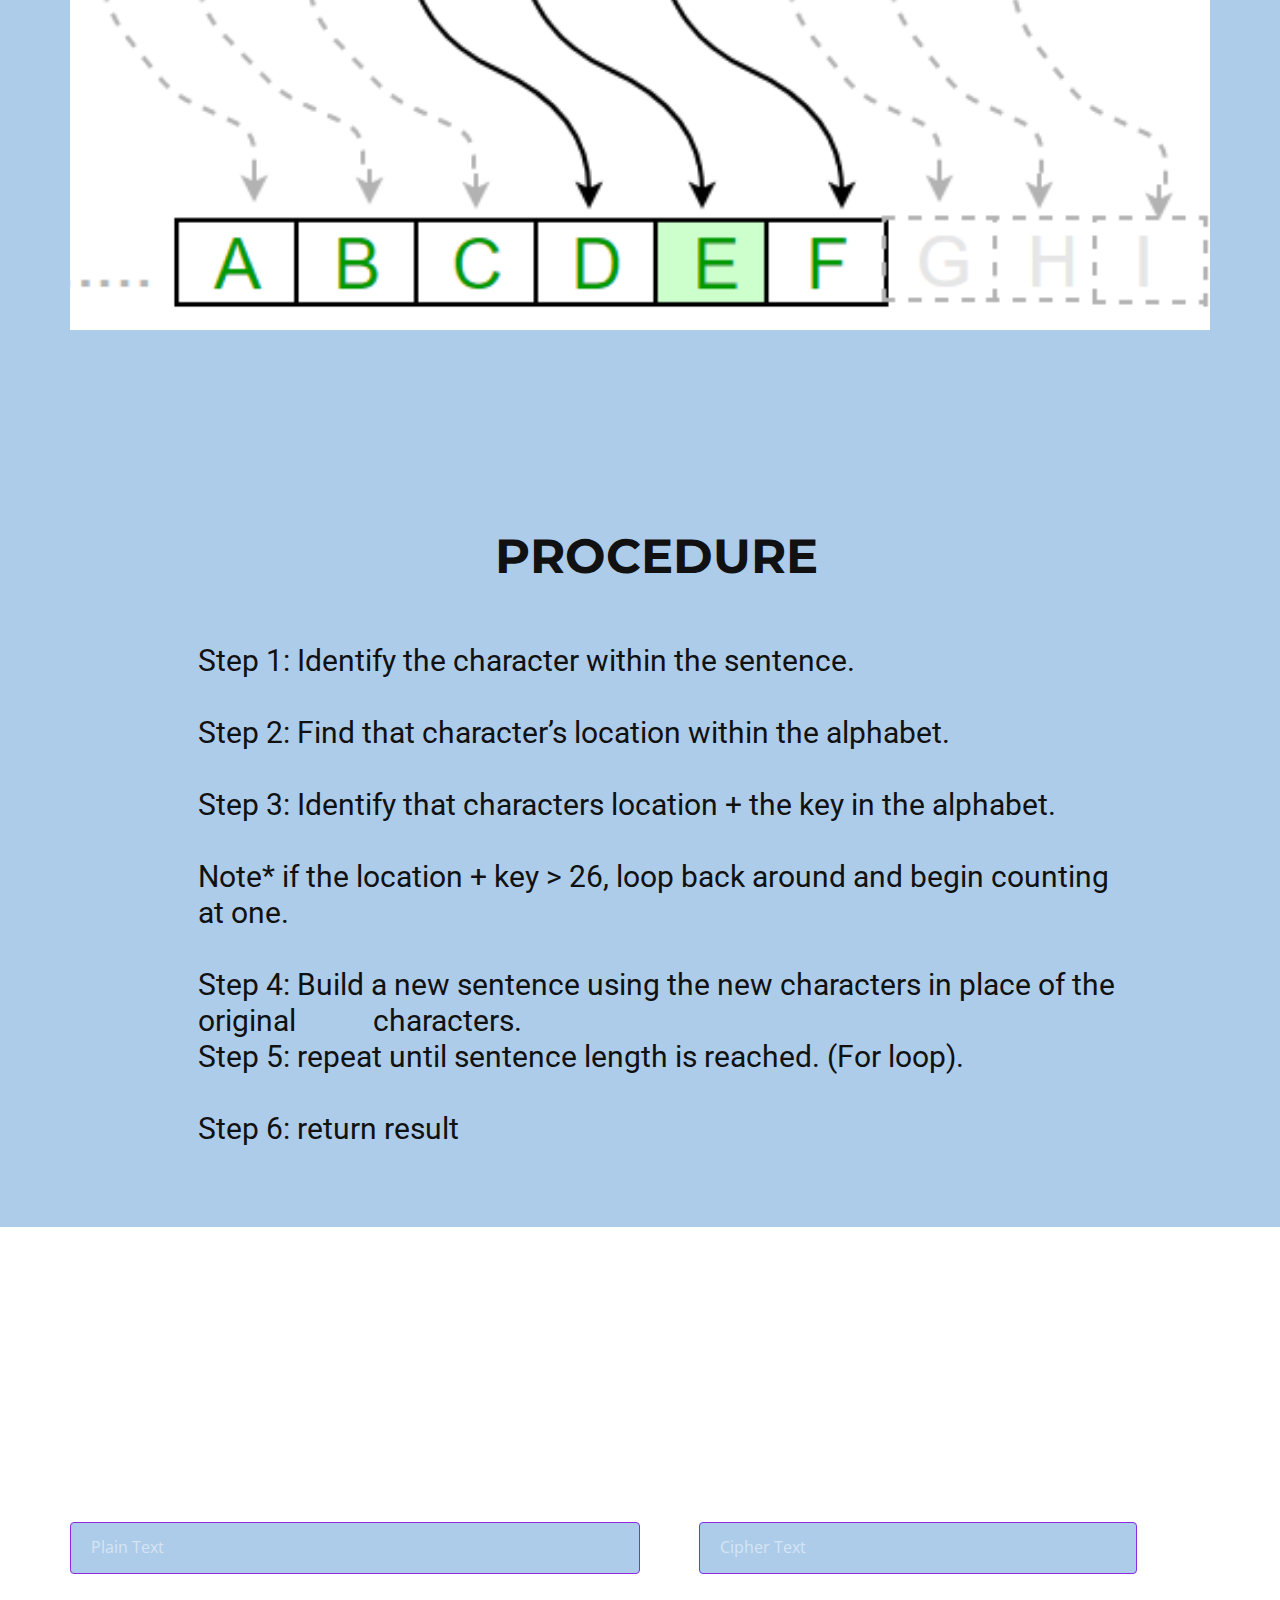
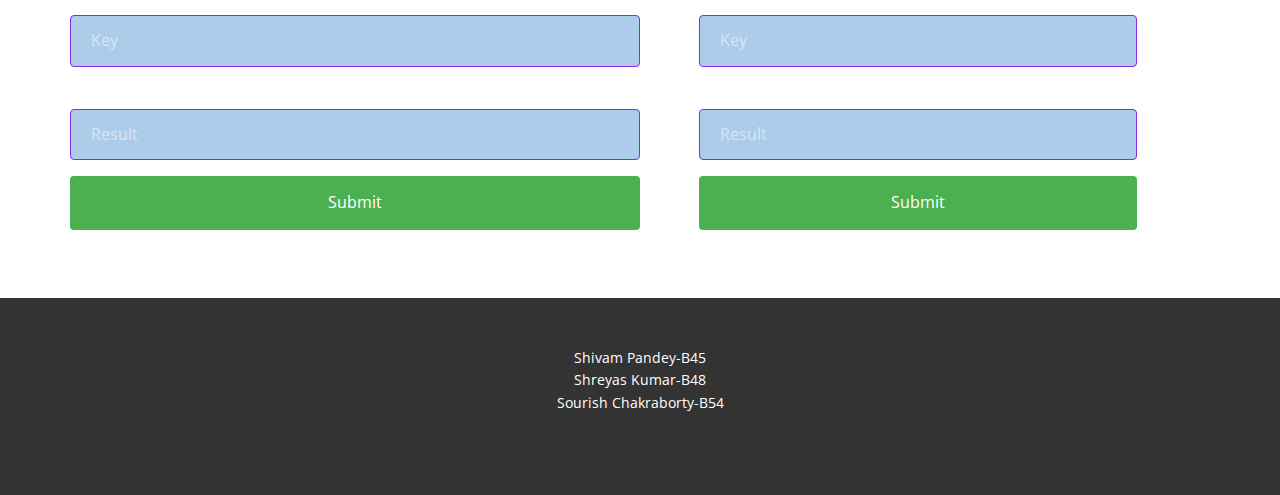
<file: Theory.html>
<!DOCTYPE html>
<html style="font-size: 16px;" lang="en"><head>
    <meta name="viewport" content="width=device-width, initial-scale=1.0">
    <meta charset="utf-8">
    <meta name="keywords" content="​Financial freedom could be just one phone call away, ​We have worked with the leading companies, Featured clients, Our team, ​Do you need professionals for your next construction project?, ​We&amp;apos;re ready to share our advice and experience, Contact Us">
    <meta name="description" content="">
    <title>Theory</title>
    <link rel="stylesheet" href="nicepage.css" media="screen">
<link rel="stylesheet" href="Theory.css" media="screen">
    <script class="u-script" type="text/javascript" src="jquery.js" defer=""></script>
    <script class="u-script" type="text/javascript" src="nicepage.js" defer=""></script>
    <meta name="referrer" content="origin">
    <link id="u-theme-google-font" rel="stylesheet" href="https://fonts.googleapis.com/css?family=Roboto:100,100i,300,300i,400,400i,500,500i,700,700i,900,900i|Open+Sans:300,300i,400,400i,500,500i,600,600i,700,700i,800,800i">
    <link id="u-page-google-font" rel="stylesheet" href="https://fonts.googleapis.com/css?family=Montserrat:100,100i,200,200i,300,300i,400,400i,500,500i,600,600i,700,700i,800,800i,900,900i">
    
    <style>
      input[type=text],
      select {
        width: 100%;
        padding: 12px 20px;
        margin: 8px 0;
        display: inline-block;
        background-color: #adcce9;
        border: 1px solid blueviolet;
        border-radius: 4px;
        box-sizing: border-box;
      }
    
      input[type=submit] {
        width: 100%;
        background-color: #4CAF50;
        color: white;
        padding: 14px 20px;
        margin: 8px 0;
        border: none;
        border-radius: 4px;
        cursor: pointer;
      }
    
      input[type=submit]:hover {
        background-color: #45a049;
      }
    
      
    </style>
    
    
    
    <script type="application/ld+json">{
		"@context": "http://schema.org",
		"@type": "Organization",
		"name": "",
		"logo": "images/svpcet.jpeg"
}</script>
    <meta name="theme-color" content="#478ac9">
    <meta property="og:title" content="Theory">
    <meta property="og:type" content="website">
  </head>
  <body class="u-body u-xl-mode" data-lang="en"><header class="u-clearfix u-header u-palette-2-base u-header" id="sec-3dbc"><div class="u-clearfix u-sheet u-sheet-1">
    <a href="https://nicepage.com" class="u-image u-logo u-image-1" data-image-width="225" data-image-height="169">

          <img src="images/svpcet.jpeg" class="u-logo-image u-logo-image-1">
        </a>
        <nav class="u-menu u-menu-one-level u-offcanvas u-menu-1">
          <div class="menu-collapse" style="font-size: 1rem; letter-spacing: 0px;">
            <a class="u-button-style u-custom-left-right-menu-spacing u-custom-padding-bottom u-custom-top-bottom-menu-spacing u-nav-link u-text-active-palette-1-base u-text-hover-palette-2-base" href="#">
              <svg class="u-svg-link" viewBox="0 0 24 24"><use xmlns:xlink="http://www.w3.org/1999/xlink" xlink:href="#menu-hamburger"></use></svg>
              <svg class="u-svg-content" version="1.1" id="menu-hamburger" viewBox="0 0 16 16" x="0px" y="0px" xmlns:xlink="http://www.w3.org/1999/xlink" xmlns="http://www.w3.org/2000/svg"><g><rect y="1" width="16" height="2"></rect><rect y="7" width="16" height="2"></rect><rect y="13" width="16" height="2"></rect>
</g></svg>
            </a>
          </div>
          <div class="u-custom-menu u-nav-container">
            <ul class="u-nav u-unstyled u-nav-1"><li class="u-nav-item"><a class="u-button-style u-nav-link u-text-active-palette-1-base u-text-hover-palette-2-base" href="Theory.html#carousel_2b8c" style="padding: 10px 20px;">About</a>
</li><li class="u-nav-item"><a class="u-button-style u-nav-link u-text-active-palette-1-base u-text-hover-palette-2-base" href="Theory.html#carousel_6d74" style="padding: 10px 20px;">Procedure</a>
</li><li class="u-nav-item"><a class="u-button-style u-nav-link u-text-active-palette-1-base u-text-hover-palette-2-base" href="Theory.html#carousel_06ce" style="padding: 10px 20px;">Simulation</a>
</li></ul>
          </div>
          <div class="u-custom-menu u-nav-container-collapse">
            <div class="u-black u-container-style u-inner-container-layout u-opacity u-opacity-95 u-sidenav">
              <div class="u-inner-container-layout u-sidenav-overflow">
                <div class="u-menu-close"></div>
                <ul class="u-align-center u-nav u-popupmenu-items u-unstyled u-nav-2"><li class="u-nav-item"><a class="u-button-style u-nav-link" href="Theory.html#carousel_2b8c">About</a>
</li><li class="u-nav-item"><a class="u-button-style u-nav-link" href="Theory.html#carousel_6d74">Procedure</a>
</li><li class="u-nav-item"><a class="u-button-style u-nav-link" href="Theory.html#carousel_06ce">Simulation</a>
</li></ul>
              </div>
            </div>
            <div class="u-black u-menu-overlay u-opacity u-opacity-70"></div>
          </div>
        </nav>
      </div></header>
    <section class="u-align-left u-clearfix u-palette-1-light-2 u-section-1" id="carousel_2b8c">
      <div class="u-clearfix u-sheet u-sheet-1">
        <h1 class="u-text u-title u-text-1">&nbsp; &nbsp;​Modified Caeser Cipher</h1>
        <h3 class="u-custom-font u-font-montserrat u-text u-text-black u-text-2">AIM</h3>
        <h4 class="u-text u-text-3">To Implement Modified Caeser Cypher Technique</h4>
        <h3 class="u-text u-text-4">ABOUT</h3>
        <h4 class="u-text u-text-5">Modified Caesar cipher is an extension to Caesar cipher. Caesar cipher is not good because it can be analyzed by any attacker easily, so new concept was implemented to complicate the Caesar Cipher &amp; increase the complexity of the attacker to decode it.<br>
          <br>In the program we are implementing Modified Caesar cipher which is an example of substitution cipher. Program consist of two methods encrypt and decrypt. The encrypt method has two parameter one the plain text and second is key. In Modified Caesar cipher each alphabet of plain text is may not necessarily replaced by key bits down the order instead the value of key is incremented and then it is replaced with new key value. The decryption method also has two parameters one encrypted message and key. It does opposite process&nbsp;of&nbsp;encryption. 
        </h4>
      </div>
    </section>
    <section class="u-clearfix u-palette-1-light-2 u-section-2" id="sec-b6af">
      <div class="u-clearfix u-sheet u-sheet-1">
        <div class="u-clearfix u-expanded-width u-layout-wrap u-layout-wrap-1">
          <div class="u-layout">
            <div class="u-layout-row">
              <div class="u-container-align-left-sm u-container-align-left-xs u-container-style u-effect-hover-zoomOut u-layout-cell u-size-60 u-layout-cell-1" data-image-width="600" data-image-height="251" data-animation-name="rubberBand" data-animation-duration="1000" data-animation-direction="">
                <div class="u-background-effect u-expanded">
                  <div class="u-background-effect-image u-expanded u-image u-image-1" data-image-width="600" data-image-height="251"></div>
                </div>
                <div class="u-container-layout u-valign-top u-container-layout-1"></div>
              </div>
            </div>
          </div>
        </div>
      </div>
    </section>
    <section class="u-clearfix u-palette-1-light-2 u-section-3" id="carousel_6d74">
      <div class="u-clearfix u-sheet u-sheet-1">
        <div class="u-clearfix u-expanded-width u-layout-wrap u-layout-wrap-1">
          <div class="u-layout">
            <div class="u-layout-row">
              <div class="u-container-style u-layout-cell u-palette-1-light-2 u-size-60 u-layout-cell-1">
                <div class="u-container-layout u-container-layout-1">
                  <h2 class="u-align-left u-custom-font u-font-montserrat u-text u-text-1">PROCEDURE</h2>
                  <h4 class="u-align-left u-text u-text-2">Step 1: Identify the character within the sentence.<br>
                    <br>Step 2: Find that character’s location within the alphabet.<br>
                    <br>Step 3: Identify that characters location + the key in the alphabet.<br>
                    <br>Note* if the location + key &gt; 26, loop back around and begin counting at one.<br>
                    <br>Step 4: Build a new sentence using the new characters in place of the original&nbsp; &nbsp; &nbsp; &nbsp; &nbsp; &nbsp;characters.<br>Step 5: repeat until sentence length is reached. (For loop).<br>
                    <br>Step 6:&nbsp;return&nbsp;result
                  </h4>
                </div>
              </div>
            </div>
          </div>
        </div>
      </div>
    </section>
    <section class="u-align-left u-clearfix u-image u-parallax u-shading u-section-4" id="carousel_06ce" data-image-width="2000" data-image-height="1333">
      <div class="u-clearfix u-sheet u-sheet-1">
        <h2 class="u-custom-font u-font-montserrat u-text u-text-default u-text-1">SIMULATION</h2>
        <p class="u-text u-text-2">Here you can see it in action</p>
        <div class="u-clearfix u-expanded-width u-layout-wrap u-layout-wrap-1">
          <div class="u-layout">
            <div class="u-layout-row">
              <div class="u-container-style u-layout-cell u-size-30 u-layout-cell-1">
                <div class="u-container-layout u-valign-bottom u-container-layout-1">
                  <h4 class="u-text u-text-3">Encryption</h4>
                  <div class="u-form u-form-1">
<form action="javascript:encrypt()">
  <label for="plaintext">Plain Text</label>
  <input type="text" id="plaintext" name="plaintext" placeholder="Plain Text">

  <label for="key">Key</label>
  <input type="text" id="key" name="key" placeholder="Key">

  <label for="result">Result</label>
  <input type="text" id="result" name="result" placeholder="Result">

  <input type="submit" value="Submit">
</form>

                  </div>
                  
                </div>
              </div>
              <div class="u-container-style u-layout-cell u-size-30 u-layout-cell-2">
                <div class="u-container-layout u-valign-bottom u-container-layout-2">
                  <h4 class="u-text u-text-4">Decryption</h4>
                

                  <div class="u-form u-form-4">
                    <form action="javascript:decrypt()">
                      <label for="ciphertext">Cipher Text</label>
                      <input type="text" id="ciphertext" name="ciphertext" placeholder="Cipher Text">
                    
                      <label for="key">Key</label>
                      <input type="text" id="key" name="key" placeholder="Key">
                    
                      <label for="result">Result</label>
                      <input type="text" id="result2" name="result" placeholder="Result">
                    
                      <input type="submit" value="Submit">
                    </form>

                  </div>
                </div>
              </div>
            </div>
          </div>
        </div>
      </div>
    </section>
    
    
    <footer class="u-align-center u-clearfix u-footer u-grey-80 u-footer" id="sec-4158"><div class="u-clearfix u-sheet u-sheet-1">
        <p class="u-small-text u-text u-text-variant u-text-1">Shivam Pandey-B45<br>Shreyas Kumar-B48<br>Sourish Chakraborty-B54
        </p>
      </div></footer>
    <section class="u-backlink u-clearfix u-grey-80">
      
    </section>
  
</body>
<script src="main.js"></script>
</html>
</file>
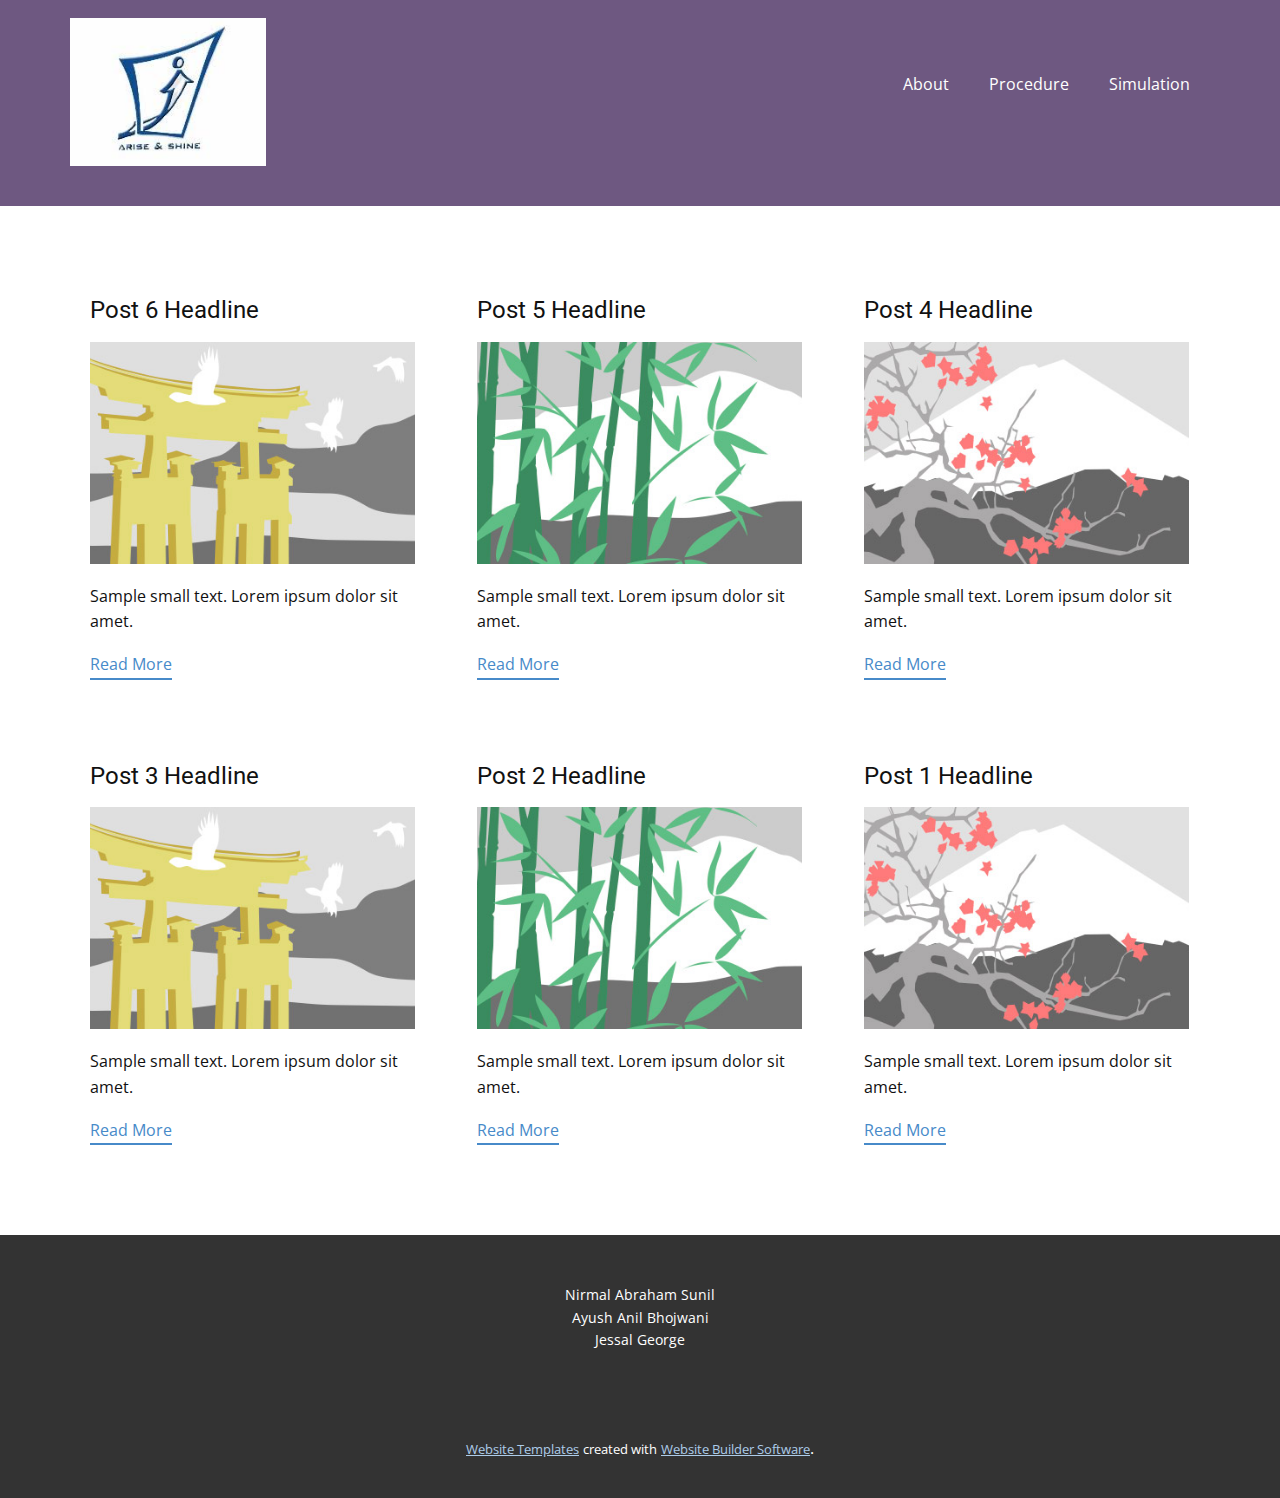
<file: blog/blog.html>
<!DOCTYPE html>
<html style="font-size: 16px;" lang="en"><head>
    <meta name="viewport" content="width=device-width, initial-scale=1.0">
    <meta charset="utf-8">
    <meta name="keywords" content="">
    <meta name="description" content="">
    <title>Blog Template</title>
    <link rel="stylesheet" href="../nicepage.css" media="screen">
<link rel="stylesheet" href="../Blog-Template.css" media="screen">
    <script class="u-script" type="text/javascript" src="../jquery.js" defer=""></script>
    <script class="u-script" type="text/javascript" src="../nicepage.js" defer=""></script>
    <meta name="generator" content="Nicepage 5.0.7, nicepage.com">
    <link id="u-theme-google-font" rel="stylesheet" href="https://fonts.googleapis.com/css?family=Roboto:100,100i,300,300i,400,400i,500,500i,700,700i,900,900i|Open+Sans:300,300i,400,400i,500,500i,600,600i,700,700i,800,800i">
    
    
    <script type="application/ld+json">{
		"@context": "http://schema.org",
		"@type": "Organization",
		"name": "",
		"logo": "images/svpcet.jpeg"
}</script>
    <meta name="theme-color" content="#478ac9">
  </head>
  <body class="u-body u-xl-mode" data-lang="en"><header class="u-clearfix u-header u-palette-2-base u-header" id="sec-3dbc"><div class="u-clearfix u-sheet u-sheet-1">
        <a href="https://nicepage.com" class="u-image u-logo u-image-1" data-image-width="225" data-image-height="169">
          <img src="../images/svpcet.jpeg" class="u-logo-image u-logo-image-1">
        </a>
        <nav class="u-menu u-menu-one-level u-offcanvas u-menu-1">
          <div class="menu-collapse" style="font-size: 1rem; letter-spacing: 0px;">
            <a class="u-button-style u-custom-left-right-menu-spacing u-custom-padding-bottom u-custom-top-bottom-menu-spacing u-nav-link u-text-active-palette-1-base u-text-hover-palette-2-base" href="#">
              <svg class="u-svg-link" viewBox="0 0 24 24"><use xmlns:xlink="http://www.w3.org/1999/xlink" xlink:href="#menu-hamburger"></use></svg>
              <svg class="u-svg-content" version="1.1" id="menu-hamburger" viewBox="0 0 16 16" x="0px" y="0px" xmlns:xlink="http://www.w3.org/1999/xlink" xmlns="http://www.w3.org/2000/svg"><g><rect y="1" width="16" height="2"></rect><rect y="7" width="16" height="2"></rect><rect y="13" width="16" height="2"></rect>
</g></svg>
            </a>
          </div>
          <div class="u-custom-menu u-nav-container">
            <ul class="u-nav u-unstyled u-nav-1"><li class="u-nav-item"><a class="u-button-style u-nav-link u-text-active-palette-1-base u-text-hover-palette-2-base" href="../Theory.html#carousel_2b8c" style="padding: 10px 20px;">About</a>
</li><li class="u-nav-item"><a class="u-button-style u-nav-link u-text-active-palette-1-base u-text-hover-palette-2-base" href="../Theory.html#carousel_6d74" style="padding: 10px 20px;">Procedure</a>
</li><li class="u-nav-item"><a class="u-button-style u-nav-link u-text-active-palette-1-base u-text-hover-palette-2-base" href="../Theory.html#carousel_06ce" style="padding: 10px 20px;">Simulation</a>
</li></ul>
          </div>
          <div class="u-custom-menu u-nav-container-collapse">
            <div class="u-black u-container-style u-inner-container-layout u-opacity u-opacity-95 u-sidenav">
              <div class="u-inner-container-layout u-sidenav-overflow">
                <div class="u-menu-close"></div>
                <ul class="u-align-center u-nav u-popupmenu-items u-unstyled u-nav-2"><li class="u-nav-item"><a class="u-button-style u-nav-link" href="../Theory.html#carousel_2b8c">About</a>
</li><li class="u-nav-item"><a class="u-button-style u-nav-link" href="../Theory.html#carousel_6d74">Procedure</a>
</li><li class="u-nav-item"><a class="u-button-style u-nav-link" href="../Theory.html#carousel_06ce">Simulation</a>
</li></ul>
              </div>
            </div>
            <div class="u-black u-menu-overlay u-opacity u-opacity-70"></div>
          </div>
        </nav>
      </div></header>
    <section class="u-clearfix u-section-1" id="sec-e97a">
      <div class="u-clearfix u-sheet u-valign-middle u-sheet-1"><!--blog--><!--blog_options_json--><!--{"type":"Recent","source":"","tags":"","count":""}--><!--/blog_options_json-->
        <div class="u-blog u-expanded-width u-repeater u-repeater-1"><!--blog_post-->
          <div class="u-blog-post u-container-style u-repeater-item u-white u-repeater-item-1">
            <div class="u-container-layout u-similar-container u-valign-top u-container-layout-1"><!--blog_post_header-->
              <h4 class="u-blog-control u-text u-text-1">
                <a class="u-post-header-link" href="../blog/post-5.html">Post 6 Headline</a>
              </h4><!--/blog_post_header--><!--blog_post_image-->
              <a class="u-post-header-link" href="../blog/post-5.html"><img alt="" class="u-blog-control u-expanded-width u-image u-image-default u-image-1" src="../images/8ad73f3c.jpeg"></a><!--/blog_post_image--><!--blog_post_content-->
              <div class="u-blog-control u-post-content u-text u-text-2 fr-view">Sample small text. Lorem ipsum dolor sit amet.</div><!--/blog_post_content--><!--blog_post_readmore-->
              <a href="../blog/post-5.html" class="u-blog-control u-border-2 u-border-palette-1-base u-btn u-btn-rectangle u-button-style u-none u-btn-1"><!--blog_post_readmore_content--><!--options_json--><!--{"content":"","defaultValue":"Read More"}--><!--/options_json-->Read More<!--/blog_post_readmore_content--></a><!--/blog_post_readmore-->
            </div>
          </div><div class="u-blog-post u-container-style u-repeater-item u-video-cover u-white">
            <div class="u-container-layout u-similar-container u-valign-top u-container-layout-2"><!--blog_post_header-->
              <h4 class="u-blog-control u-text u-text-3">
                <a class="u-post-header-link" href="../blog/post-4.html">Post 5 Headline</a>
              </h4><!--/blog_post_header--><!--blog_post_image-->
              <a class="u-post-header-link" href="../blog/post-4.html"><img alt="" class="u-blog-control u-expanded-width u-image u-image-default u-image-2" src="../images/68f64b9d.jpeg"></a><!--/blog_post_image--><!--blog_post_content-->
              <div class="u-blog-control u-post-content u-text u-text-4 fr-view">Sample small text. Lorem ipsum dolor sit amet.</div><!--/blog_post_content--><!--blog_post_readmore-->
              <a href="../blog/post-4.html" class="u-blog-control u-border-2 u-border-palette-1-base u-btn u-btn-rectangle u-button-style u-none u-btn-2"><!--blog_post_readmore_content--><!--options_json--><!--{"content":"","defaultValue":"Read More"}--><!--/options_json-->Read More<!--/blog_post_readmore_content--></a><!--/blog_post_readmore-->
            </div>
          </div><div class="u-blog-post u-container-style u-repeater-item u-video-cover u-white">
            <div class="u-container-layout u-similar-container u-valign-top u-container-layout-3"><!--blog_post_header-->
              <h4 class="u-blog-control u-text u-text-5">
                <a class="u-post-header-link" href="../blog/post-3.html">Post 4 Headline</a>
              </h4><!--/blog_post_header--><!--blog_post_image-->
              <a class="u-post-header-link" href="../blog/post-3.html"><img alt="" class="u-blog-control u-expanded-width u-image u-image-default u-image-3" src="../images/0fd3416c.jpeg"></a><!--/blog_post_image--><!--blog_post_content-->
              <div class="u-blog-control u-post-content u-text u-text-6 fr-view">Sample small text. Lorem ipsum dolor sit amet.</div><!--/blog_post_content--><!--blog_post_readmore-->
              <a href="../blog/post-3.html" class="u-blog-control u-border-2 u-border-palette-1-base u-btn u-btn-rectangle u-button-style u-none u-btn-3"><!--blog_post_readmore_content--><!--options_json--><!--{"content":"","defaultValue":"Read More"}--><!--/options_json-->Read More<!--/blog_post_readmore_content--></a><!--/blog_post_readmore-->
            </div>
          </div><div class="u-blog-post u-container-style u-repeater-item u-white u-repeater-item-1">
            <div class="u-container-layout u-similar-container u-valign-top u-container-layout-1"><!--blog_post_header-->
              <h4 class="u-blog-control u-text u-text-1">
                <a class="u-post-header-link" href="../blog/post-2.html">Post 3 Headline</a>
              </h4><!--/blog_post_header--><!--blog_post_image-->
              <a class="u-post-header-link" href="../blog/post-2.html"><img alt="" class="u-blog-control u-expanded-width u-image u-image-default u-image-1" src="../images/8ad73f3c.jpeg"></a><!--/blog_post_image--><!--blog_post_content-->
              <div class="u-blog-control u-post-content u-text u-text-2 fr-view">Sample small text. Lorem ipsum dolor sit amet.</div><!--/blog_post_content--><!--blog_post_readmore-->
              <a href="../blog/post-2.html" class="u-blog-control u-border-2 u-border-palette-1-base u-btn u-btn-rectangle u-button-style u-none u-btn-1"><!--blog_post_readmore_content--><!--options_json--><!--{"content":"","defaultValue":"Read More"}--><!--/options_json-->Read More<!--/blog_post_readmore_content--></a><!--/blog_post_readmore-->
            </div>
          </div><div class="u-blog-post u-container-style u-repeater-item u-video-cover u-white">
            <div class="u-container-layout u-similar-container u-valign-top u-container-layout-2"><!--blog_post_header-->
              <h4 class="u-blog-control u-text u-text-3">
                <a class="u-post-header-link" href="../blog/post-1.html">Post 2 Headline</a>
              </h4><!--/blog_post_header--><!--blog_post_image-->
              <a class="u-post-header-link" href="../blog/post-1.html"><img alt="" class="u-blog-control u-expanded-width u-image u-image-default u-image-2" src="../images/68f64b9d.jpeg"></a><!--/blog_post_image--><!--blog_post_content-->
              <div class="u-blog-control u-post-content u-text u-text-4 fr-view">Sample small text. Lorem ipsum dolor sit amet.</div><!--/blog_post_content--><!--blog_post_readmore-->
              <a href="../blog/post-1.html" class="u-blog-control u-border-2 u-border-palette-1-base u-btn u-btn-rectangle u-button-style u-none u-btn-2"><!--blog_post_readmore_content--><!--options_json--><!--{"content":"","defaultValue":"Read More"}--><!--/options_json-->Read More<!--/blog_post_readmore_content--></a><!--/blog_post_readmore-->
            </div>
          </div><div class="u-blog-post u-container-style u-repeater-item u-video-cover u-white">
            <div class="u-container-layout u-similar-container u-valign-top u-container-layout-3"><!--blog_post_header-->
              <h4 class="u-blog-control u-text u-text-5">
                <a class="u-post-header-link" href="../blog/post.html">Post 1 Headline</a>
              </h4><!--/blog_post_header--><!--blog_post_image-->
              <a class="u-post-header-link" href="../blog/post.html"><img alt="" class="u-blog-control u-expanded-width u-image u-image-default u-image-3" src="../images/0fd3416c.jpeg"></a><!--/blog_post_image--><!--blog_post_content-->
              <div class="u-blog-control u-post-content u-text u-text-6 fr-view">Sample small text. Lorem ipsum dolor sit amet.</div><!--/blog_post_content--><!--blog_post_readmore-->
              <a href="../blog/post.html" class="u-blog-control u-border-2 u-border-palette-1-base u-btn u-btn-rectangle u-button-style u-none u-btn-3"><!--blog_post_readmore_content--><!--options_json--><!--{"content":"","defaultValue":"Read More"}--><!--/options_json-->Read More<!--/blog_post_readmore_content--></a><!--/blog_post_readmore-->
            </div>
          </div><!--/blog_post--><!--blog_post-->
          <!--/blog_post--><!--blog_post-->
          <!--/blog_post-->
        </div><!--/blog-->
      </div>
    </section>
    
    
    <footer class="u-align-center u-clearfix u-footer u-grey-80 u-footer" id="sec-4158"><div class="u-clearfix u-sheet u-sheet-1">
        <p class="u-small-text u-text u-text-variant u-text-1">Nirmal Abraham Sunil<br>Ayush Anil Bhojwani<br>Jessal George
        </p>
      </div></footer>
    <section class="u-backlink u-clearfix u-grey-80">
      <a class="u-link" href="https://nicepage.com/website-templates" target="_blank">
        <span>Website Templates</span>
      </a>
      <p class="u-text">
        <span>created with</span>
      </p>
      <a class="u-link" href="" target="_blank">
        <span>Website Builder Software</span>
      </a>. 
    </section>
  
</body></html>
</file>
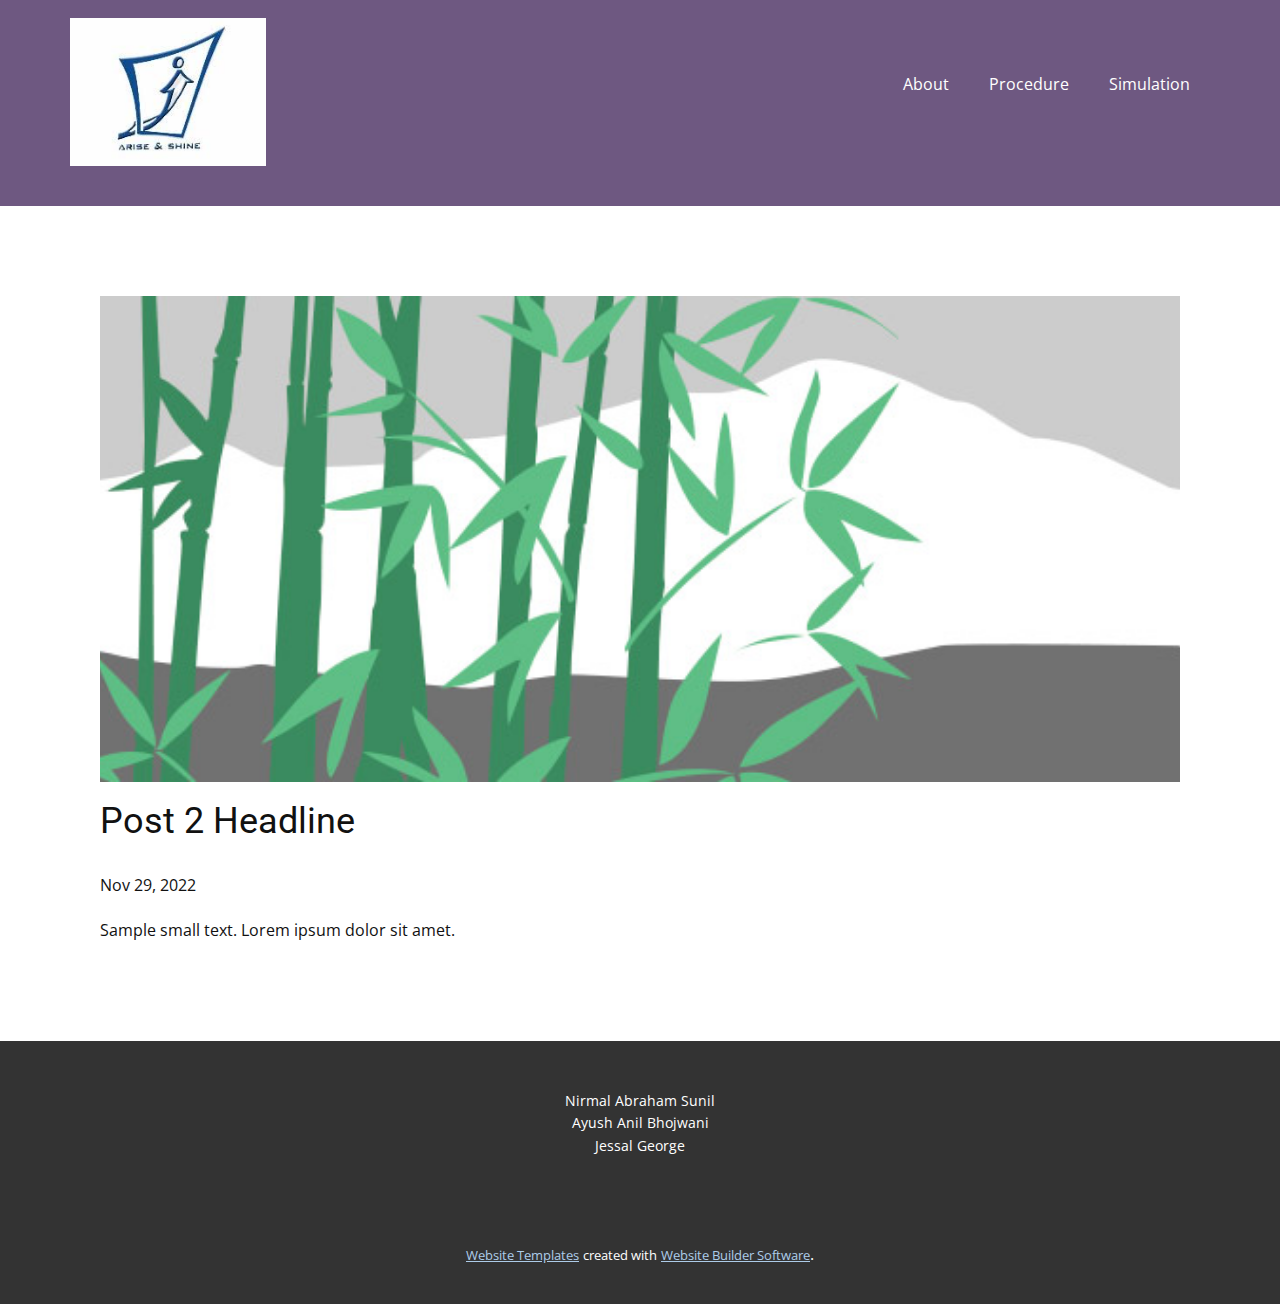
<file: blog/post-1.html>
<!DOCTYPE html>
<html style="font-size: 16px;" lang="en"><head>
    <meta name="viewport" content="width=device-width, initial-scale=1.0">
    <meta charset="utf-8">
    <meta name="keywords" content="Post 1 Headline">
    <meta name="description" content="">
    <title>Post 2 Headline</title>
    <link rel="stylesheet" href="../nicepage.css" media="screen">
<link rel="stylesheet" href="../Post-Template.css" media="screen">
    <script class="u-script" type="text/javascript" src="../jquery.js" defer=""></script>
    <script class="u-script" type="text/javascript" src="../nicepage.js" defer=""></script>
    <meta name="generator" content="Nicepage 5.0.7, nicepage.com">
    <link id="u-theme-google-font" rel="stylesheet" href="https://fonts.googleapis.com/css?family=Roboto:100,100i,300,300i,400,400i,500,500i,700,700i,900,900i|Open+Sans:300,300i,400,400i,500,500i,600,600i,700,700i,800,800i">
    
    
    <script type="application/ld+json">{
		"@context": "http://schema.org",
		"@type": "Organization",
		"name": "",
		"logo": "images/svpcet.jpeg"
}</script>
    <meta name="theme-color" content="#478ac9">
  </head>
  <body class="u-body u-xl-mode" data-lang="en"><header class="u-clearfix u-header u-palette-2-base u-header" id="sec-3dbc"><div class="u-clearfix u-sheet u-sheet-1">
        <a href="https://nicepage.com" class="u-image u-logo u-image-1" data-image-width="225" data-image-height="169">
          <img src="../images/svpcet.jpeg" class="u-logo-image u-logo-image-1">
        </a>
        <nav class="u-menu u-menu-one-level u-offcanvas u-menu-1">
          <div class="menu-collapse" style="font-size: 1rem; letter-spacing: 0px;">
            <a class="u-button-style u-custom-left-right-menu-spacing u-custom-padding-bottom u-custom-top-bottom-menu-spacing u-nav-link u-text-active-palette-1-base u-text-hover-palette-2-base" href="#">
              <svg class="u-svg-link" viewBox="0 0 24 24"><use xmlns:xlink="http://www.w3.org/1999/xlink" xlink:href="#menu-hamburger"></use></svg>
              <svg class="u-svg-content" version="1.1" id="menu-hamburger" viewBox="0 0 16 16" x="0px" y="0px" xmlns:xlink="http://www.w3.org/1999/xlink" xmlns="http://www.w3.org/2000/svg"><g><rect y="1" width="16" height="2"></rect><rect y="7" width="16" height="2"></rect><rect y="13" width="16" height="2"></rect>
</g></svg>
            </a>
          </div>
          <div class="u-custom-menu u-nav-container">
            <ul class="u-nav u-unstyled u-nav-1"><li class="u-nav-item"><a class="u-button-style u-nav-link u-text-active-palette-1-base u-text-hover-palette-2-base" href="../Theory.html#carousel_2b8c" style="padding: 10px 20px;">About</a>
</li><li class="u-nav-item"><a class="u-button-style u-nav-link u-text-active-palette-1-base u-text-hover-palette-2-base" href="../Theory.html#carousel_6d74" style="padding: 10px 20px;">Procedure</a>
</li><li class="u-nav-item"><a class="u-button-style u-nav-link u-text-active-palette-1-base u-text-hover-palette-2-base" href="../Theory.html#carousel_06ce" style="padding: 10px 20px;">Simulation</a>
</li></ul>
          </div>
          <div class="u-custom-menu u-nav-container-collapse">
            <div class="u-black u-container-style u-inner-container-layout u-opacity u-opacity-95 u-sidenav">
              <div class="u-inner-container-layout u-sidenav-overflow">
                <div class="u-menu-close"></div>
                <ul class="u-align-center u-nav u-popupmenu-items u-unstyled u-nav-2"><li class="u-nav-item"><a class="u-button-style u-nav-link" href="../Theory.html#carousel_2b8c">About</a>
</li><li class="u-nav-item"><a class="u-button-style u-nav-link" href="../Theory.html#carousel_6d74">Procedure</a>
</li><li class="u-nav-item"><a class="u-button-style u-nav-link" href="../Theory.html#carousel_06ce">Simulation</a>
</li></ul>
              </div>
            </div>
            <div class="u-black u-menu-overlay u-opacity u-opacity-70"></div>
          </div>
        </nav>
      </div></header>
    <section class="u-align-center u-clearfix u-section-1" id="sec-3cdc">
      <div class="u-clearfix u-sheet u-valign-middle-md u-valign-middle-sm u-valign-middle-xs u-sheet-1"><!--post_details--><!--post_details_options_json--><!--{"source":""}--><!--/post_details_options_json--><!--blog_post-->
        <div class="u-container-style u-expanded-width u-post-details u-post-details-1">
          <div class="u-container-layout u-valign-middle u-container-layout-1"><!--blog_post_image-->
            <img alt="" class="u-blog-control u-expanded-width u-image u-image-default u-image-1" src="../images/68f64b9d.jpeg"><!--/blog_post_image--><!--blog_post_header-->
            <h2 class="u-blog-control u-text u-text-1">Post 2 Headline</h2><!--/blog_post_header--><!--blog_post_metadata-->
            <div class="u-blog-control u-metadata u-metadata-1"><!--blog_post_metadata_date-->
              <span class="u-meta-date u-meta-icon">Nov 29, 2022</span><!--/blog_post_metadata_date--><!--blog_post_metadata_category-->
              <!--/blog_post_metadata_category--><!--blog_post_metadata_comments-->
              <!--/blog_post_metadata_comments-->
            </div><!--/blog_post_metadata--><!--blog_post_content-->
            <div class="u-align-justify u-blog-control u-post-content u-text u-text-2 fr-view">
  Sample small text. Lorem ipsum dolor sit amet.
  </div><!--/blog_post_content-->
          </div>
        </div><!--/blog_post--><!--/post_details-->
      </div>
    </section>
    
    
    <footer class="u-align-center u-clearfix u-footer u-grey-80 u-footer" id="sec-4158"><div class="u-clearfix u-sheet u-sheet-1">
        <p class="u-small-text u-text u-text-variant u-text-1">Nirmal Abraham Sunil<br>Ayush Anil Bhojwani<br>Jessal George
        </p>
      </div></footer>
    <section class="u-backlink u-clearfix u-grey-80">
      <a class="u-link" href="https://nicepage.com/website-templates" target="_blank">
        <span>Website Templates</span>
      </a>
      <p class="u-text">
        <span>created with</span>
      </p>
      <a class="u-link" href="" target="_blank">
        <span>Website Builder Software</span>
      </a>. 
    </section>
  
</body></html>
</file>
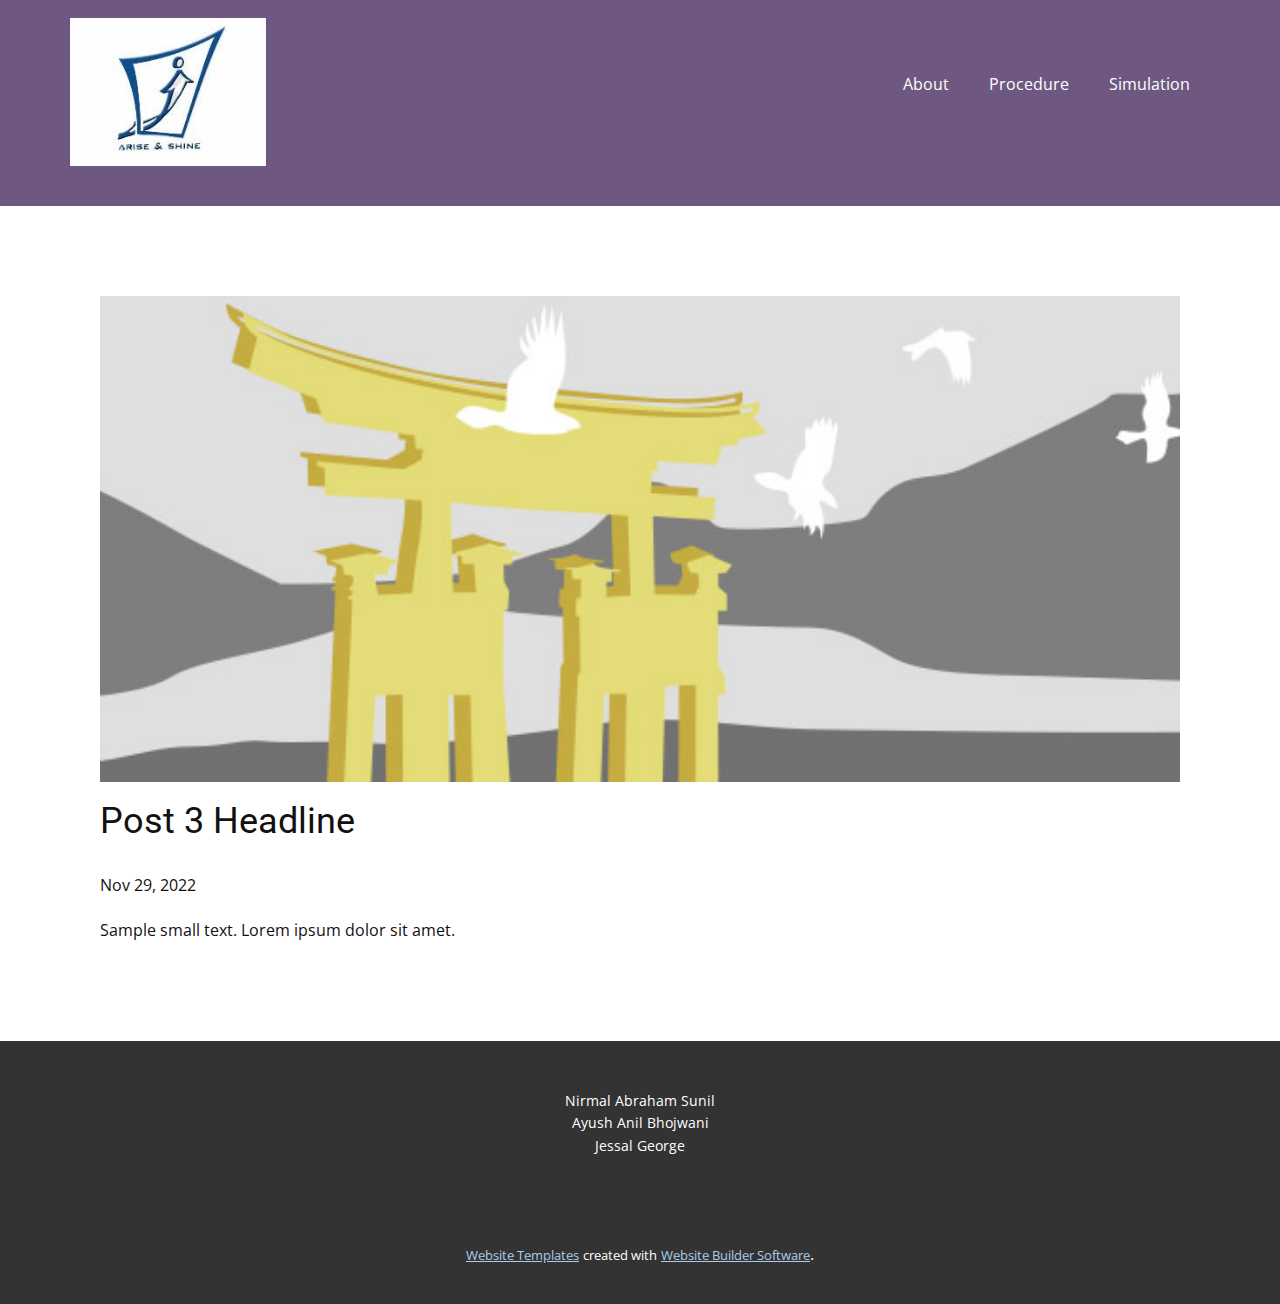
<file: blog/post-2.html>
<!DOCTYPE html>
<html style="font-size: 16px;" lang="en"><head>
    <meta name="viewport" content="width=device-width, initial-scale=1.0">
    <meta charset="utf-8">
    <meta name="keywords" content="Post 1 Headline">
    <meta name="description" content="">
    <title>Post 3 Headline</title>
    <link rel="stylesheet" href="../nicepage.css" media="screen">
<link rel="stylesheet" href="../Post-Template.css" media="screen">
    <script class="u-script" type="text/javascript" src="../jquery.js" defer=""></script>
    <script class="u-script" type="text/javascript" src="../nicepage.js" defer=""></script>
    <meta name="generator" content="Nicepage 5.0.7, nicepage.com">
    <link id="u-theme-google-font" rel="stylesheet" href="https://fonts.googleapis.com/css?family=Roboto:100,100i,300,300i,400,400i,500,500i,700,700i,900,900i|Open+Sans:300,300i,400,400i,500,500i,600,600i,700,700i,800,800i">
    
    
    <script type="application/ld+json">{
		"@context": "http://schema.org",
		"@type": "Organization",
		"name": "",
		"logo": "images/svpcet.jpeg"
}</script>
    <meta name="theme-color" content="#478ac9">
  </head>
  <body class="u-body u-xl-mode" data-lang="en"><header class="u-clearfix u-header u-palette-2-base u-header" id="sec-3dbc"><div class="u-clearfix u-sheet u-sheet-1">
        <a href="https://nicepage.com" class="u-image u-logo u-image-1" data-image-width="225" data-image-height="169">
          <img src="../images/svpcet.jpeg" class="u-logo-image u-logo-image-1">
        </a>
        <nav class="u-menu u-menu-one-level u-offcanvas u-menu-1">
          <div class="menu-collapse" style="font-size: 1rem; letter-spacing: 0px;">
            <a class="u-button-style u-custom-left-right-menu-spacing u-custom-padding-bottom u-custom-top-bottom-menu-spacing u-nav-link u-text-active-palette-1-base u-text-hover-palette-2-base" href="#">
              <svg class="u-svg-link" viewBox="0 0 24 24"><use xmlns:xlink="http://www.w3.org/1999/xlink" xlink:href="#menu-hamburger"></use></svg>
              <svg class="u-svg-content" version="1.1" id="menu-hamburger" viewBox="0 0 16 16" x="0px" y="0px" xmlns:xlink="http://www.w3.org/1999/xlink" xmlns="http://www.w3.org/2000/svg"><g><rect y="1" width="16" height="2"></rect><rect y="7" width="16" height="2"></rect><rect y="13" width="16" height="2"></rect>
</g></svg>
            </a>
          </div>
          <div class="u-custom-menu u-nav-container">
            <ul class="u-nav u-unstyled u-nav-1"><li class="u-nav-item"><a class="u-button-style u-nav-link u-text-active-palette-1-base u-text-hover-palette-2-base" href="../Theory.html#carousel_2b8c" style="padding: 10px 20px;">About</a>
</li><li class="u-nav-item"><a class="u-button-style u-nav-link u-text-active-palette-1-base u-text-hover-palette-2-base" href="../Theory.html#carousel_6d74" style="padding: 10px 20px;">Procedure</a>
</li><li class="u-nav-item"><a class="u-button-style u-nav-link u-text-active-palette-1-base u-text-hover-palette-2-base" href="../Theory.html#carousel_06ce" style="padding: 10px 20px;">Simulation</a>
</li></ul>
          </div>
          <div class="u-custom-menu u-nav-container-collapse">
            <div class="u-black u-container-style u-inner-container-layout u-opacity u-opacity-95 u-sidenav">
              <div class="u-inner-container-layout u-sidenav-overflow">
                <div class="u-menu-close"></div>
                <ul class="u-align-center u-nav u-popupmenu-items u-unstyled u-nav-2"><li class="u-nav-item"><a class="u-button-style u-nav-link" href="../Theory.html#carousel_2b8c">About</a>
</li><li class="u-nav-item"><a class="u-button-style u-nav-link" href="../Theory.html#carousel_6d74">Procedure</a>
</li><li class="u-nav-item"><a class="u-button-style u-nav-link" href="../Theory.html#carousel_06ce">Simulation</a>
</li></ul>
              </div>
            </div>
            <div class="u-black u-menu-overlay u-opacity u-opacity-70"></div>
          </div>
        </nav>
      </div></header>
    <section class="u-align-center u-clearfix u-section-1" id="sec-3cdc">
      <div class="u-clearfix u-sheet u-valign-middle-md u-valign-middle-sm u-valign-middle-xs u-sheet-1"><!--post_details--><!--post_details_options_json--><!--{"source":""}--><!--/post_details_options_json--><!--blog_post-->
        <div class="u-container-style u-expanded-width u-post-details u-post-details-1">
          <div class="u-container-layout u-valign-middle u-container-layout-1"><!--blog_post_image-->
            <img alt="" class="u-blog-control u-expanded-width u-image u-image-default u-image-1" src="../images/8ad73f3c.jpeg"><!--/blog_post_image--><!--blog_post_header-->
            <h2 class="u-blog-control u-text u-text-1">Post 3 Headline</h2><!--/blog_post_header--><!--blog_post_metadata-->
            <div class="u-blog-control u-metadata u-metadata-1"><!--blog_post_metadata_date-->
              <span class="u-meta-date u-meta-icon">Nov 29, 2022</span><!--/blog_post_metadata_date--><!--blog_post_metadata_category-->
              <!--/blog_post_metadata_category--><!--blog_post_metadata_comments-->
              <!--/blog_post_metadata_comments-->
            </div><!--/blog_post_metadata--><!--blog_post_content-->
            <div class="u-align-justify u-blog-control u-post-content u-text u-text-2 fr-view">
  Sample small text. Lorem ipsum dolor sit amet.
  </div><!--/blog_post_content-->
          </div>
        </div><!--/blog_post--><!--/post_details-->
      </div>
    </section>
    
    
    <footer class="u-align-center u-clearfix u-footer u-grey-80 u-footer" id="sec-4158"><div class="u-clearfix u-sheet u-sheet-1">
        <p class="u-small-text u-text u-text-variant u-text-1">Nirmal Abraham Sunil<br>Ayush Anil Bhojwani<br>Jessal George
        </p>
      </div></footer>
    <section class="u-backlink u-clearfix u-grey-80">
      <a class="u-link" href="https://nicepage.com/website-templates" target="_blank">
        <span>Website Templates</span>
      </a>
      <p class="u-text">
        <span>created with</span>
      </p>
      <a class="u-link" href="" target="_blank">
        <span>Website Builder Software</span>
      </a>. 
    </section>
  
</body></html>
</file>
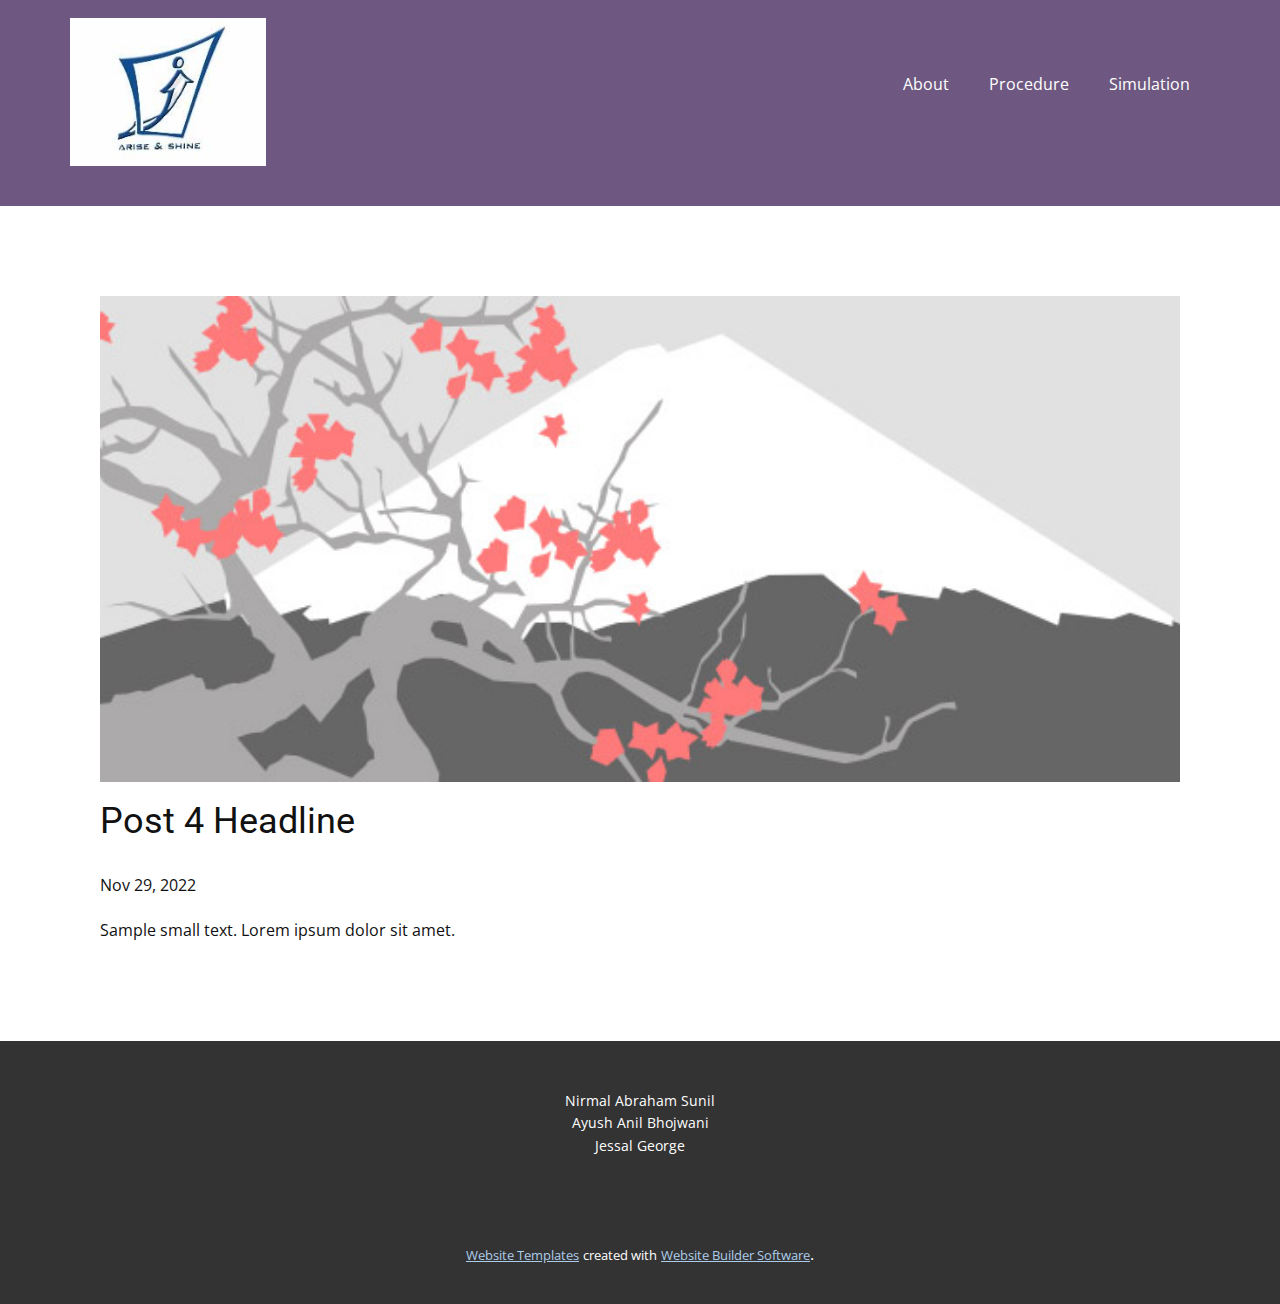
<file: blog/post-3.html>
<!DOCTYPE html>
<html style="font-size: 16px;" lang="en"><head>
    <meta name="viewport" content="width=device-width, initial-scale=1.0">
    <meta charset="utf-8">
    <meta name="keywords" content="Post 1 Headline">
    <meta name="description" content="">
    <title>Post 4 Headline</title>
    <link rel="stylesheet" href="../nicepage.css" media="screen">
<link rel="stylesheet" href="../Post-Template.css" media="screen">
    <script class="u-script" type="text/javascript" src="../jquery.js" defer=""></script>
    <script class="u-script" type="text/javascript" src="../nicepage.js" defer=""></script>
    <meta name="generator" content="Nicepage 5.0.7, nicepage.com">
    <link id="u-theme-google-font" rel="stylesheet" href="https://fonts.googleapis.com/css?family=Roboto:100,100i,300,300i,400,400i,500,500i,700,700i,900,900i|Open+Sans:300,300i,400,400i,500,500i,600,600i,700,700i,800,800i">
    
    
    <script type="application/ld+json">{
		"@context": "http://schema.org",
		"@type": "Organization",
		"name": "",
		"logo": "images/svpcet.jpeg"
}</script>
    <meta name="theme-color" content="#478ac9">
  </head>
  <body class="u-body u-xl-mode" data-lang="en"><header class="u-clearfix u-header u-palette-2-base u-header" id="sec-3dbc"><div class="u-clearfix u-sheet u-sheet-1">
        <a href="https://nicepage.com" class="u-image u-logo u-image-1" data-image-width="225" data-image-height="169">
          <img src="../images/svpcet.jpeg" class="u-logo-image u-logo-image-1">
        </a>
        <nav class="u-menu u-menu-one-level u-offcanvas u-menu-1">
          <div class="menu-collapse" style="font-size: 1rem; letter-spacing: 0px;">
            <a class="u-button-style u-custom-left-right-menu-spacing u-custom-padding-bottom u-custom-top-bottom-menu-spacing u-nav-link u-text-active-palette-1-base u-text-hover-palette-2-base" href="#">
              <svg class="u-svg-link" viewBox="0 0 24 24"><use xmlns:xlink="http://www.w3.org/1999/xlink" xlink:href="#menu-hamburger"></use></svg>
              <svg class="u-svg-content" version="1.1" id="menu-hamburger" viewBox="0 0 16 16" x="0px" y="0px" xmlns:xlink="http://www.w3.org/1999/xlink" xmlns="http://www.w3.org/2000/svg"><g><rect y="1" width="16" height="2"></rect><rect y="7" width="16" height="2"></rect><rect y="13" width="16" height="2"></rect>
</g></svg>
            </a>
          </div>
          <div class="u-custom-menu u-nav-container">
            <ul class="u-nav u-unstyled u-nav-1"><li class="u-nav-item"><a class="u-button-style u-nav-link u-text-active-palette-1-base u-text-hover-palette-2-base" href="../Theory.html#carousel_2b8c" style="padding: 10px 20px;">About</a>
</li><li class="u-nav-item"><a class="u-button-style u-nav-link u-text-active-palette-1-base u-text-hover-palette-2-base" href="../Theory.html#carousel_6d74" style="padding: 10px 20px;">Procedure</a>
</li><li class="u-nav-item"><a class="u-button-style u-nav-link u-text-active-palette-1-base u-text-hover-palette-2-base" href="../Theory.html#carousel_06ce" style="padding: 10px 20px;">Simulation</a>
</li></ul>
          </div>
          <div class="u-custom-menu u-nav-container-collapse">
            <div class="u-black u-container-style u-inner-container-layout u-opacity u-opacity-95 u-sidenav">
              <div class="u-inner-container-layout u-sidenav-overflow">
                <div class="u-menu-close"></div>
                <ul class="u-align-center u-nav u-popupmenu-items u-unstyled u-nav-2"><li class="u-nav-item"><a class="u-button-style u-nav-link" href="../Theory.html#carousel_2b8c">About</a>
</li><li class="u-nav-item"><a class="u-button-style u-nav-link" href="../Theory.html#carousel_6d74">Procedure</a>
</li><li class="u-nav-item"><a class="u-button-style u-nav-link" href="../Theory.html#carousel_06ce">Simulation</a>
</li></ul>
              </div>
            </div>
            <div class="u-black u-menu-overlay u-opacity u-opacity-70"></div>
          </div>
        </nav>
      </div></header>
    <section class="u-align-center u-clearfix u-section-1" id="sec-3cdc">
      <div class="u-clearfix u-sheet u-valign-middle-md u-valign-middle-sm u-valign-middle-xs u-sheet-1"><!--post_details--><!--post_details_options_json--><!--{"source":""}--><!--/post_details_options_json--><!--blog_post-->
        <div class="u-container-style u-expanded-width u-post-details u-post-details-1">
          <div class="u-container-layout u-valign-middle u-container-layout-1"><!--blog_post_image-->
            <img alt="" class="u-blog-control u-expanded-width u-image u-image-default u-image-1" src="../images/0fd3416c.jpeg"><!--/blog_post_image--><!--blog_post_header-->
            <h2 class="u-blog-control u-text u-text-1">Post 4 Headline</h2><!--/blog_post_header--><!--blog_post_metadata-->
            <div class="u-blog-control u-metadata u-metadata-1"><!--blog_post_metadata_date-->
              <span class="u-meta-date u-meta-icon">Nov 29, 2022</span><!--/blog_post_metadata_date--><!--blog_post_metadata_category-->
              <!--/blog_post_metadata_category--><!--blog_post_metadata_comments-->
              <!--/blog_post_metadata_comments-->
            </div><!--/blog_post_metadata--><!--blog_post_content-->
            <div class="u-align-justify u-blog-control u-post-content u-text u-text-2 fr-view">
  Sample small text. Lorem ipsum dolor sit amet.
  </div><!--/blog_post_content-->
          </div>
        </div><!--/blog_post--><!--/post_details-->
      </div>
    </section>
    
    
    <footer class="u-align-center u-clearfix u-footer u-grey-80 u-footer" id="sec-4158"><div class="u-clearfix u-sheet u-sheet-1">
        <p class="u-small-text u-text u-text-variant u-text-1">Nirmal Abraham Sunil<br>Ayush Anil Bhojwani<br>Jessal George
        </p>
      </div></footer>
    <section class="u-backlink u-clearfix u-grey-80">
      <a class="u-link" href="https://nicepage.com/website-templates" target="_blank">
        <span>Website Templates</span>
      </a>
      <p class="u-text">
        <span>created with</span>
      </p>
      <a class="u-link" href="" target="_blank">
        <span>Website Builder Software</span>
      </a>. 
    </section>
  
</body></html>
</file>
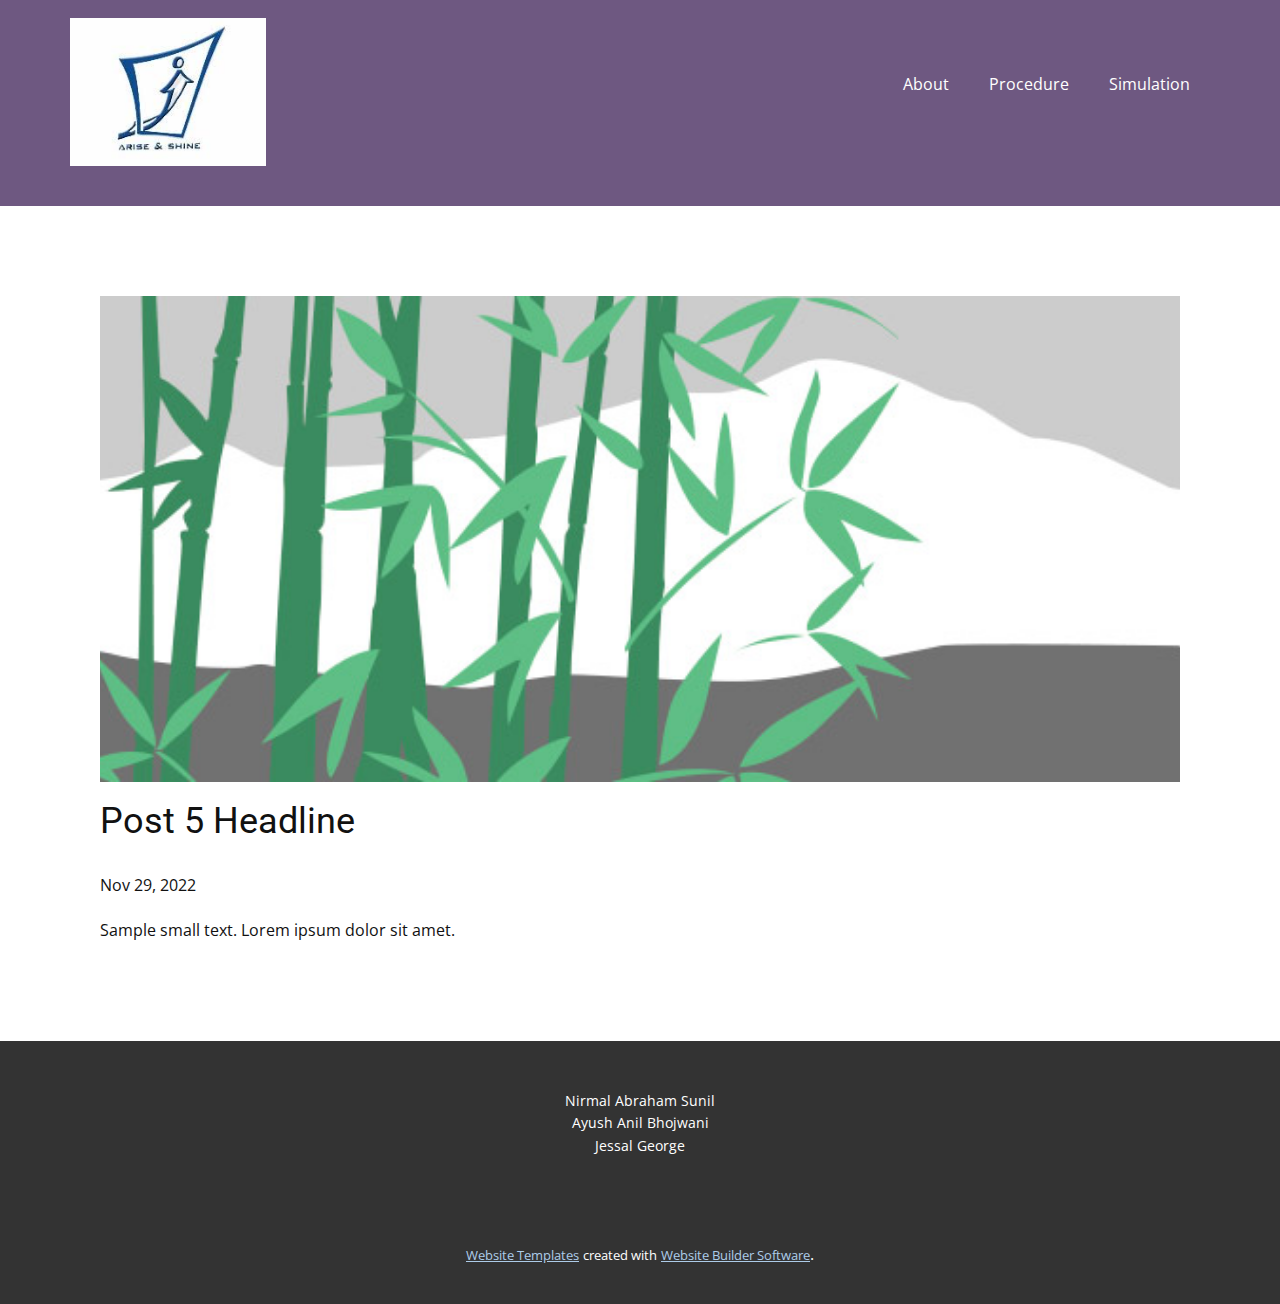
<file: blog/post-4.html>
<!DOCTYPE html>
<html style="font-size: 16px;" lang="en"><head>
    <meta name="viewport" content="width=device-width, initial-scale=1.0">
    <meta charset="utf-8">
    <meta name="keywords" content="Post 1 Headline">
    <meta name="description" content="">
    <title>Post 5 Headline</title>
    <link rel="stylesheet" href="../nicepage.css" media="screen">
<link rel="stylesheet" href="../Post-Template.css" media="screen">
    <script class="u-script" type="text/javascript" src="../jquery.js" defer=""></script>
    <script class="u-script" type="text/javascript" src="../nicepage.js" defer=""></script>
    <meta name="generator" content="Nicepage 5.0.7, nicepage.com">
    <link id="u-theme-google-font" rel="stylesheet" href="https://fonts.googleapis.com/css?family=Roboto:100,100i,300,300i,400,400i,500,500i,700,700i,900,900i|Open+Sans:300,300i,400,400i,500,500i,600,600i,700,700i,800,800i">
    
    
    <script type="application/ld+json">{
		"@context": "http://schema.org",
		"@type": "Organization",
		"name": "",
		"logo": "images/svpcet.jpeg"
}</script>
    <meta name="theme-color" content="#478ac9">
  </head>
  <body class="u-body u-xl-mode" data-lang="en"><header class="u-clearfix u-header u-palette-2-base u-header" id="sec-3dbc"><div class="u-clearfix u-sheet u-sheet-1">
        <a href="https://nicepage.com" class="u-image u-logo u-image-1" data-image-width="225" data-image-height="169">
          <img src="../images/svpcet.jpeg" class="u-logo-image u-logo-image-1">
        </a>
        <nav class="u-menu u-menu-one-level u-offcanvas u-menu-1">
          <div class="menu-collapse" style="font-size: 1rem; letter-spacing: 0px;">
            <a class="u-button-style u-custom-left-right-menu-spacing u-custom-padding-bottom u-custom-top-bottom-menu-spacing u-nav-link u-text-active-palette-1-base u-text-hover-palette-2-base" href="#">
              <svg class="u-svg-link" viewBox="0 0 24 24"><use xmlns:xlink="http://www.w3.org/1999/xlink" xlink:href="#menu-hamburger"></use></svg>
              <svg class="u-svg-content" version="1.1" id="menu-hamburger" viewBox="0 0 16 16" x="0px" y="0px" xmlns:xlink="http://www.w3.org/1999/xlink" xmlns="http://www.w3.org/2000/svg"><g><rect y="1" width="16" height="2"></rect><rect y="7" width="16" height="2"></rect><rect y="13" width="16" height="2"></rect>
</g></svg>
            </a>
          </div>
          <div class="u-custom-menu u-nav-container">
            <ul class="u-nav u-unstyled u-nav-1"><li class="u-nav-item"><a class="u-button-style u-nav-link u-text-active-palette-1-base u-text-hover-palette-2-base" href="../Theory.html#carousel_2b8c" style="padding: 10px 20px;">About</a>
</li><li class="u-nav-item"><a class="u-button-style u-nav-link u-text-active-palette-1-base u-text-hover-palette-2-base" href="../Theory.html#carousel_6d74" style="padding: 10px 20px;">Procedure</a>
</li><li class="u-nav-item"><a class="u-button-style u-nav-link u-text-active-palette-1-base u-text-hover-palette-2-base" href="../Theory.html#carousel_06ce" style="padding: 10px 20px;">Simulation</a>
</li></ul>
          </div>
          <div class="u-custom-menu u-nav-container-collapse">
            <div class="u-black u-container-style u-inner-container-layout u-opacity u-opacity-95 u-sidenav">
              <div class="u-inner-container-layout u-sidenav-overflow">
                <div class="u-menu-close"></div>
                <ul class="u-align-center u-nav u-popupmenu-items u-unstyled u-nav-2"><li class="u-nav-item"><a class="u-button-style u-nav-link" href="../Theory.html#carousel_2b8c">About</a>
</li><li class="u-nav-item"><a class="u-button-style u-nav-link" href="../Theory.html#carousel_6d74">Procedure</a>
</li><li class="u-nav-item"><a class="u-button-style u-nav-link" href="../Theory.html#carousel_06ce">Simulation</a>
</li></ul>
              </div>
            </div>
            <div class="u-black u-menu-overlay u-opacity u-opacity-70"></div>
          </div>
        </nav>
      </div></header>
    <section class="u-align-center u-clearfix u-section-1" id="sec-3cdc">
      <div class="u-clearfix u-sheet u-valign-middle-md u-valign-middle-sm u-valign-middle-xs u-sheet-1"><!--post_details--><!--post_details_options_json--><!--{"source":""}--><!--/post_details_options_json--><!--blog_post-->
        <div class="u-container-style u-expanded-width u-post-details u-post-details-1">
          <div class="u-container-layout u-valign-middle u-container-layout-1"><!--blog_post_image-->
            <img alt="" class="u-blog-control u-expanded-width u-image u-image-default u-image-1" src="../images/68f64b9d.jpeg"><!--/blog_post_image--><!--blog_post_header-->
            <h2 class="u-blog-control u-text u-text-1">Post 5 Headline</h2><!--/blog_post_header--><!--blog_post_metadata-->
            <div class="u-blog-control u-metadata u-metadata-1"><!--blog_post_metadata_date-->
              <span class="u-meta-date u-meta-icon">Nov 29, 2022</span><!--/blog_post_metadata_date--><!--blog_post_metadata_category-->
              <!--/blog_post_metadata_category--><!--blog_post_metadata_comments-->
              <!--/blog_post_metadata_comments-->
            </div><!--/blog_post_metadata--><!--blog_post_content-->
            <div class="u-align-justify u-blog-control u-post-content u-text u-text-2 fr-view">
  Sample small text. Lorem ipsum dolor sit amet.
  </div><!--/blog_post_content-->
          </div>
        </div><!--/blog_post--><!--/post_details-->
      </div>
    </section>
    
    
    <footer class="u-align-center u-clearfix u-footer u-grey-80 u-footer" id="sec-4158"><div class="u-clearfix u-sheet u-sheet-1">
        <p class="u-small-text u-text u-text-variant u-text-1">Nirmal Abraham Sunil<br>Ayush Anil Bhojwani<br>Jessal George
        </p>
      </div></footer>
    <section class="u-backlink u-clearfix u-grey-80">
      <a class="u-link" href="https://nicepage.com/website-templates" target="_blank">
        <span>Website Templates</span>
      </a>
      <p class="u-text">
        <span>created with</span>
      </p>
      <a class="u-link" href="" target="_blank">
        <span>Website Builder Software</span>
      </a>. 
    </section>
  
</body></html>
</file>
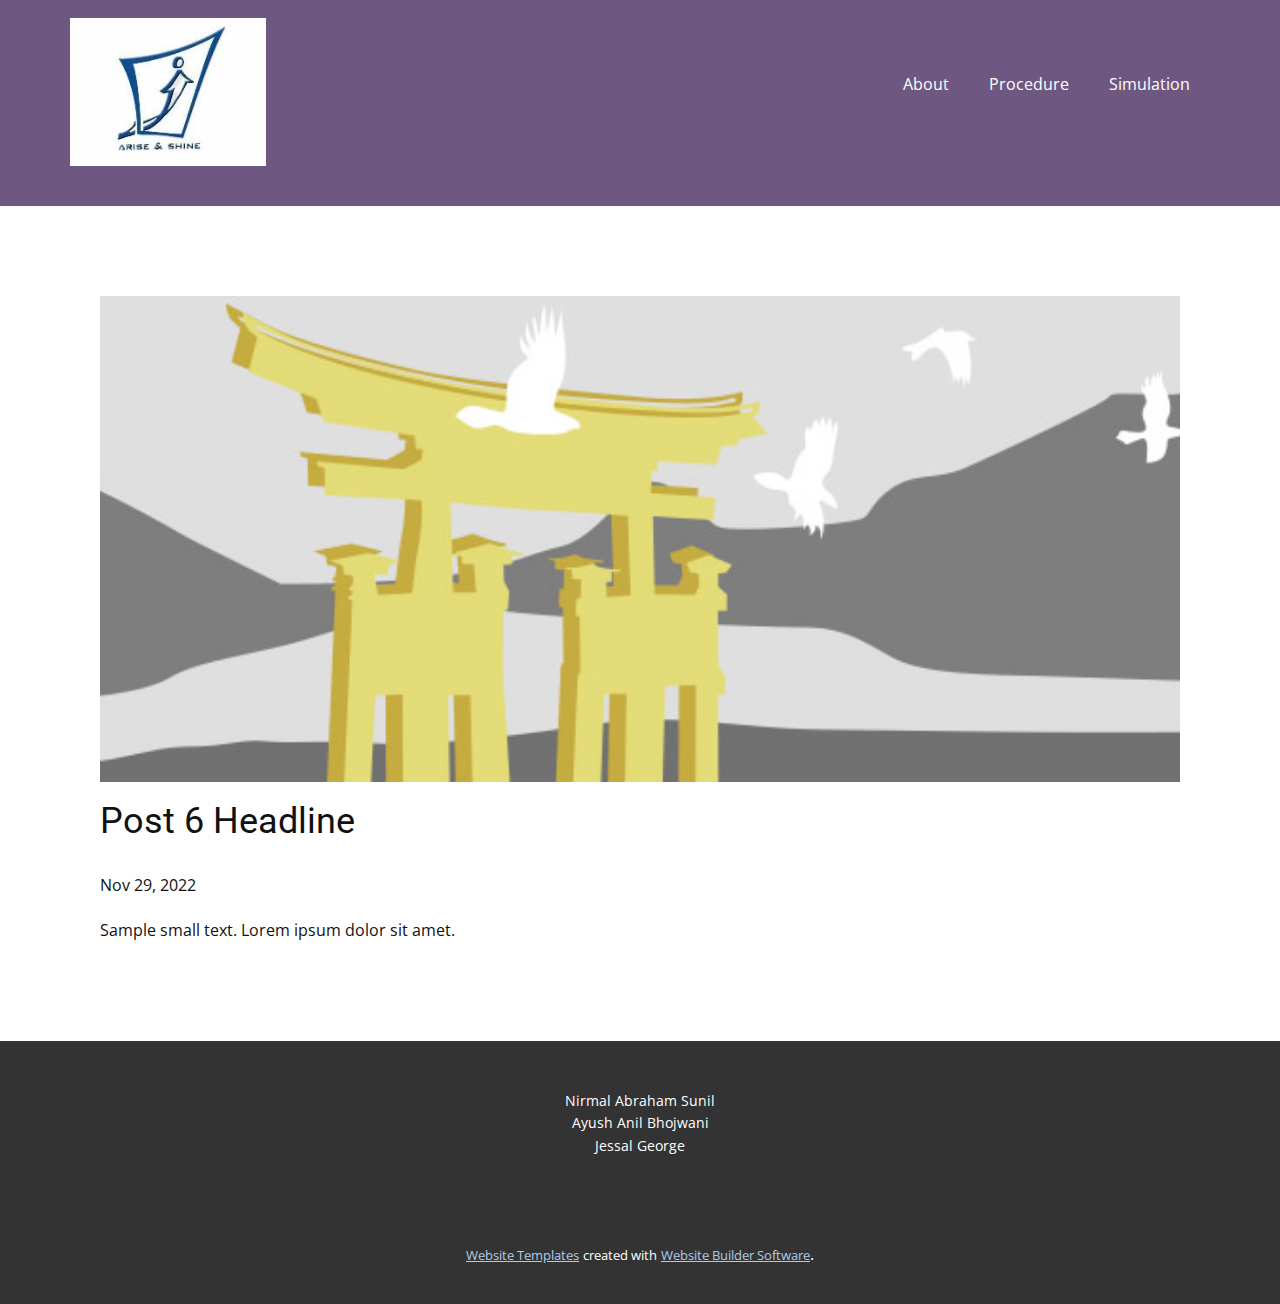
<file: blog/post-5.html>
<!DOCTYPE html>
<html style="font-size: 16px;" lang="en"><head>
    <meta name="viewport" content="width=device-width, initial-scale=1.0">
    <meta charset="utf-8">
    <meta name="keywords" content="Post 1 Headline">
    <meta name="description" content="">
    <title>Post 6 Headline</title>
    <link rel="stylesheet" href="../nicepage.css" media="screen">
<link rel="stylesheet" href="../Post-Template.css" media="screen">
    <script class="u-script" type="text/javascript" src="../jquery.js" defer=""></script>
    <script class="u-script" type="text/javascript" src="../nicepage.js" defer=""></script>
    <meta name="generator" content="Nicepage 5.0.7, nicepage.com">
    <link id="u-theme-google-font" rel="stylesheet" href="https://fonts.googleapis.com/css?family=Roboto:100,100i,300,300i,400,400i,500,500i,700,700i,900,900i|Open+Sans:300,300i,400,400i,500,500i,600,600i,700,700i,800,800i">
    
    
    <script type="application/ld+json">{
		"@context": "http://schema.org",
		"@type": "Organization",
		"name": "",
		"logo": "images/svpcet.jpeg"
}</script>
    <meta name="theme-color" content="#478ac9">
  </head>
  <body class="u-body u-xl-mode" data-lang="en"><header class="u-clearfix u-header u-palette-2-base u-header" id="sec-3dbc"><div class="u-clearfix u-sheet u-sheet-1">
        <a href="https://nicepage.com" class="u-image u-logo u-image-1" data-image-width="225" data-image-height="169">
          <img src="../images/svpcet.jpeg" class="u-logo-image u-logo-image-1">
        </a>
        <nav class="u-menu u-menu-one-level u-offcanvas u-menu-1">
          <div class="menu-collapse" style="font-size: 1rem; letter-spacing: 0px;">
            <a class="u-button-style u-custom-left-right-menu-spacing u-custom-padding-bottom u-custom-top-bottom-menu-spacing u-nav-link u-text-active-palette-1-base u-text-hover-palette-2-base" href="#">
              <svg class="u-svg-link" viewBox="0 0 24 24"><use xmlns:xlink="http://www.w3.org/1999/xlink" xlink:href="#menu-hamburger"></use></svg>
              <svg class="u-svg-content" version="1.1" id="menu-hamburger" viewBox="0 0 16 16" x="0px" y="0px" xmlns:xlink="http://www.w3.org/1999/xlink" xmlns="http://www.w3.org/2000/svg"><g><rect y="1" width="16" height="2"></rect><rect y="7" width="16" height="2"></rect><rect y="13" width="16" height="2"></rect>
</g></svg>
            </a>
          </div>
          <div class="u-custom-menu u-nav-container">
            <ul class="u-nav u-unstyled u-nav-1"><li class="u-nav-item"><a class="u-button-style u-nav-link u-text-active-palette-1-base u-text-hover-palette-2-base" href="../Theory.html#carousel_2b8c" style="padding: 10px 20px;">About</a>
</li><li class="u-nav-item"><a class="u-button-style u-nav-link u-text-active-palette-1-base u-text-hover-palette-2-base" href="../Theory.html#carousel_6d74" style="padding: 10px 20px;">Procedure</a>
</li><li class="u-nav-item"><a class="u-button-style u-nav-link u-text-active-palette-1-base u-text-hover-palette-2-base" href="../Theory.html#carousel_06ce" style="padding: 10px 20px;">Simulation</a>
</li></ul>
          </div>
          <div class="u-custom-menu u-nav-container-collapse">
            <div class="u-black u-container-style u-inner-container-layout u-opacity u-opacity-95 u-sidenav">
              <div class="u-inner-container-layout u-sidenav-overflow">
                <div class="u-menu-close"></div>
                <ul class="u-align-center u-nav u-popupmenu-items u-unstyled u-nav-2"><li class="u-nav-item"><a class="u-button-style u-nav-link" href="../Theory.html#carousel_2b8c">About</a>
</li><li class="u-nav-item"><a class="u-button-style u-nav-link" href="../Theory.html#carousel_6d74">Procedure</a>
</li><li class="u-nav-item"><a class="u-button-style u-nav-link" href="../Theory.html#carousel_06ce">Simulation</a>
</li></ul>
              </div>
            </div>
            <div class="u-black u-menu-overlay u-opacity u-opacity-70"></div>
          </div>
        </nav>
      </div></header>
    <section class="u-align-center u-clearfix u-section-1" id="sec-3cdc">
      <div class="u-clearfix u-sheet u-valign-middle-md u-valign-middle-sm u-valign-middle-xs u-sheet-1"><!--post_details--><!--post_details_options_json--><!--{"source":""}--><!--/post_details_options_json--><!--blog_post-->
        <div class="u-container-style u-expanded-width u-post-details u-post-details-1">
          <div class="u-container-layout u-valign-middle u-container-layout-1"><!--blog_post_image-->
            <img alt="" class="u-blog-control u-expanded-width u-image u-image-default u-image-1" src="../images/8ad73f3c.jpeg"><!--/blog_post_image--><!--blog_post_header-->
            <h2 class="u-blog-control u-text u-text-1">Post 6 Headline</h2><!--/blog_post_header--><!--blog_post_metadata-->
            <div class="u-blog-control u-metadata u-metadata-1"><!--blog_post_metadata_date-->
              <span class="u-meta-date u-meta-icon">Nov 29, 2022</span><!--/blog_post_metadata_date--><!--blog_post_metadata_category-->
              <!--/blog_post_metadata_category--><!--blog_post_metadata_comments-->
              <!--/blog_post_metadata_comments-->
            </div><!--/blog_post_metadata--><!--blog_post_content-->
            <div class="u-align-justify u-blog-control u-post-content u-text u-text-2 fr-view">
  Sample small text. Lorem ipsum dolor sit amet.
  </div><!--/blog_post_content-->
          </div>
        </div><!--/blog_post--><!--/post_details-->
      </div>
    </section>
    
    
    <footer class="u-align-center u-clearfix u-footer u-grey-80 u-footer" id="sec-4158"><div class="u-clearfix u-sheet u-sheet-1">
        <p class="u-small-text u-text u-text-variant u-text-1">Nirmal Abraham Sunil<br>Ayush Anil Bhojwani<br>Jessal George
        </p>
      </div></footer>
    <section class="u-backlink u-clearfix u-grey-80">
      <a class="u-link" href="https://nicepage.com/website-templates" target="_blank">
        <span>Website Templates</span>
      </a>
      <p class="u-text">
        <span>created with</span>
      </p>
      <a class="u-link" href="" target="_blank">
        <span>Website Builder Software</span>
      </a>. 
    </section>
  
</body></html>
</file>
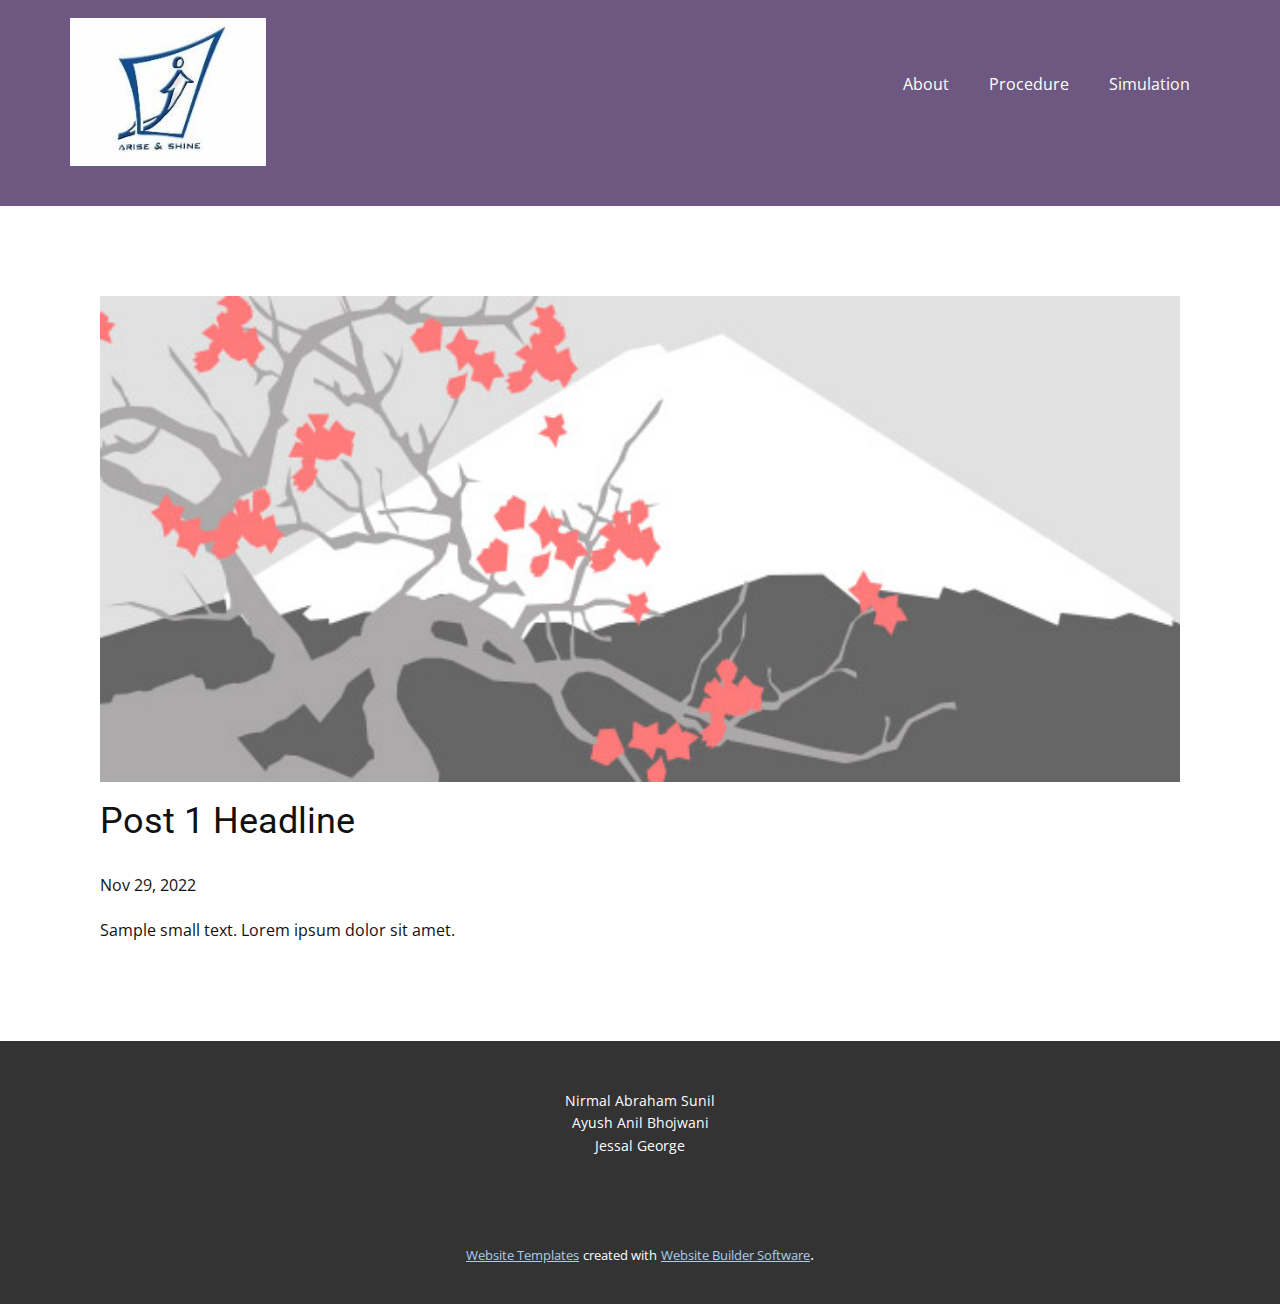
<file: blog/post.html>
<!DOCTYPE html>
<html style="font-size: 16px;" lang="en"><head>
    <meta name="viewport" content="width=device-width, initial-scale=1.0">
    <meta charset="utf-8">
    <meta name="keywords" content="Post 1 Headline">
    <meta name="description" content="">
    <title>Post 1 Headline</title>
    <link rel="stylesheet" href="../nicepage.css" media="screen">
<link rel="stylesheet" href="../Post-Template.css" media="screen">
    <script class="u-script" type="text/javascript" src="../jquery.js" defer=""></script>
    <script class="u-script" type="text/javascript" src="../nicepage.js" defer=""></script>
    <meta name="generator" content="Nicepage 5.0.7, nicepage.com">
    <link id="u-theme-google-font" rel="stylesheet" href="https://fonts.googleapis.com/css?family=Roboto:100,100i,300,300i,400,400i,500,500i,700,700i,900,900i|Open+Sans:300,300i,400,400i,500,500i,600,600i,700,700i,800,800i">
    
    
    <script type="application/ld+json">{
		"@context": "http://schema.org",
		"@type": "Organization",
		"name": "",
		"logo": "images/svpcet.jpeg"
}</script>
    <meta name="theme-color" content="#478ac9">
  </head>
  <body class="u-body u-xl-mode" data-lang="en"><header class="u-clearfix u-header u-palette-2-base u-header" id="sec-3dbc"><div class="u-clearfix u-sheet u-sheet-1">
        <a href="https://nicepage.com" class="u-image u-logo u-image-1" data-image-width="225" data-image-height="169">
          <img src="../images/svpcet.jpeg" class="u-logo-image u-logo-image-1">
        </a>
        <nav class="u-menu u-menu-one-level u-offcanvas u-menu-1">
          <div class="menu-collapse" style="font-size: 1rem; letter-spacing: 0px;">
            <a class="u-button-style u-custom-left-right-menu-spacing u-custom-padding-bottom u-custom-top-bottom-menu-spacing u-nav-link u-text-active-palette-1-base u-text-hover-palette-2-base" href="#">
              <svg class="u-svg-link" viewBox="0 0 24 24"><use xmlns:xlink="http://www.w3.org/1999/xlink" xlink:href="#menu-hamburger"></use></svg>
              <svg class="u-svg-content" version="1.1" id="menu-hamburger" viewBox="0 0 16 16" x="0px" y="0px" xmlns:xlink="http://www.w3.org/1999/xlink" xmlns="http://www.w3.org/2000/svg"><g><rect y="1" width="16" height="2"></rect><rect y="7" width="16" height="2"></rect><rect y="13" width="16" height="2"></rect>
</g></svg>
            </a>
          </div>
          <div class="u-custom-menu u-nav-container">
            <ul class="u-nav u-unstyled u-nav-1"><li class="u-nav-item"><a class="u-button-style u-nav-link u-text-active-palette-1-base u-text-hover-palette-2-base" href="../Theory.html#carousel_2b8c" style="padding: 10px 20px;">About</a>
</li><li class="u-nav-item"><a class="u-button-style u-nav-link u-text-active-palette-1-base u-text-hover-palette-2-base" href="../Theory.html#carousel_6d74" style="padding: 10px 20px;">Procedure</a>
</li><li class="u-nav-item"><a class="u-button-style u-nav-link u-text-active-palette-1-base u-text-hover-palette-2-base" href="../Theory.html#carousel_06ce" style="padding: 10px 20px;">Simulation</a>
</li></ul>
          </div>
          <div class="u-custom-menu u-nav-container-collapse">
            <div class="u-black u-container-style u-inner-container-layout u-opacity u-opacity-95 u-sidenav">
              <div class="u-inner-container-layout u-sidenav-overflow">
                <div class="u-menu-close"></div>
                <ul class="u-align-center u-nav u-popupmenu-items u-unstyled u-nav-2"><li class="u-nav-item"><a class="u-button-style u-nav-link" href="../Theory.html#carousel_2b8c">About</a>
</li><li class="u-nav-item"><a class="u-button-style u-nav-link" href="../Theory.html#carousel_6d74">Procedure</a>
</li><li class="u-nav-item"><a class="u-button-style u-nav-link" href="../Theory.html#carousel_06ce">Simulation</a>
</li></ul>
              </div>
            </div>
            <div class="u-black u-menu-overlay u-opacity u-opacity-70"></div>
          </div>
        </nav>
      </div></header>
    <section class="u-align-center u-clearfix u-section-1" id="sec-3cdc">
      <div class="u-clearfix u-sheet u-valign-middle-md u-valign-middle-sm u-valign-middle-xs u-sheet-1"><!--post_details--><!--post_details_options_json--><!--{"source":""}--><!--/post_details_options_json--><!--blog_post-->
        <div class="u-container-style u-expanded-width u-post-details u-post-details-1">
          <div class="u-container-layout u-valign-middle u-container-layout-1"><!--blog_post_image-->
            <img alt="" class="u-blog-control u-expanded-width u-image u-image-default u-image-1" src="../images/0fd3416c.jpeg"><!--/blog_post_image--><!--blog_post_header-->
            <h2 class="u-blog-control u-text u-text-1">Post 1 Headline</h2><!--/blog_post_header--><!--blog_post_metadata-->
            <div class="u-blog-control u-metadata u-metadata-1"><!--blog_post_metadata_date-->
              <span class="u-meta-date u-meta-icon">Nov 29, 2022</span><!--/blog_post_metadata_date--><!--blog_post_metadata_category-->
              <!--/blog_post_metadata_category--><!--blog_post_metadata_comments-->
              <!--/blog_post_metadata_comments-->
            </div><!--/blog_post_metadata--><!--blog_post_content-->
            <div class="u-align-justify u-blog-control u-post-content u-text u-text-2 fr-view">
  Sample small text. Lorem ipsum dolor sit amet.
  </div><!--/blog_post_content-->
          </div>
        </div><!--/blog_post--><!--/post_details-->
      </div>
    </section>
    
    
    <footer class="u-align-center u-clearfix u-footer u-grey-80 u-footer" id="sec-4158"><div class="u-clearfix u-sheet u-sheet-1">
        <p class="u-small-text u-text u-text-variant u-text-1">Nirmal Abraham Sunil<br>Ayush Anil Bhojwani<br>Jessal George
        </p>
      </div></footer>
    <section class="u-backlink u-clearfix u-grey-80">
      <a class="u-link" href="https://nicepage.com/website-templates" target="_blank">
        <span>Website Templates</span>
      </a>
      <p class="u-text">
        <span>created with</span>
      </p>
      <a class="u-link" href="" target="_blank">
        <span>Website Builder Software</span>
      </a>. 
    </section>
  
</body></html>
</file>
